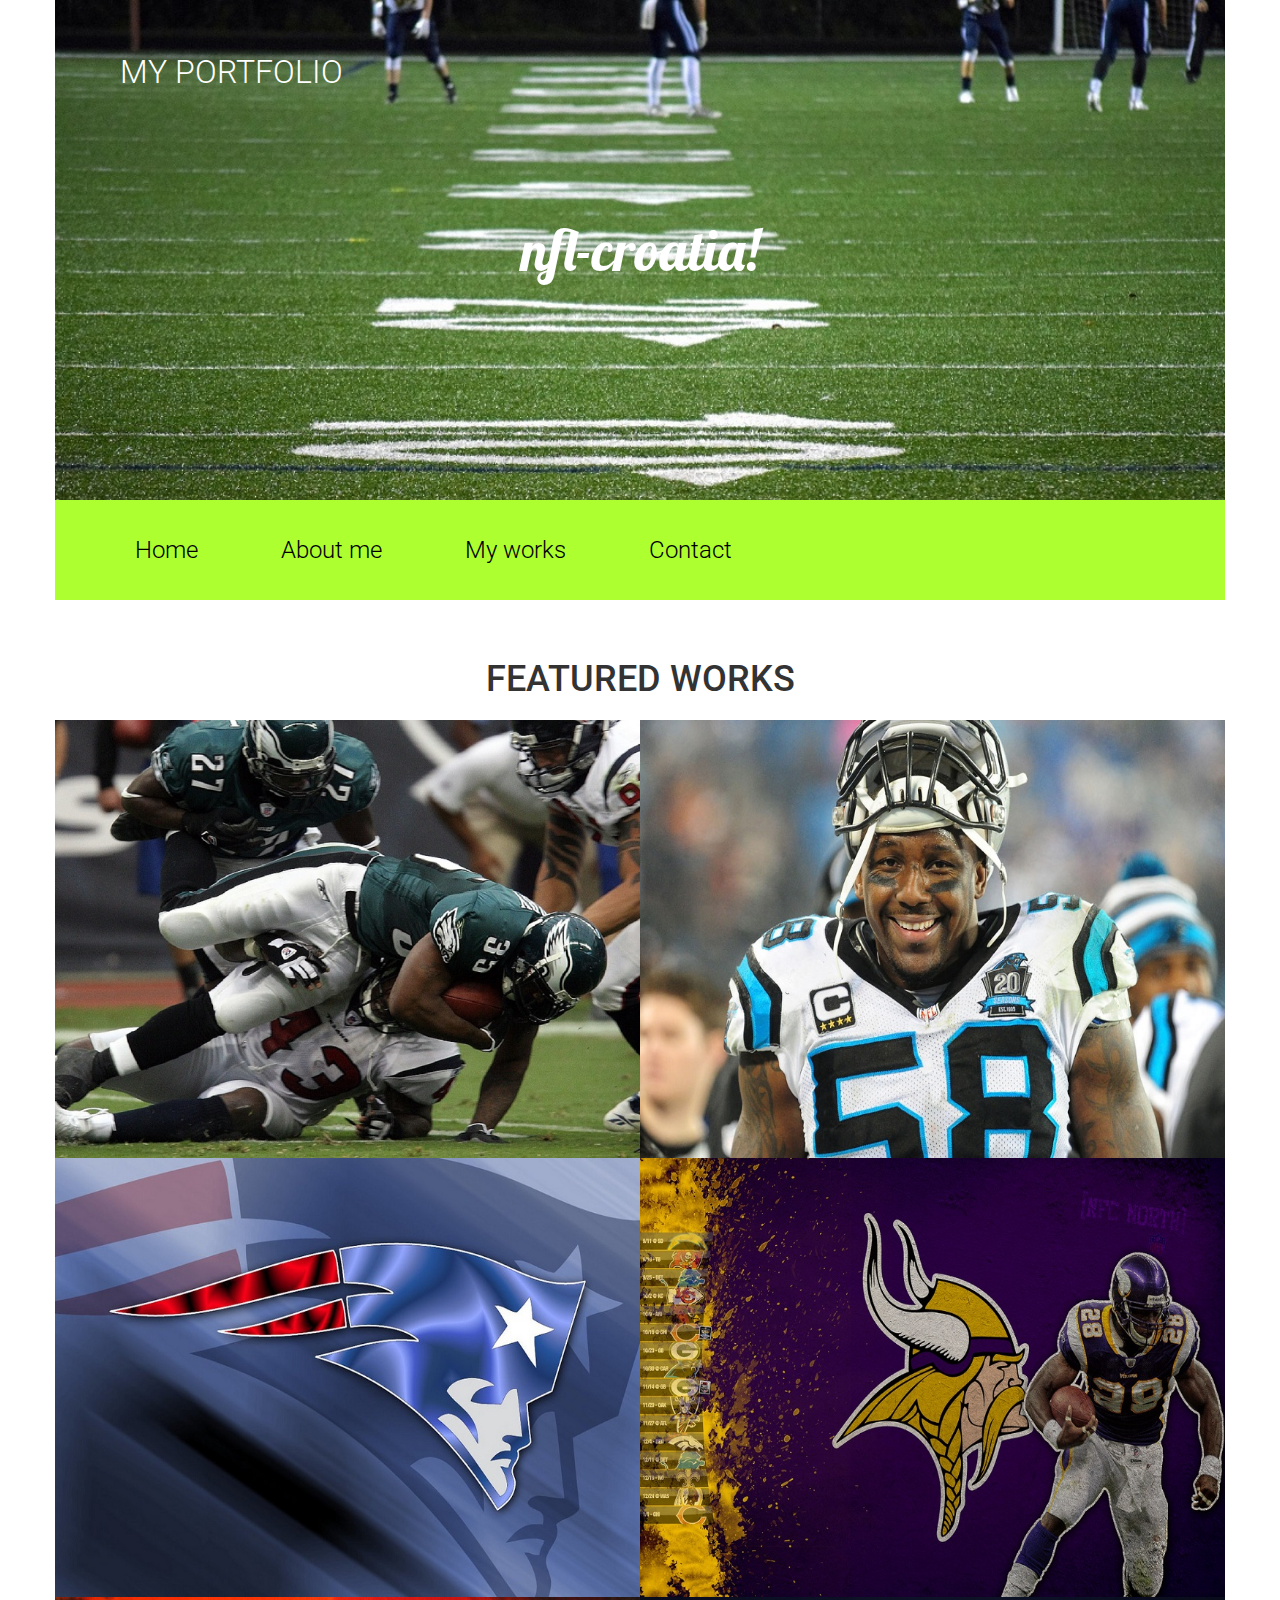
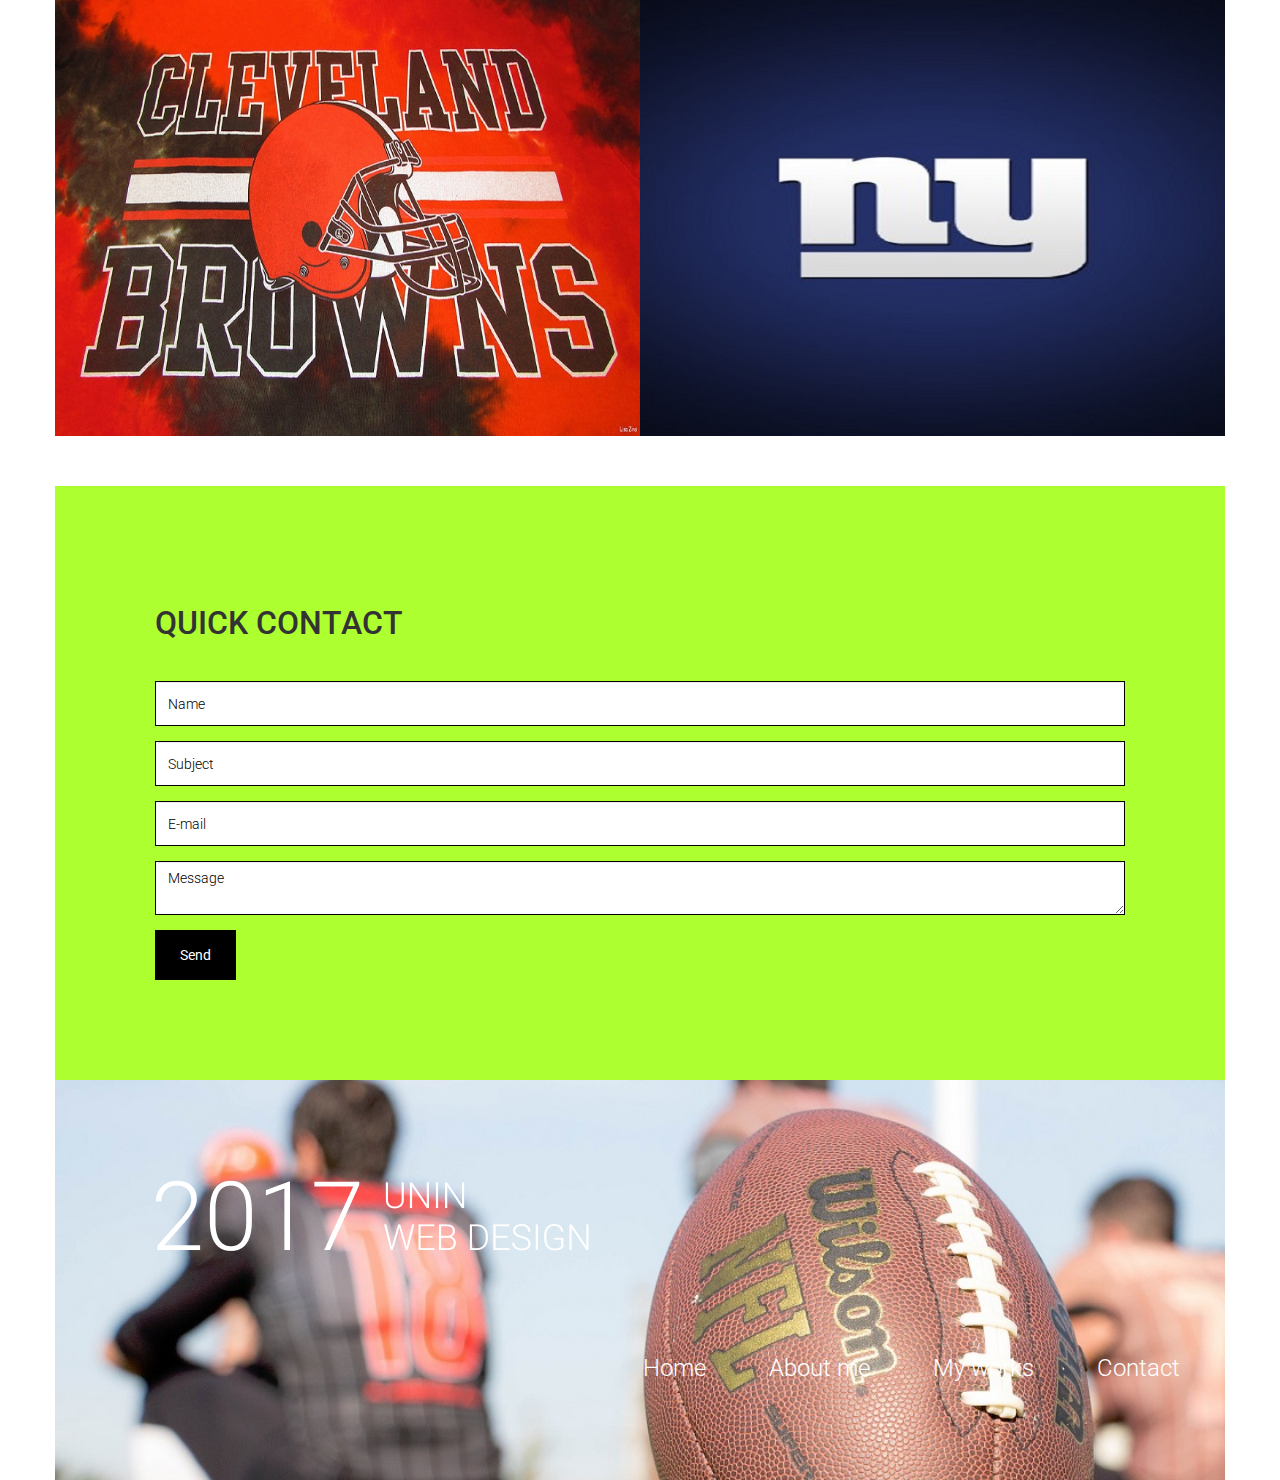
<file: index.html>
<!DOCTYPE html>
<html lang="en">
	<head>
		<meta charset="utf-8">
		<meta http-equiv="X-UA-Compatible" content="IE=edge">
		<meta name="viewport" content="width=device-width, initial-scale=1">
		<title>Ime Prezime - My Portfolio</title>
		<link href="bootstrap/css/bootstrap.min.css" rel="stylesheet">
		<link href="lightbox/css/lightbox.css" rel="stylesheet">		
		<link href="socicon/style.css" rel="stylesheet">
		<link href="https://fonts.googleapis.com/css?family=Lobster|Roboto:300,400" rel="stylesheet">
		<link href="style.css" rel="stylesheet">		
		<!--[if lt IE 9]>
			<script src="https://oss.maxcdn.com/html5shiv/3.7.3/html5shiv.min.js"></script>
			<script src="https://oss.maxcdn.com/respond/1.4.2/respond.min.js"></script>
		<![endif]-->
	</head>
	<body>		
		<div class="container">
			<div class="row">
				<div class="col-xs-12 header">
					<a href="index.html">My Portfolio</a>
					<p>NFL-Croatia!</p>
				</div>
			</div>
			<div class="row">
				<ul class="main-menu">
					<li><a href="index.html">Home</a></li>
					<li><a href="about_me.html">About me</a></li>
					<li><a href="my_works.html">My works</a></li>
					<li><a href="contact.html">Contact</a></li>
				</ul>
			</div>			
			<div class="section">
				<h1>Featured works</h1>
				<div class="row gallery">
					<div class="col-xs-12 col-sm-6 image-container">
						<img src="img/img01-thumb.jpg">
						<div class="overlay">
							<p><a href="img/img01.jpg" data-lightbox="g1">Philadelphia Eagles</a></p>
						</div>
					</div>
					<div class="col-xs-12 col-sm-6 image-container">
						<img src="img/img02-thumb.jpg">
						<div class="overlay">
							<p><a href="img/img02.jpg" data-lightbox="g1">Thomas Davis</a></p>
						</div>
					</div>
					<div class="col-xs-12 col-sm-6 image-container">
						<img src="img/img03-thumb.jpg">
						<div class="overlay">
							<p><a href="img/img03.jpg" data-lightbox="g1">New England Patriots</a></p>
						</div>	
					</div>
					<div class="col-xs-12 col-sm-6 image-container">
						<img src="img/img04-thumb.jpg">
						<div class="overlay">
							<p><a href="img/img04.jpg" data-lightbox="g1">Minnesota Vikings</a></p>
						</div>	
					</div>
					<div class="col-xs-12 col-sm-6 image-container">
						<img src="img/img05-thumb.jpg">
						<div class="overlay">
							<p><a href="img/img05.jpg" data-lightbox="g1">Cleveland Browns</a></p>
						</div>	
					</div>
					<div class="col-xs-12 col-sm-6 image-container">
						<img src="img/img06-thumb.jpg">
						<div class="overlay">
							<p><a href="img/img06.jpg" data-lightbox="g1">New York Giants</a></p>
						</div>	
					</div>
				</div>
			</div>									
			<div class="row contact-form">
				<h1>Quick contact</h1>
				<form action="">					
					<div class="form-group">
						<input type="text" class="form-control" placeholder="Name">
					</div>
					<div class="form-group">
						<input type="text" class="form-control" placeholder="Subject">
					</div>
					<div class="form-group">
						<input type="text" class="form-control" placeholder="E-mail">
					</div>
					<div class="form-group">
						<textarea class="form-control" placeholder="Message"></textarea>
					</div>				
					<button type="submit" class="btn btn-default">Send</button>
				</form>
			</div>
			<div class="row footer">
				<img src="img/footer_title.png">
				<div class="col-xs-12">
					<ul>
						<li><a href="index.html">Home</a></li>
						<li><a href="about_me.html">About me</a></li>
						<li><a href="my_works.html">My works</a></li>
						<li><a href="contact.html">Contact</a></li>
					</ul>
				</div>
			</div>			
		</div>			
		<script src="https://ajax.googleapis.com/ajax/libs/jquery/1.12.4/jquery.min.js"></script>		
		<script src="bootstrap/js/bootstrap.min.js"></script>
		<script src="lightbox/js/lightbox.js"></script>
	</body>
</html>
</file>
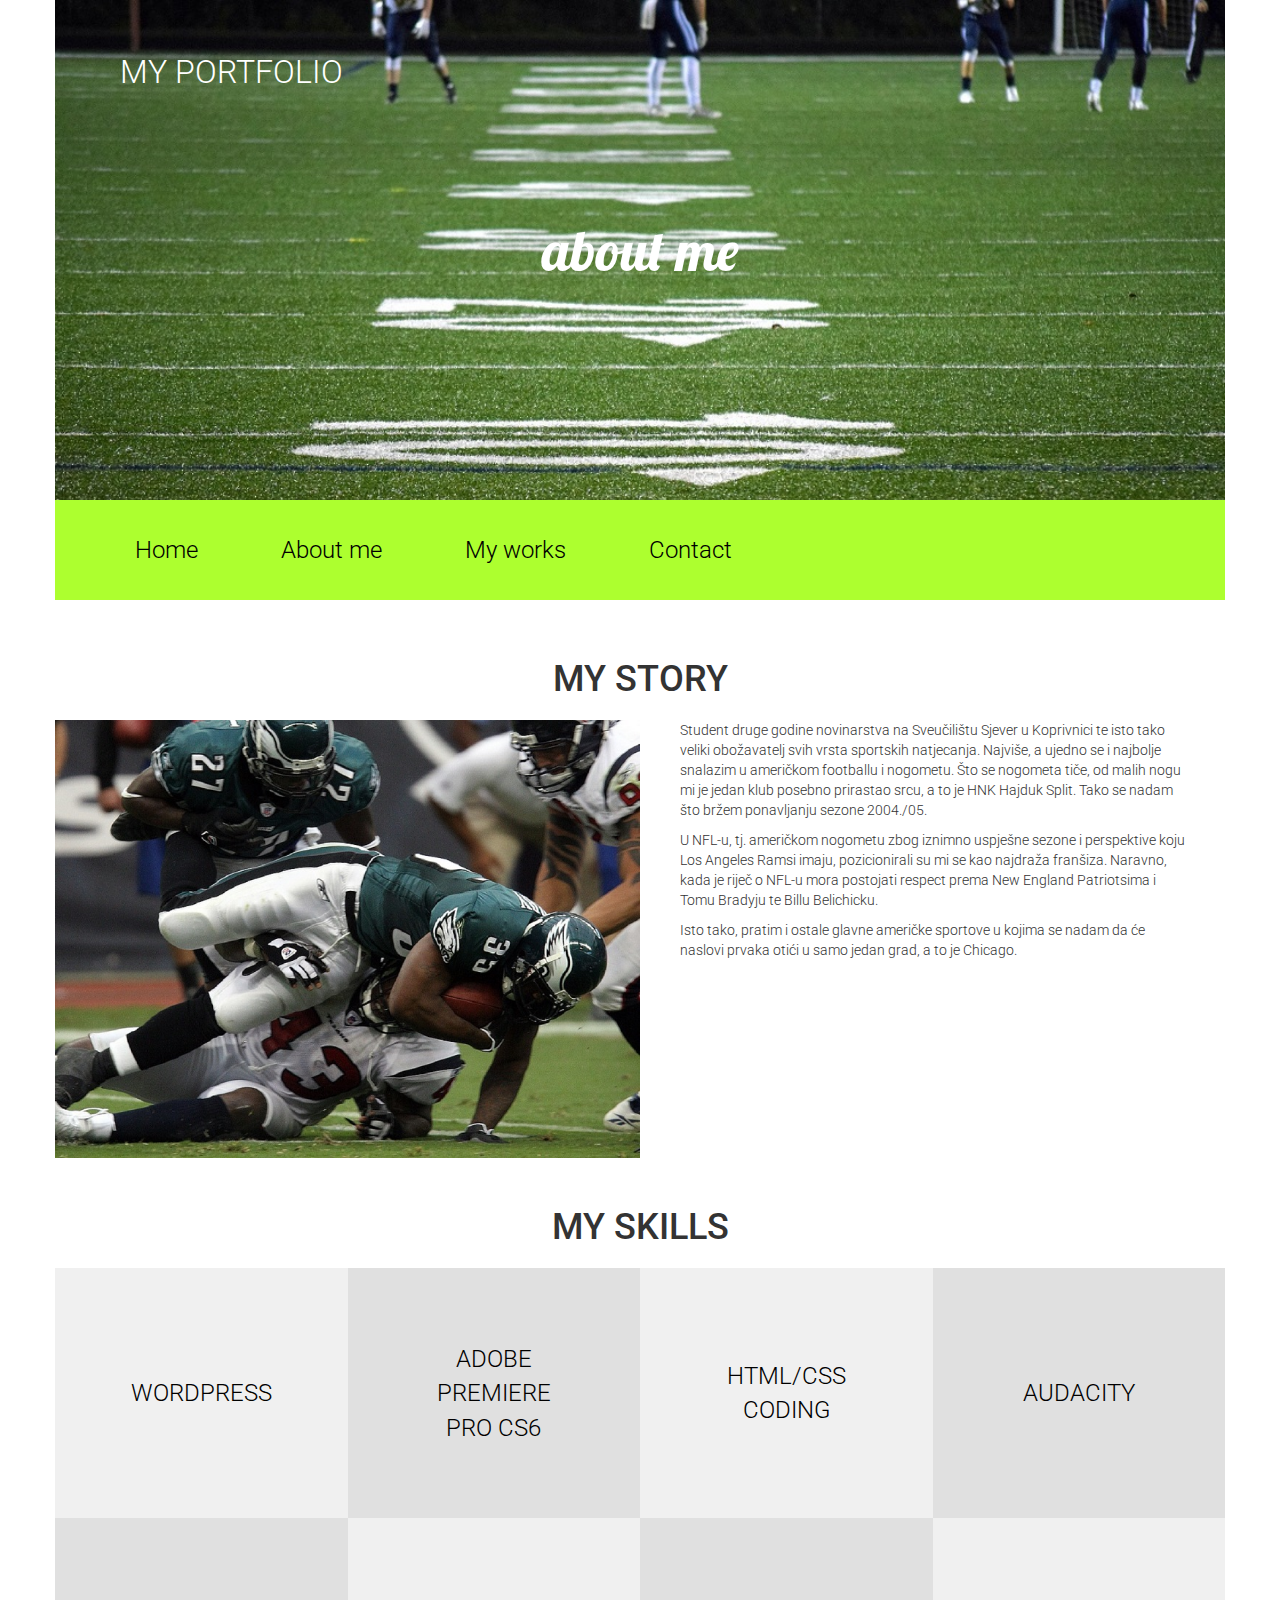
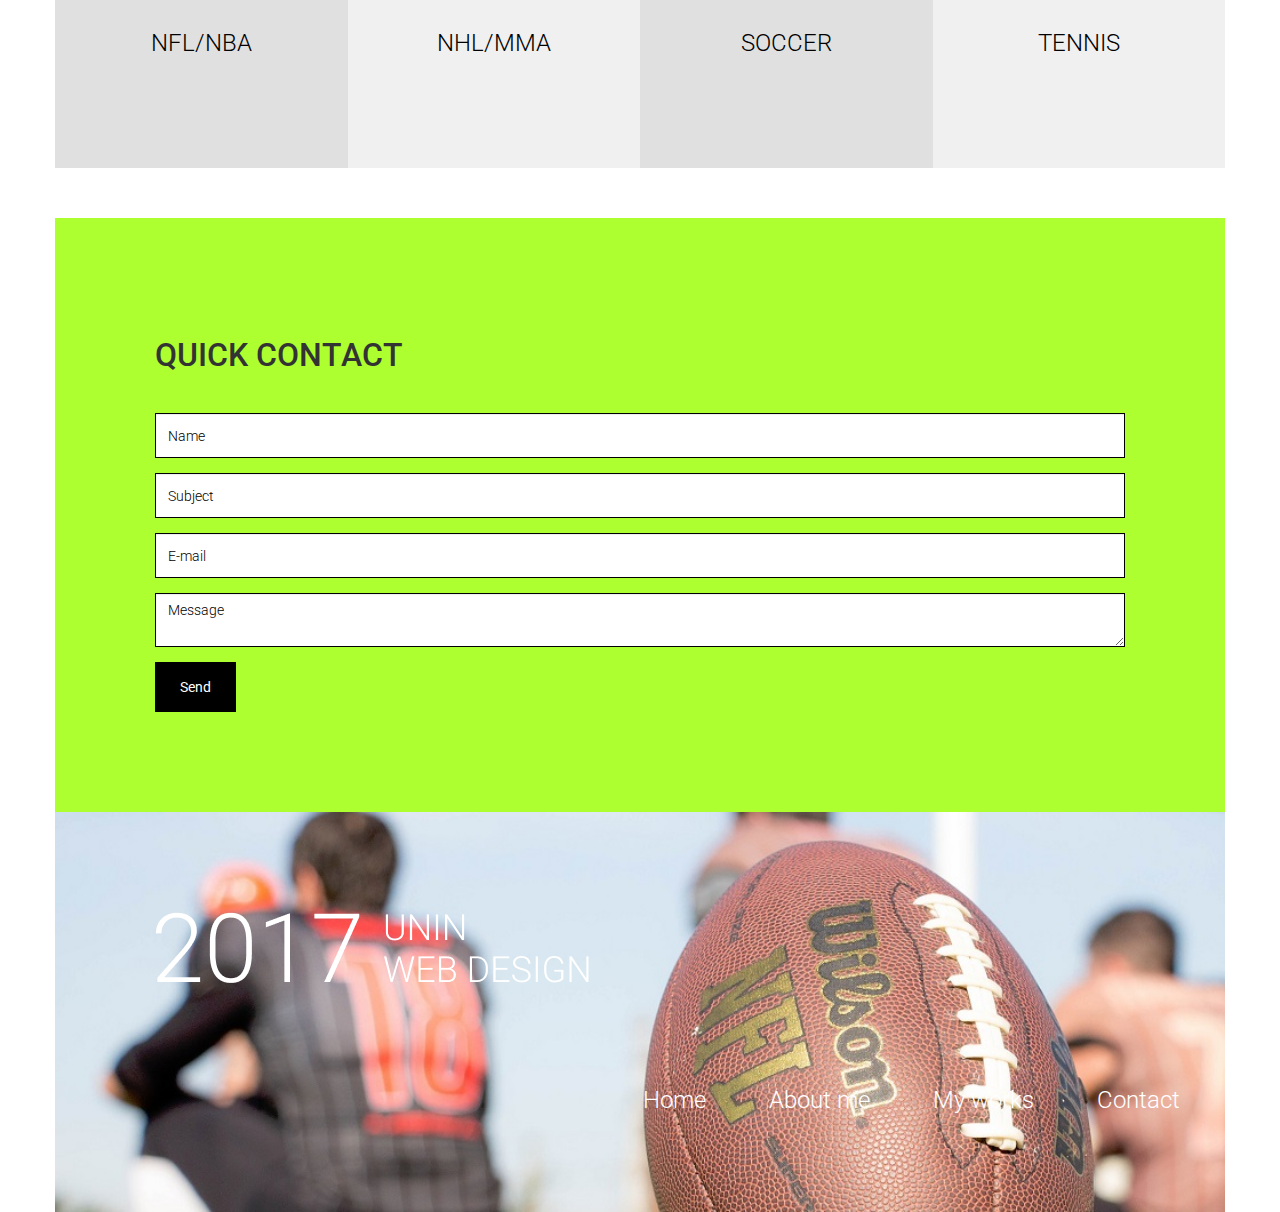
<file: about_me.html>
<!DOCTYPE html>
<html lang="en">
	<head>
		<meta charset="utf-8">
		<meta http-equiv="X-UA-Compatible" content="IE=edge">
		<meta name="viewport" content="width=device-width, initial-scale=1">
		<title>Ime Prezime - My Portfolio</title>
		<link href="bootstrap/css/bootstrap.min.css" rel="stylesheet">
		<link href="lightbox/css/lightbox.css" rel="stylesheet">		
		<link href="socicon/style.css" rel="stylesheet">
		<link href="https://fonts.googleapis.com/css?family=Lobster|Roboto:300,400" rel="stylesheet">
		<link href="style.css" rel="stylesheet">		
		<!--[if lt IE 9]>
			<script src="https://oss.maxcdn.com/html5shiv/3.7.3/html5shiv.min.js"></script>
			<script src="https://oss.maxcdn.com/respond/1.4.2/respond.min.js"></script>
		<![endif]-->
	</head>
	<body>		
		<div class="container">
			<div class="row">
				<div class="col-xs-12 header">
					<a href="index.html">My Portfolio</a>
					<p>About me</p>
				</div>
			</div>
			<div class="row">
				<ul class="main-menu">
					<li><a href="index.html">Home</a></li>
					<li><a href="about_me.html">About me</a></li>
					<li><a href="my_works.html">My works</a></li>
					<li><a href="contact.html">Contact</a></li>
				</ul>
			</div>									
			<div class="section">
				<h1>My story</h1>
				<div class="row about-me">
					<div class="col-xs-12 col-sm-6">
						<img src="img/img01-thumb.jpg">
					</div>
					<div class="col-xs-12 col-sm-6 about-me-text">						
						<p>Student druge godine novinarstva na Sveučilištu Sjever u Koprivnici te isto tako veliki obožavatelj svih vrsta sportskih natjecanja. Najviše, a ujedno se i najbolje snalazim u američkom footballu i nogometu. Što se nogometa tiče, od malih nogu mi je jedan klub posebno prirastao srcu, a to je HNK Hajduk Split. Tako se nadam što bržem ponavljanju sezone 2004./05.</p>
						<p>U NFL-u, tj. američkom nogometu zbog iznimno uspješne sezone i perspektive koju Los Angeles Ramsi imaju, pozicionirali su mi se kao najdraža franšiza. Naravno, kada je riječ o NFL-u mora postojati respect prema New England Patriotsima i Tomu Bradyju te Billu Belichicku.</p>
						<p>Isto tako, pratim i ostale glavne američke sportove u kojima se nadam da će naslovi prvaka otići u samo jedan grad, a to je Chicago.</p>
					</div>
				</div>
			</div>			
			<div class="section">
				<h1>My skills</h1>
				<div class="row square-blocks">					
					<div class="col-xs-3 light-gray-bg">
						<p>
							<a href="my_works.html#category1">Wordpress</a>
						</p>
					</div>
					<div class="col-xs-3 dark-gray-bg">
						<p>
							<a href="my_works.html#category1">Adobe Premiere Pro CS6</a>
						</p>
					</div>			
					<div class="col-xs-3 light-gray-bg">
						<p>
							<a href="my_works.html#category1"><p>HTML/CSS Coding</p></a>
						</p>
					</div>
					<div class="col-xs-3 dark-gray-bg">
						<p>
							<a href="my_works.html#category3"><p>Audacity</p></a>
						</p>
					</div>
					<div class="col-xs-3 dark-gray-bg">
						<p>
							<a href="my_works.html#category3"><p>NFL/NBA</p></a>
						</p>
					</div>
					<div class="col-xs-3 light-gray-bg">
						<p>
							<a href="my_works.html#category4"><p>NHL/MMA</p></a>
						</p>
					</div>
					<div class="col-xs-3 dark-gray-bg">
						<p>
							<a href="my_works.html#category2"><p>Soccer</p></a>
						</p>
					</div>
					<div class="col-xs-3 light-gray-bg">
						<p>
							<a href="my_works.html#category3">Tennis</a>
						</p>
					</div>
				</div>
			</div>								
			<div class="row contact-form">
				<h1>Quick contact</h1>
				<form action="">					
					<div class="form-group">
						<input type="text" class="form-control" placeholder="Name">
					</div>
					<div class="form-group">
						<input type="text" class="form-control" placeholder="Subject">
					</div>
					<div class="form-group">
						<input type="text" class="form-control" placeholder="E-mail">
					</div>
					<div class="form-group">
						<textarea class="form-control" placeholder="Message"></textarea>
					</div>				
					<button type="submit" class="btn btn-default">Send</button>
				</form>
			</div>			
			<div class="row footer">
				<img src="img/footer_title.png">
				<div class="col-xs-12">
					<ul>
						<li><a href="index.html">Home</a></li>
						<li><a href="about_me.html">About me</a></li>
						<li><a href="my_works.html">My works</a></li>
						<li><a href="contact.html">Contact</a></li>
					</ul>
				</div>
			</div>			
		</div>			
		<script src="https://ajax.googleapis.com/ajax/libs/jquery/1.12.4/jquery.min.js"></script>		
		<script src="bootstrap/js/bootstrap.min.js"></script>
		<script src="lightbox/js/lightbox.js"></script>
	</body>
</html>
</file>
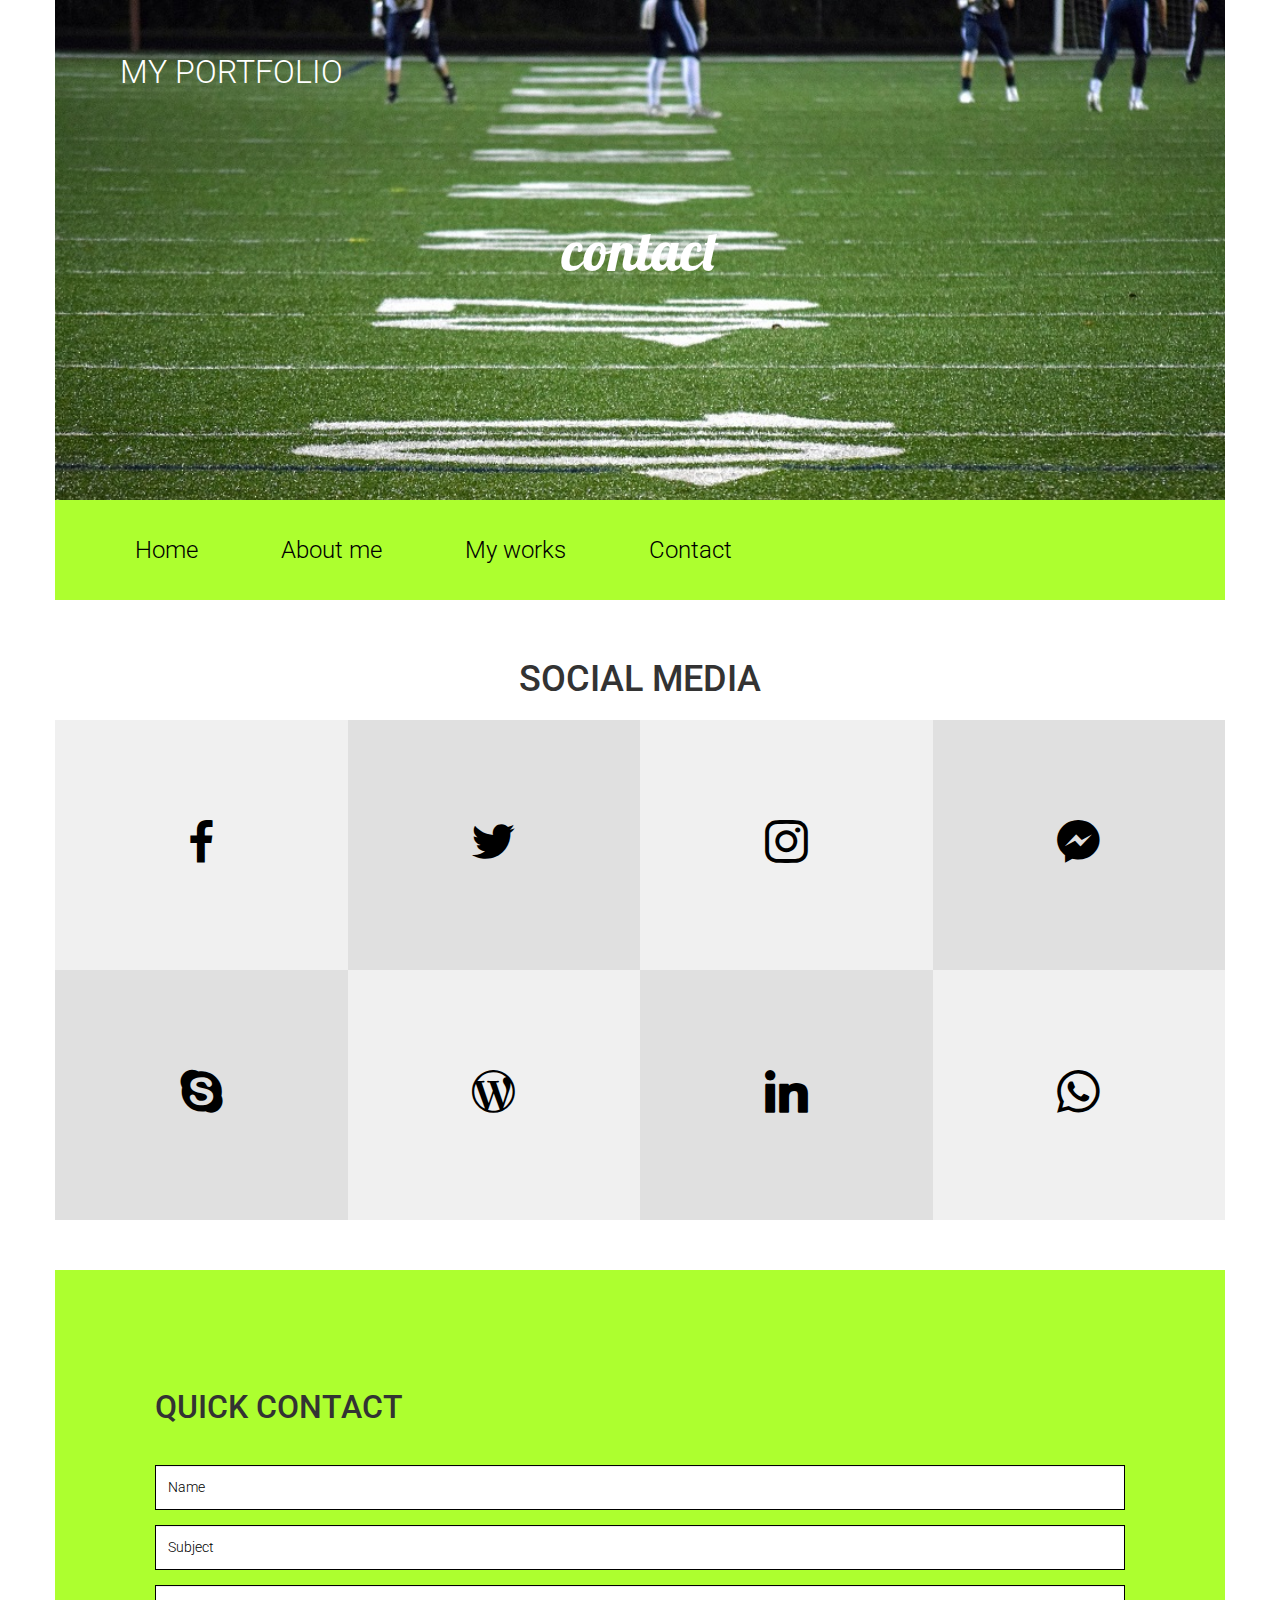
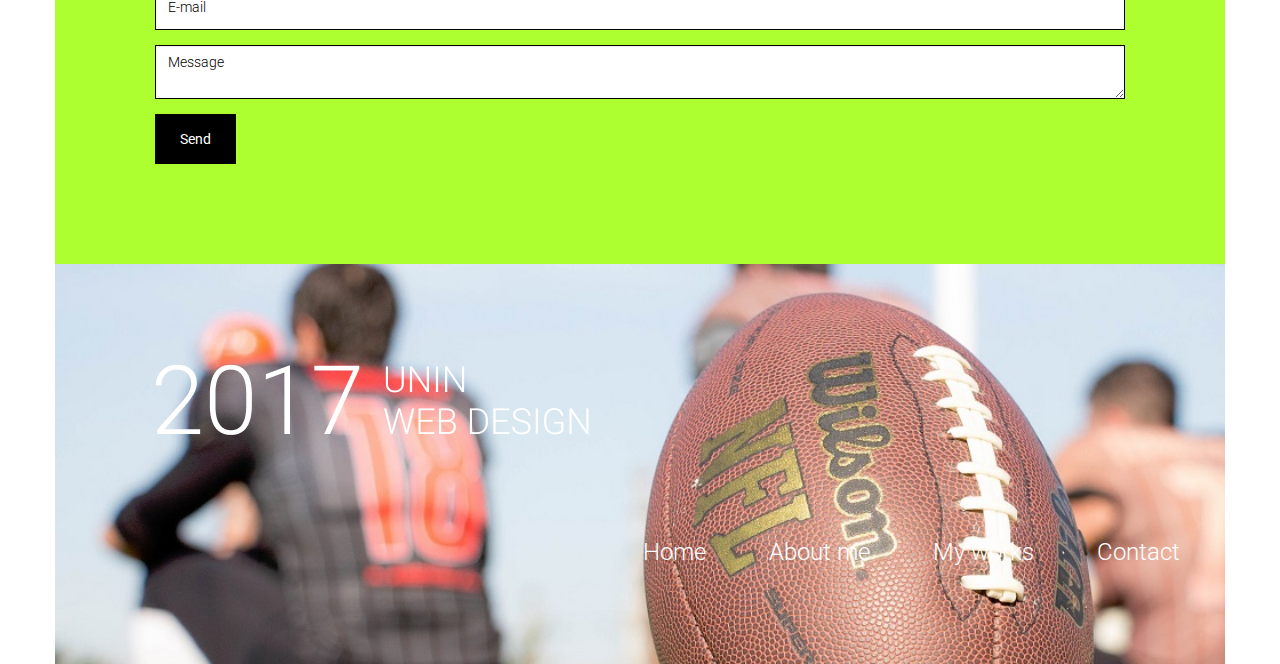
<file: contact.html>
<!DOCTYPE html>
<html lang="en">
	<head>
		<meta charset="utf-8">
		<meta http-equiv="X-UA-Compatible" content="IE=edge">
		<meta name="viewport" content="width=device-width, initial-scale=1">
		<title>Ime Prezime - My Portfolio</title>
		<link href="bootstrap/css/bootstrap.min.css" rel="stylesheet">
		<link href="lightbox/css/lightbox.css" rel="stylesheet">		
		<link href="socicon/style.css" rel="stylesheet">
		<link href="https://fonts.googleapis.com/css?family=Lobster|Roboto:300,400" rel="stylesheet">
		<link href="style.css" rel="stylesheet">		
		<!--[if lt IE 9]>
			<script src="https://oss.maxcdn.com/html5shiv/3.7.3/html5shiv.min.js"></script>
			<script src="https://oss.maxcdn.com/respond/1.4.2/respond.min.js"></script>
		<![endif]-->
	</head>
	<body>		
		<div class="container">
			<div class="row">
				<div class="col-xs-12 header">
					<a href="index.html">My Portfolio</a>
					<p>Contact</p>
				</div>
			</div>
			<div class="row">
				<ul class="main-menu">
					<li><a href="index.html">Home</a></li>
					<li><a href="about_me.html">About me</a></li>
					<li><a href="my_works.html">My works</a></li>
					<li><a href="contact.html">Contact</a></li>
				</ul>
			</div>
						
			<div class="section">
				<h1>Social media</h1>
				<div class="row square-blocks">
					<div class="col-sm-6 col-md-3 light-gray-bg">
						<p>
							<a href="http://www.facebook.com" target="_blank">
								<span class="socicon-facebook"></span>
							</a>
						</p>
					</div>
					<div class="col-sm-6 col-md-3 dark-gray-bg">
						<p>
							<a href="http://www.twitter.com" target="_blank">
								<span class="socicon-twitter"></span>
							</a>
						</p>
					</div>
					<div class="col-sm-6 col-md-3 light-gray-bg">
						<p>
							<a href="http://www.instagram.com" target="_blank">
								<span class="socicon-instagram"></span>
							</a>
						</p>
					</div>
					<div class="col-sm-6 col-md-3 dark-gray-bg">
						<p>
							<a href="https://www.messenger.com/" target="_blank">
								<span class="socicon-messenger"></span>
							</a>
						</p>
					</div>
					<div class="col-sm-6 col-md-3 dark-gray-bg">
						<p>
							<a href="https://www.skype.com/en/" target="_blank">
								<span class="socicon-skype"></span>
							</a>
						</p>
					</div>
					<div class="col-sm-6 col-md-3 light-gray-bg">
						<p>
							<a href="https://wordpress.com/com-vs-org/?sgmt=gb&utm_source=adwords&utm_campaign=G_Search_Brand_Desktop_RoW_en_x_x&utm_medium=cpc&keyword=wordpress&creative=197890960267&campaignid=655562327&adgroupid=34105232395&matchtype=e&device=c&network=g&targetid=kwd-313411415&locationid=1028862&gclid=EAIaIQobChMI96CwxpDn2AIVRbgbCh0MewbpEAAYASAAEgIQ1_D_BwE" target="_blank">
								<span class="socicon-wordpress"></span>
							</a>
						</p>
					</div>
					<div class="col-sm-6 col-md-3 dark-gray-bg">
						<p>
							<a href="http://www.linkedin.com" target="_blank">
								<span class="socicon-linkedin"></span>
							</a>
						</p>
					</div>
					<div class="col-sm-6 col-md-3 light-gray-bg">
						<p>
							<a href="https://web.whatsapp.com/" target="_blank">
								<span class="socicon-whatsapp"></span>
							</a>
						</p>
					</div>
				</div>
			</div>						
			<div class="row contact-form">
				<h1>Quick contact</h1>
				<form action="">					
					<div class="form-group">
						<input type="text" class="form-control" placeholder="Name">
					</div>
					<div class="form-group">
						<input type="text" class="form-control" placeholder="Subject">
					</div>
					<div class="form-group">
						<input type="text" class="form-control" placeholder="E-mail">
					</div>
					<div class="form-group">
						<textarea class="form-control" placeholder="Message"></textarea>
					</div>				
					<button type="submit" class="btn btn-default">Send</button>
				</form>
			</div>			
			<div class="row footer">
				<img src="img/footer_title.png">
				<div class="col-xs-12">
					<ul>
						<li><a href="index.html">Home</a></li>
						<li><a href="about_me.html">About me</a></li>
						<li><a href="my_works.html">My works</a></li>
						<li><a href="contact.html">Contact</a></li>
					</ul>
				</div>
			</div>			
		</div>			
		<script src="https://ajax.googleapis.com/ajax/libs/jquery/1.12.4/jquery.min.js"></script>		
		<script src="bootstrap/js/bootstrap.min.js"></script>
		<script src="lightbox/js/lightbox.js"></script>
	</body>
</html>
</file>
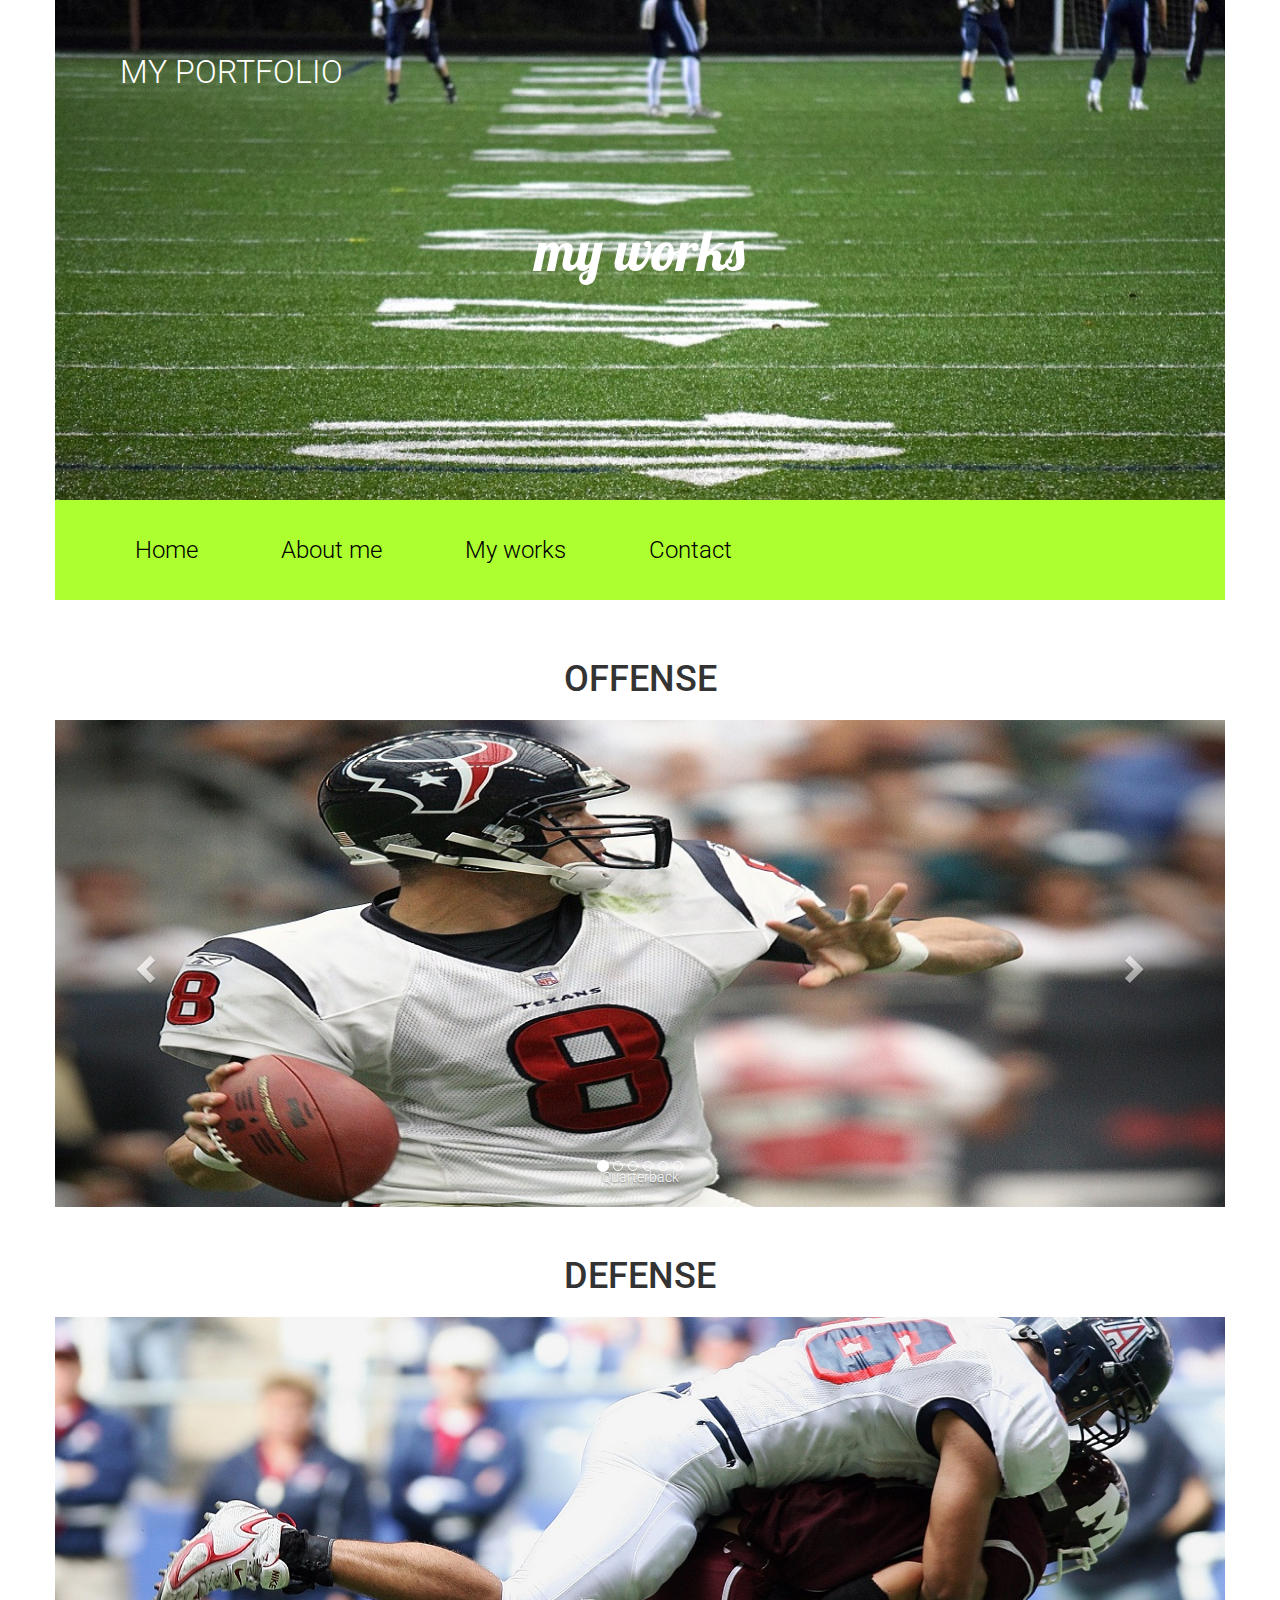
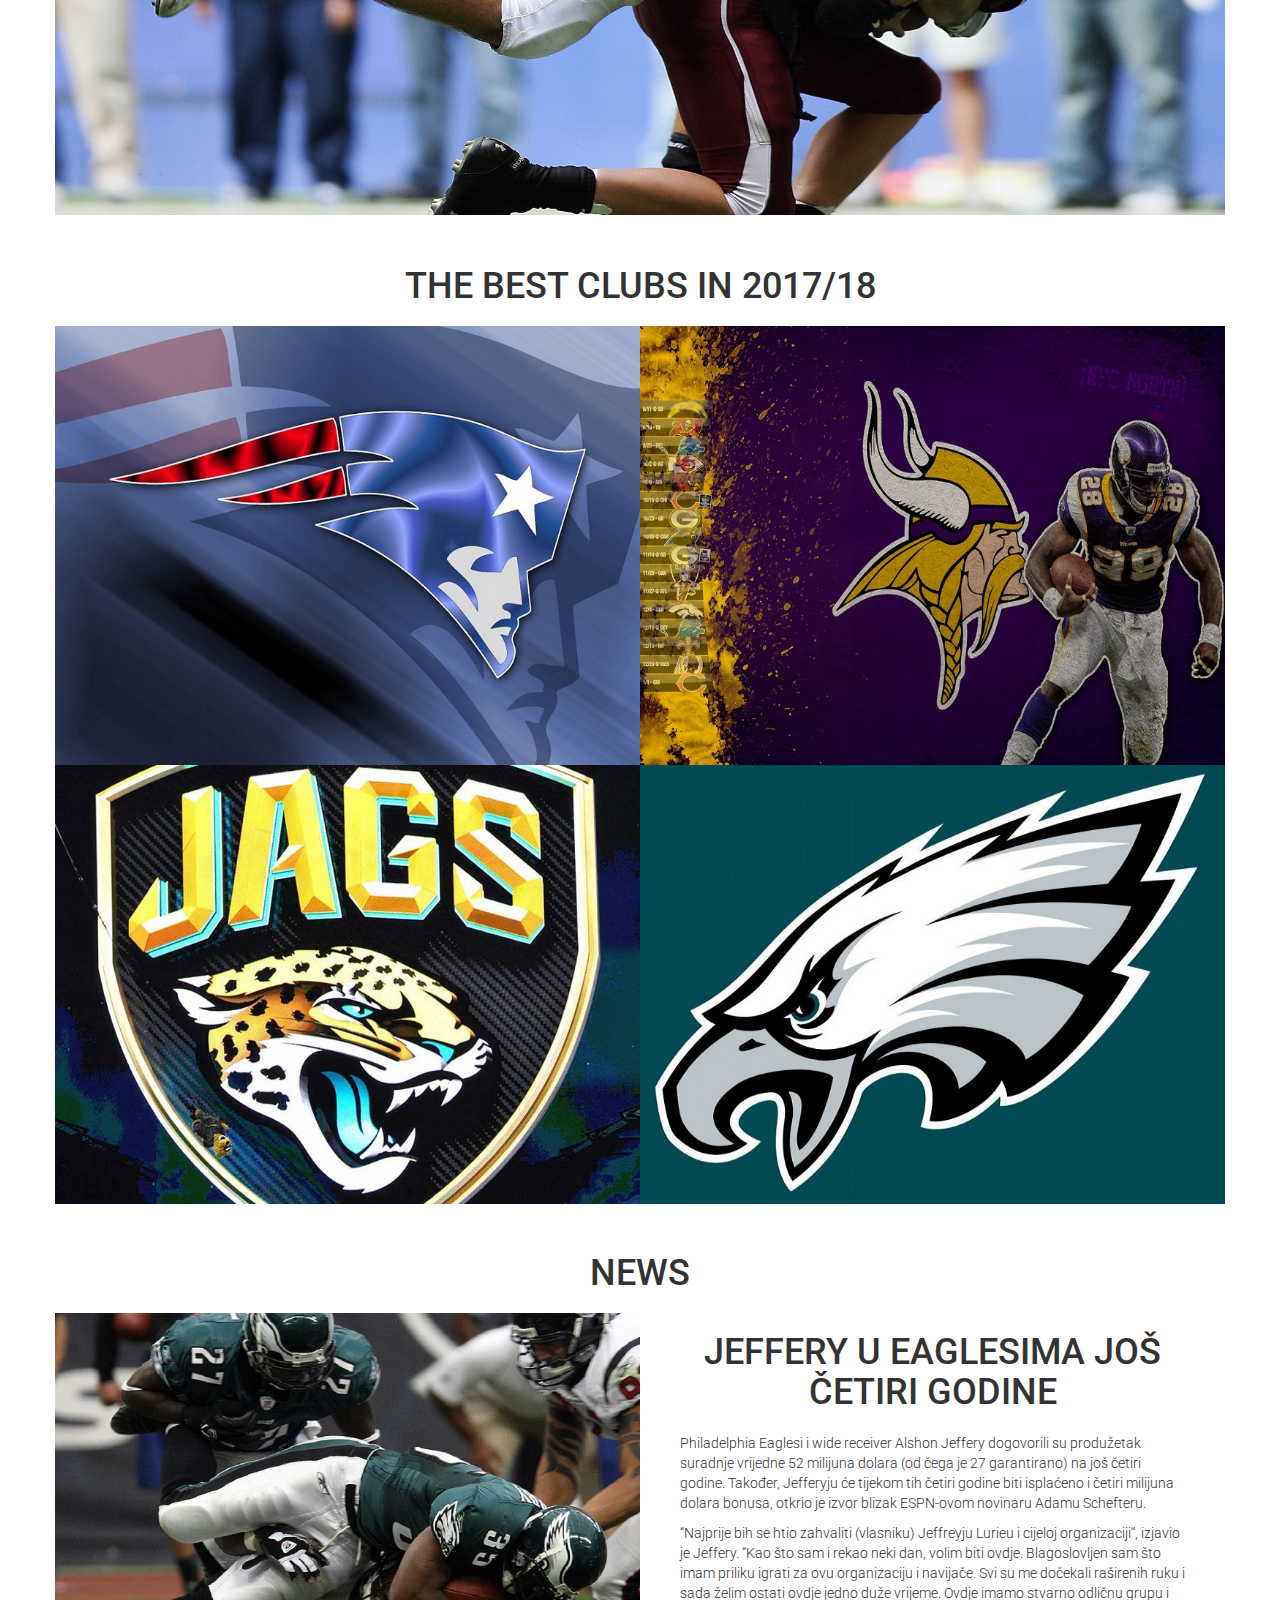
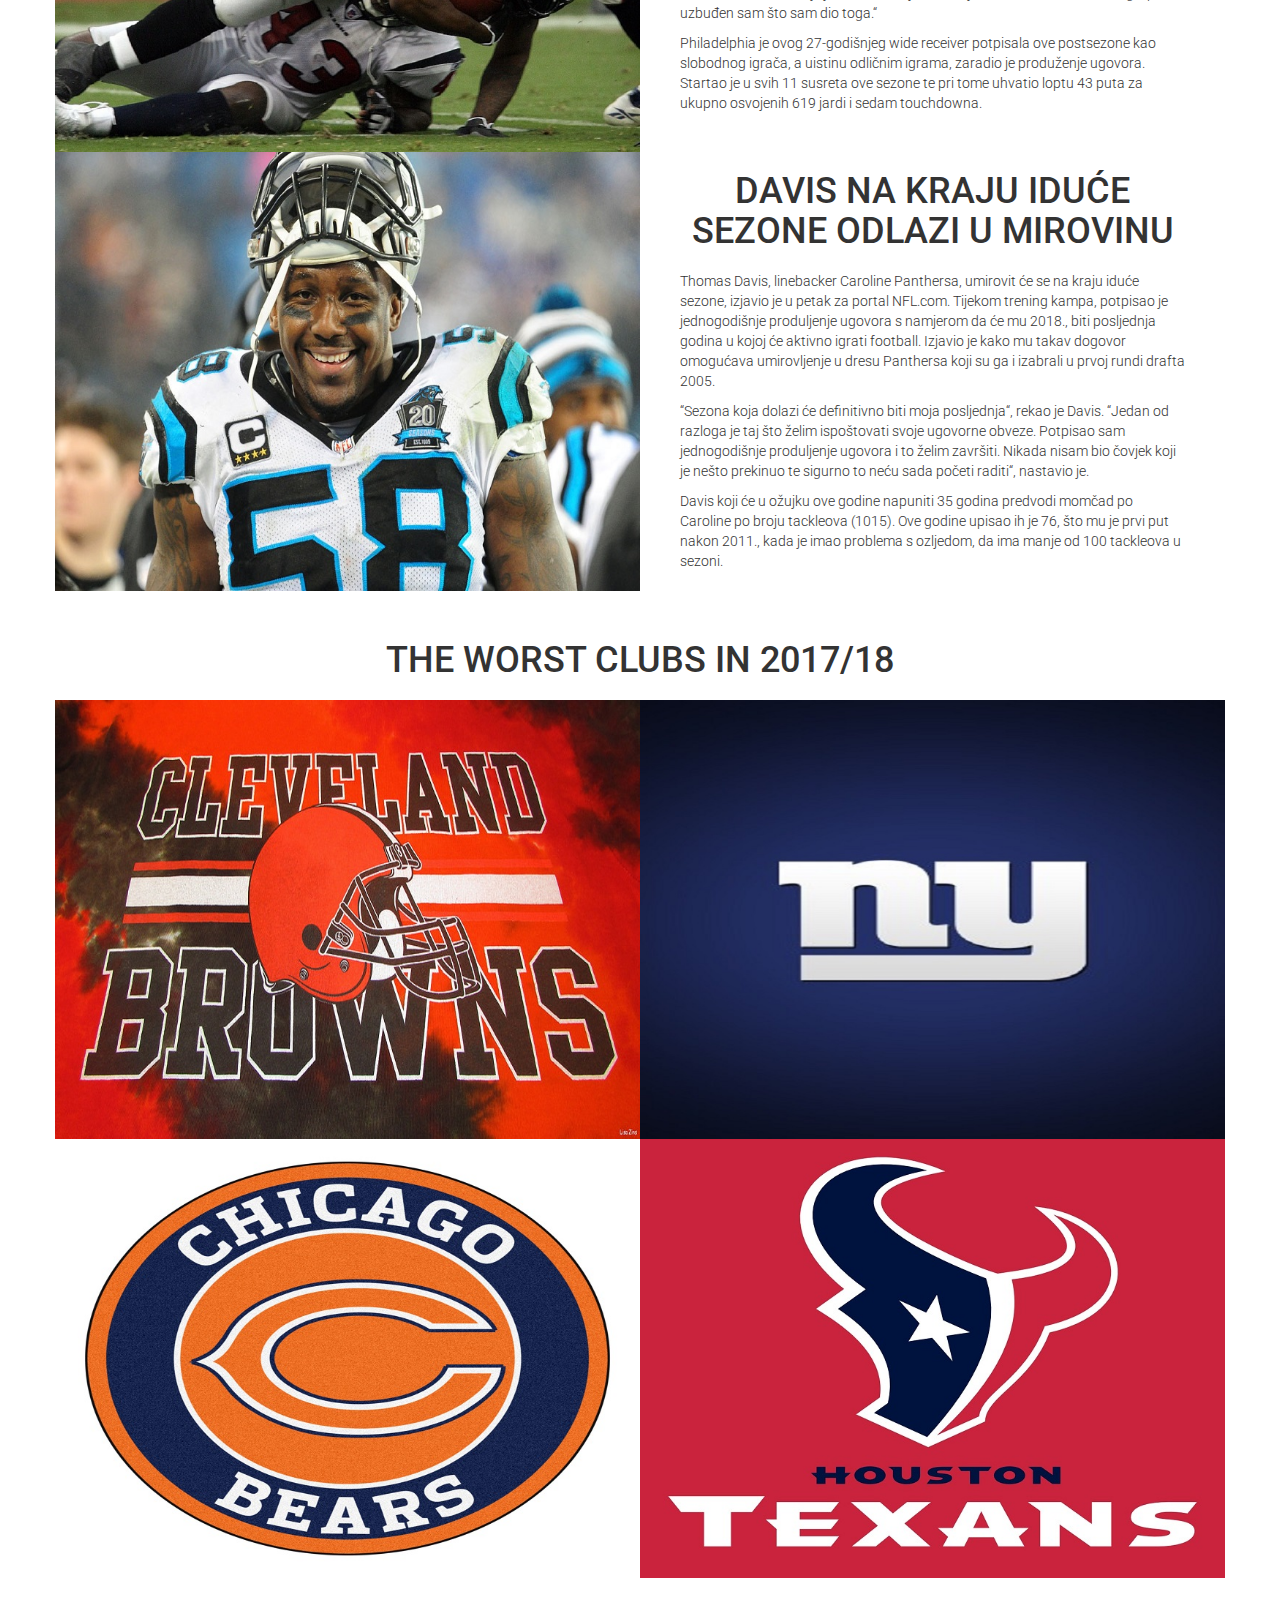
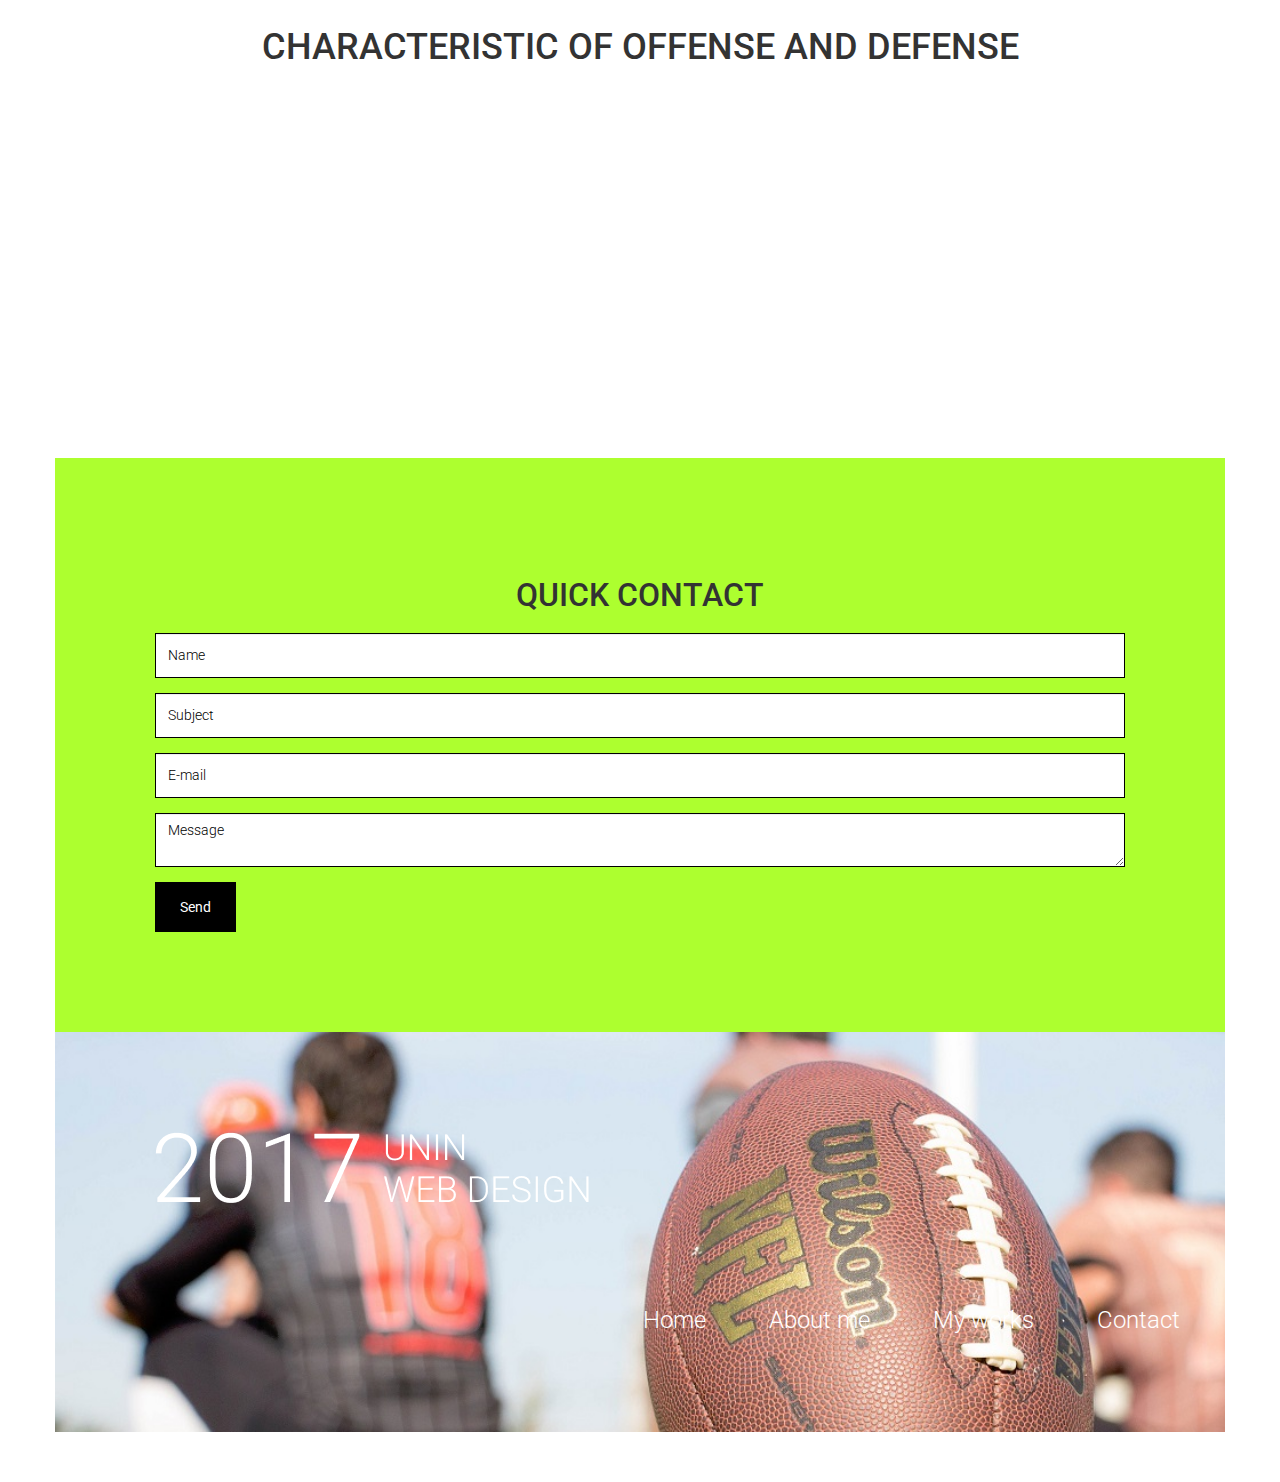
<file: my_works.html>
<!DOCTYPE html>
<html lang="en">
	<head>
		<meta charset="utf-8">
		<meta http-equiv="X-UA-Compatible" content="IE=edge">
		<meta name="viewport" content="width=device-width, initial-scale=1">
		<title>Ime Prezime - My Portfolio</title>
		<link href="bootstrap/css/bootstrap.min.css" rel="stylesheet">
		<link href="lightbox/css/lightbox.css" rel="stylesheet">		
		<link href="socicon/style.css" rel="stylesheet">
		<link href="vegas/vegas.min.css" rel="stylesheet">
		<link href="https://fonts.googleapis.com/css?family=Lobster|Roboto:300,400" rel="stylesheet">
		<link href="style.css" rel="stylesheet">		
		<!--[if lt IE 9]>
			<script src="https://oss.maxcdn.com/html5shiv/3.7.3/html5shiv.min.js"></script>
			<script src="https://oss.maxcdn.com/respond/1.4.2/respond.min.js"></script>
		<![endif]-->
	</head>
	<body>		
		<div class="container">
			<div class="row">
				<div class="col-xs-12 header">
					<a href="index.html">My Portfolio</a>
					<p>My works</p>
				</div>
			</div>
			<div class="row">
				<ul class="main-menu">
					<li><a href="index.html">Home</a></li>
					<li><a href="about_me.html">About me</a></li>
					<li><a href="my_works.html">My works</a></li>
					<li><a href="contact.html">Contact</a></li>
				</ul>
			</div>
			<div class="section">
				<h1>Offense</h1>
				<div class="row gallery">
					<div class="col-xs-12">
						<div id="carousel-example-generic" class="carousel slide" data-ride="carousel">
							<!-- Indicators -->
							<ol class="carousel-indicators">
								<li data-target="#carousel-example-generic" data-slide-to="0" class="active"></li>
								<li data-target="#carousel-example-generic" data-slide-to="1"></li>
								<li data-target="#carousel-example-generic" data-slide-to="2"></li>
								<li data-target="#carousel-example-generic" data-slide-to="3"></li>
								<li data-target="#carousel-example-generic" data-slide-to="4"></li> 
								<li data-target="#carousel-example-generic" data-slide-to="5"></li>
							</ol>

							<!-- Wrapper for slides -->
							<div class="carousel-inner" role="listbox">
								<div class="item active">
									<img src="img/carousel1.jpg" alt="Prva slika">
									<div class="carousel-caption">
										Quarterback
									</div>
								</div>
								<div class="item">
									<img src="img/carousel2.jpg" alt="Druga slika">
									<div class="carousel-caption">
										Running back
									</div>
								</div>
								<div class="item">
									<img src="img/carousel3.jpg" alt="Treća slika">
									<div class="carousel-caption">
										Wide receiver
									</div>
								</div>
								<div class="item">
									<img src="img/carousel4.jpg" alt="Četvrta slika">
									<div class="carousel-caption">
										Tight end
									</div>
								</div>
								<div class="item">
								    <img src="img/carousel5.jpg" alt="Peta slika">
									<div class="carousel-caption">
									    Line of scrimmage
									</div>
								</div>
								<div class="item">
								    <img src="img/carousel6.jpg" alt="Šesta slika">
                                    <div class="carousel-caption">
                                        Tackle
                                    </div>										
							</div>

							<!-- Controls -->
							<a class="left carousel-control" href="#carousel-example-generic" role="button" data-slide="prev">
								<span class="glyphicon glyphicon-chevron-left" aria-hidden="true"></span>
								<span class="sr-only">Previous</span>
							</a>
							<a class="right carousel-control" href="#carousel-example-generic" role="button" data-slide="next">
								<span class="glyphicon glyphicon-chevron-right" aria-hidden="true"></span>
								<span class="sr-only">Next</span>
							</a>
						</div>
					</div>
				</div>
			</div>
			<div class="section">
				<h1>Defense</h1>
				<div class="row gallery">
					<div class="col-xs-12" id="vegas"></div>
				</div>
			</div>
			<a id="category1"></a>
			<div class="section">
				<h1>The best clubs in 2017/18 </h1>
				<div class="row gallery">
					<div class="col-xs-12 col-sm-6 image-container">
						<img src="img/img03-thumb.jpg">
						<div class="overlay">
							<p><a href="img/img03.jpg" data-lightbox="g1">New England Patriots</a></p>
						</div>
					</div>
					<div class="col-xs-12 col-sm-6 image-container">
						<img src="img/img04-thumb.jpg">
						<div class="overlay">
							<p><a href="img/img04.jpg" data-lightbox="g1">Minnesota Vikings</a></p>
						</div>
					</div>
					<div class="col-xs-12 col-sm-6 image-container">
						<img src="img/img07-thumb.jpg">
						<div class="overlay">
							<p><a href="img/img07.jpg" data-lightbox="g1">Jacksonville Jaguars</a></p>
						</div>	
					</div>
					<div class="col-xs-12 col-sm-6 image-container">
						<img src="img/img08-thumb.jpg">
						<div class="overlay">
							<p><a href="img/img08.jpg" data-lightbox="g1">Philadelphia Eagles</a></p>
						</div>	
					</div>
				</div>
			</div>
			<a id="category2"></a>
			<div class="section">
				<h1>News</h1>
				<div class="row article">
					<div class="col-xs-12 col-sm-6">
						<img src="img/img01-thumb.jpg">
					</div>
					<div class="col-xs-12 col-sm-6 article-text">
						<h1>Jeffery u Eaglesima još četiri godine </h1>
						<p>Philadelphia Eaglesi i wide receiver Alshon Jeffery dogovorili su produžetak suradnje vrijedne 52 milijuna dolara (od čega je 27 garantirano) na još četiri godine. Također, Jefferyju će tijekom tih četiri godine biti isplaćeno i četiri milijuna dolara bonusa, otkrio je izvor blizak ESPN-ovom novinaru Adamu Schefteru.</p>
						<p>“Najprije bih se htio zahvaliti (vlasniku) Jeffreyju Lurieu i cijeloj organizaciji“, izjavio je Jeffery. “Kao što sam i rekao neki dan, volim biti ovdje. Blagoslovljen sam što imam priliku igrati za ovu organizaciju i navijače. Svi su me dočekali raširenih ruku i sada želim ostati ovdje jedno duže vrijeme. Ovdje imamo stvarno odličnu grupu i uzbuđen sam što sam dio toga.“</p>
						<p>Philadelphia je ovog 27-godišnjeg wide receiver potpisala ove postsezone kao slobodnog igrača, a uistinu odličnim igrama, zaradio je produženje ugovora. Startao je u svih 11 susreta ove sezone te pri tome uhvatio loptu 43 puta za ukupno osvojenih 619 jardi i sedam touchdowna.</p> 
					</div>
				</div>
				<div class="row article">
					<div class="col-xs-12 col-sm-6">
						<img src="img/img02-thumb.jpg">
					</div>
					<div class="col-xs-12 col-sm-6 article-text">
						<h1>Davis na kraju iduće sezone odlazi u mirovinu </h1>
						<p>Thomas Davis, linebacker Caroline Panthersa, umirovit će se na kraju iduće sezone, izjavio je u petak za portal NFL.com. Tijekom trening kampa, potpisao je jednogodišnje produljenje ugovora s namjerom da će mu 2018., biti posljednja godina u kojoj će aktivno igrati football. Izjavio je kako mu takav dogovor omogućava umirovljenje u dresu Panthersa koji su ga i izabrali u prvoj rundi drafta 2005.</p>
						<p>“Sezona koja dolazi će definitivno biti moja posljednja“, rekao je Davis. “Jedan od razloga je taj što želim ispoštovati svoje ugovorne obveze. Potpisao sam jednogodišnje produljenje ugovora i to želim završiti. Nikada nisam bio čovjek koji je nešto prekinuo te sigurno to neću sada početi raditi“, nastavio je.</p>
						<p>Davis koji će u ožujku ove godine napuniti 35 godina predvodi momčad po Caroline po broju tackleova (1015). Ove godine upisao ih je 76, što mu je prvi put nakon 2011., kada je imao problema s ozljedom, da ima manje od 100 tackleova u sezoni.</p>
					</div>
				</div>
			</div>			
			<a id="category3"></a>
			<div class="section">
				<h1>The worst clubs in 2017/18</h1>
				<div class="row gallery">
					<div class="col-xs-12 col-sm-6 image-container">
						<img src="img/img05-thumb.jpg">
						<div class="overlay">
							<p><a href="img/img05.jpg" data-lightbox="g1">Cleveland Browns</a></p>
						</div>
					</div>
					<div class="col-xs-12 col-sm-6 image-container">
						<img src="img/img06-thumb.jpg">
						<div class="overlay">
							<p><a href="img/img06.jpg" data-lightbox="g1">New York Giants</a></p>
						</div>
					</div>
					<div class="col-xs-12 col-sm-6 image-container">
						<img src="img/img09-thumb.jpg">
						<div class="overlay">
							<p><a href="img/img09.jpg" data-lightbox="g1">Chicago Bears</a></p>
						</div>	
					</div>
					<div class="col-xs-12 col-sm-6 image-container">
						<img src="img/img10-thumb.jpg">
						<div class="overlay">
							<p><a href="img/img10.jpg" data-lightbox="g1">Houston Texans</a></p>
						</div>	
					</div>
				</div>
			</div>
			<a id="category4"></a>
			<div class="section">
				<h1>Characteristic of offense and defense</h1>
				<div class="row gallery">
					<div class="col-xs-12 col-sm-6">
						<iframe width="100%" height="315" src="https://www.youtube.com/embed/ny0gehTuxwo?rel=0" frameborder="0" allow="autoplay; encrypted-media" allowfullscreen></iframe>
					</div>
					<div class="col-xs-12 col-sm-6">
						<iframe width="100%" height="315" src="https://www.youtube.com/embed/n6qQBaGF0UI?rel=0" frameborder="0" allow="autoplay; encrypted-media" allowfullscreen></iframe>
					</div>
				</div>
			</div>			
			<div class="row contact-form">
				<h1>Quick contact</h1>
				<form action="">					
					<div class="form-group">
						<input type="text" class="form-control" placeholder="Name">
					</div>
					<div class="form-group">
						<input type="text" class="form-control" placeholder="Subject">
					</div>
					<div class="form-group">
						<input type="text" class="form-control" placeholder="E-mail">
					</div>
					<div class="form-group">
						<textarea class="form-control" placeholder="Message"></textarea>
					</div>				
					<button type="submit" class="btn btn-default">Send</button>
				</form>
			</div>			
			<div class="row footer">
				<img src="img/footer_title.png">
				<div class="col-xs-12">
					<ul>
						<li><a href="index.html">Home</a></li>
						<li><a href="about_me.html">About me</a></li>
						<li><a href="my_works.html">My works</a></li>
						<li><a href="contact.html">Contact</a></li>
					</ul>
				</div>
			</div>			
		</div>			
		<script src="https://ajax.googleapis.com/ajax/libs/jquery/1.12.4/jquery.min.js"></script>		
		<script src="bootstrap/js/bootstrap.min.js"></script>
		<script src="lightbox/js/lightbox.js"></script>
		<script src="vegas/vegas.min.js"></script>
		<script>
			$("#vegas").vegas({
				slides: [
					{ src: "img/vegas1.jpg" },
					{ src: "img/vegas2.jpg" },
					{ src: "img/vegas3.jpg" },
					{ src: "img/vegas4.jpg" }
				]
			});			
		</script>
	</body>
</html>
</file>
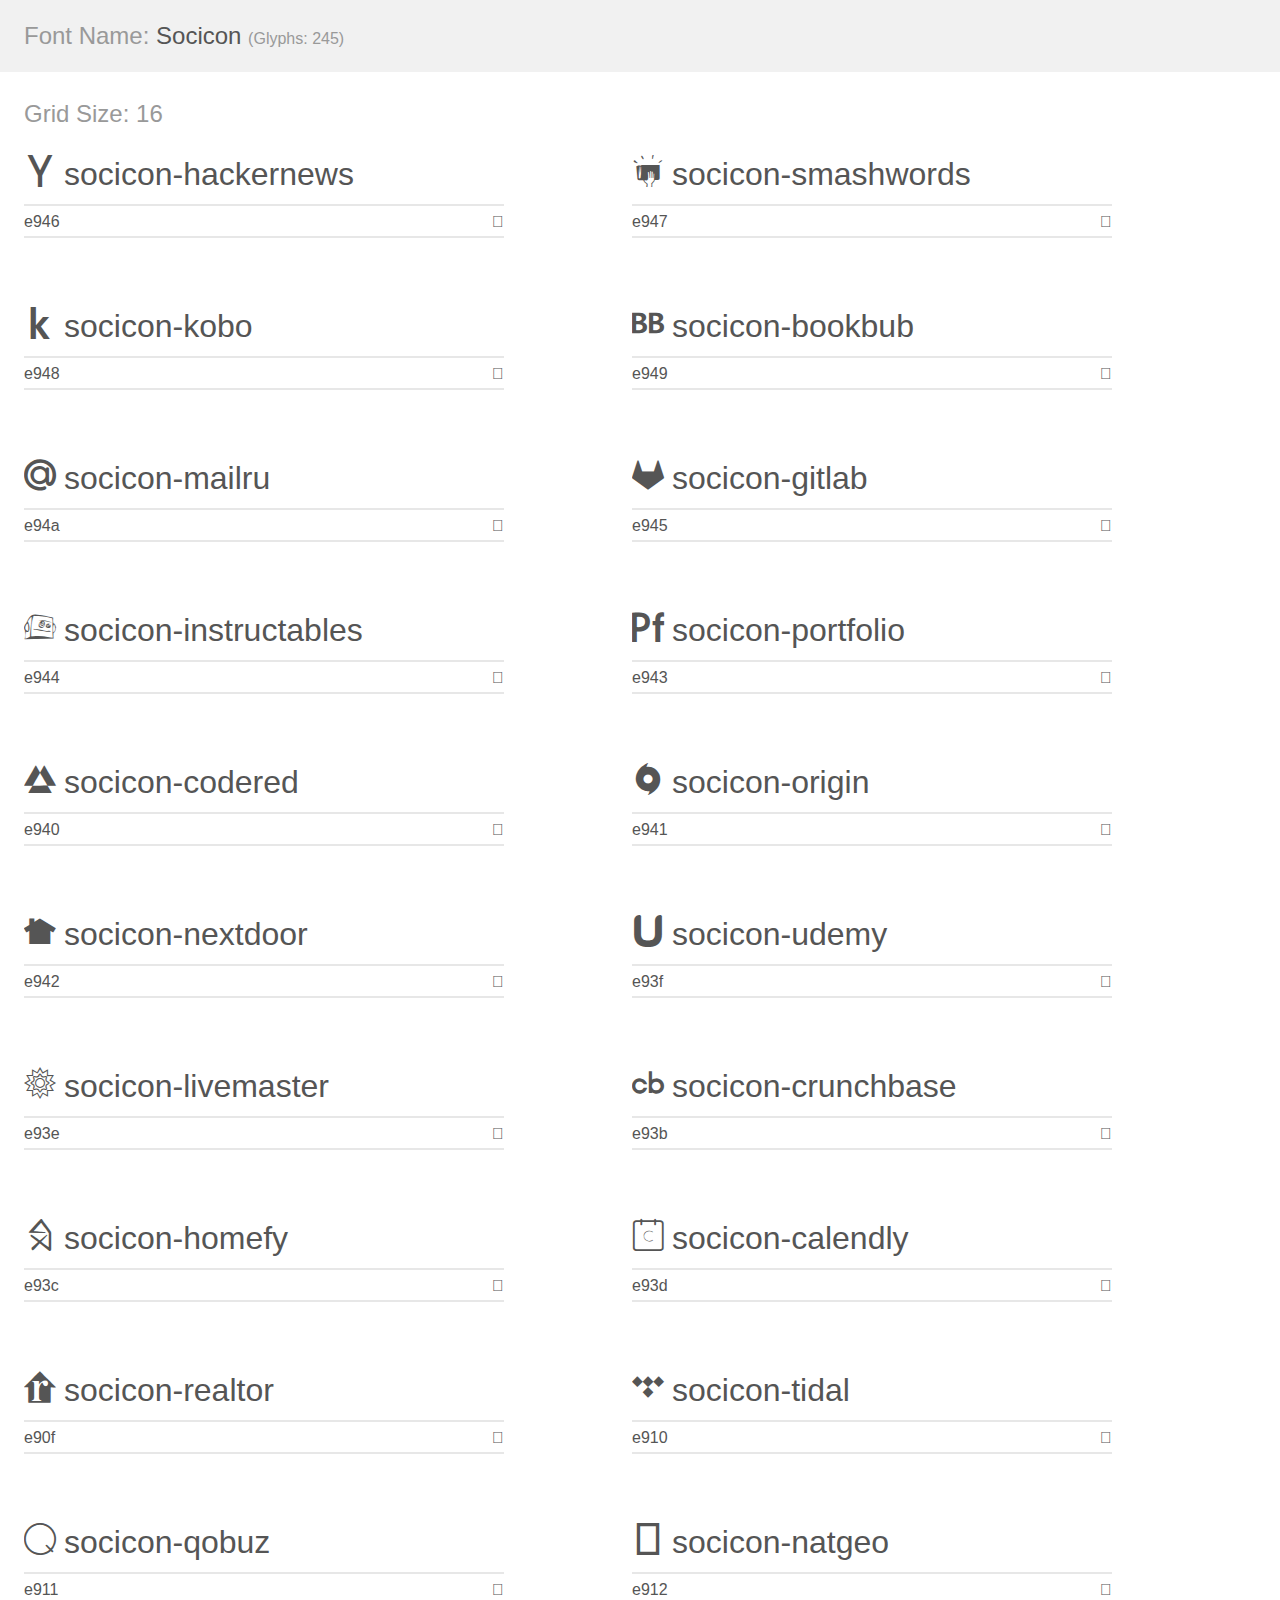
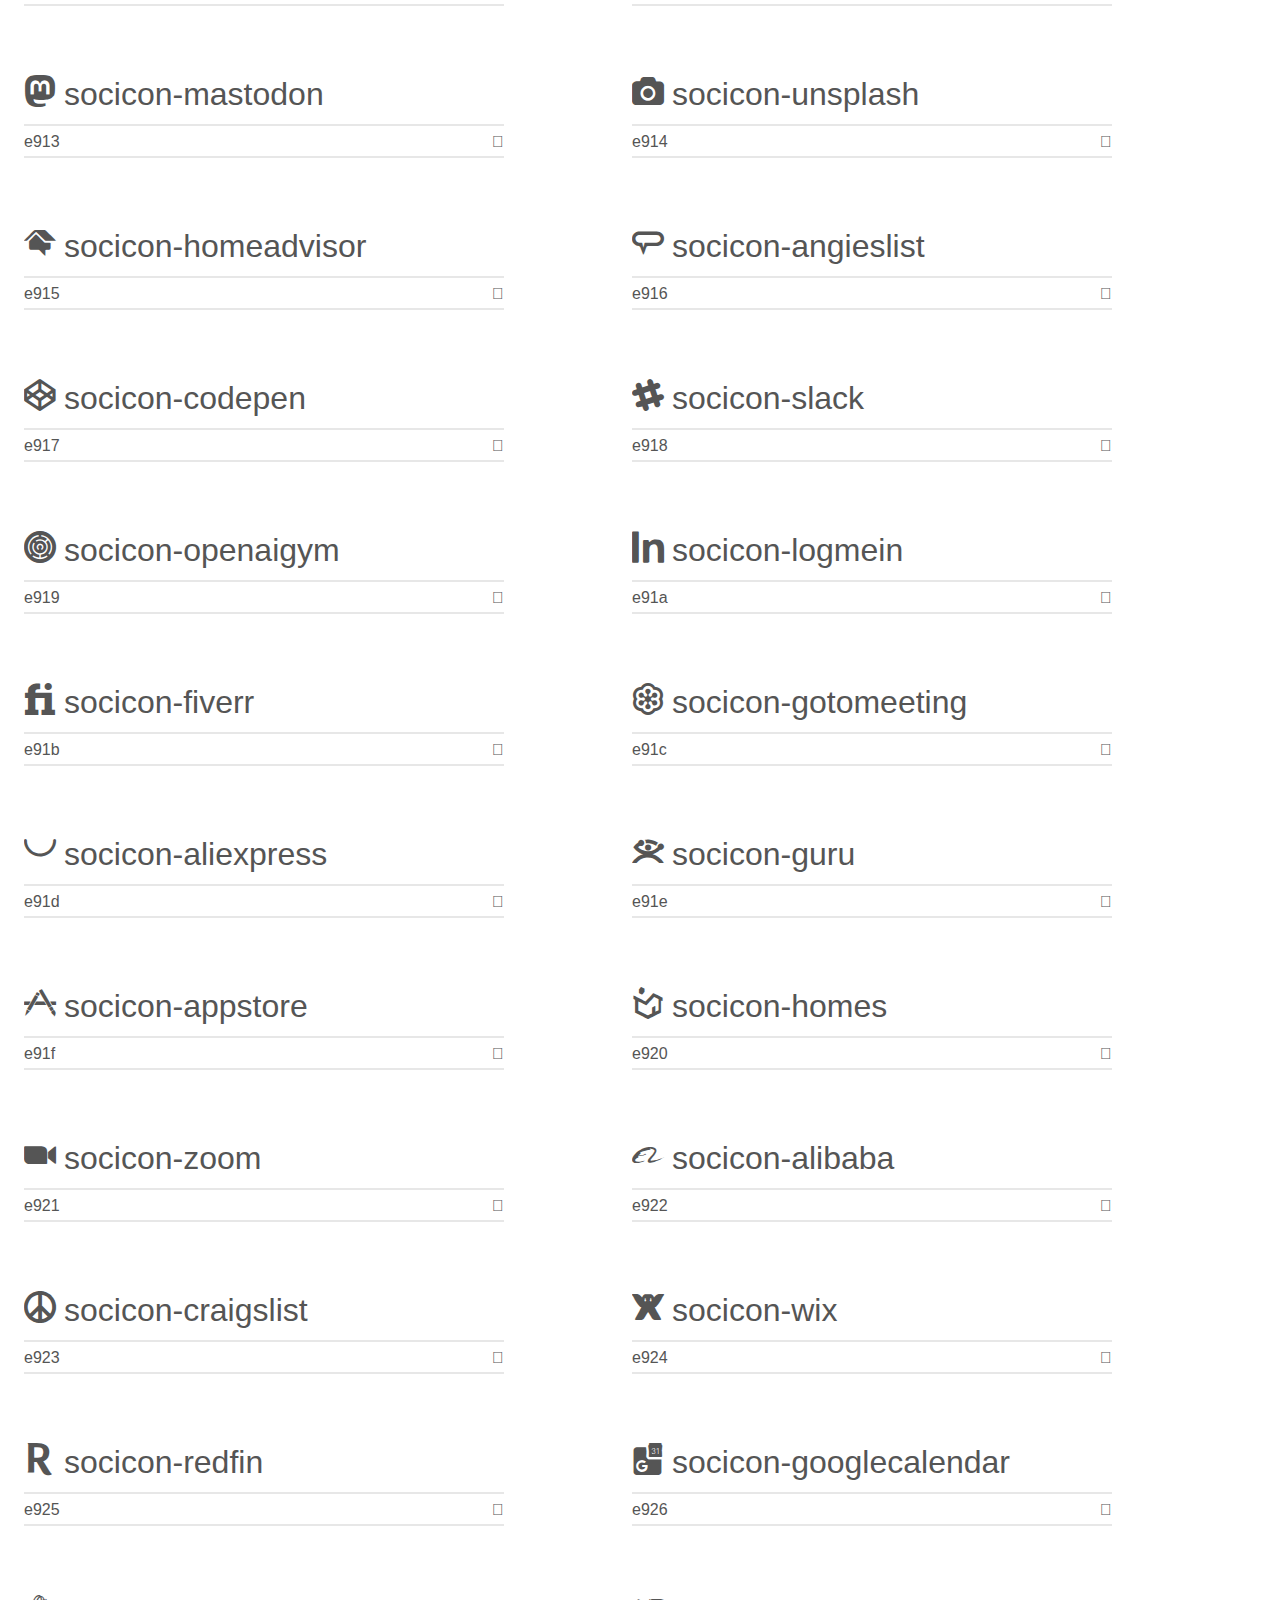
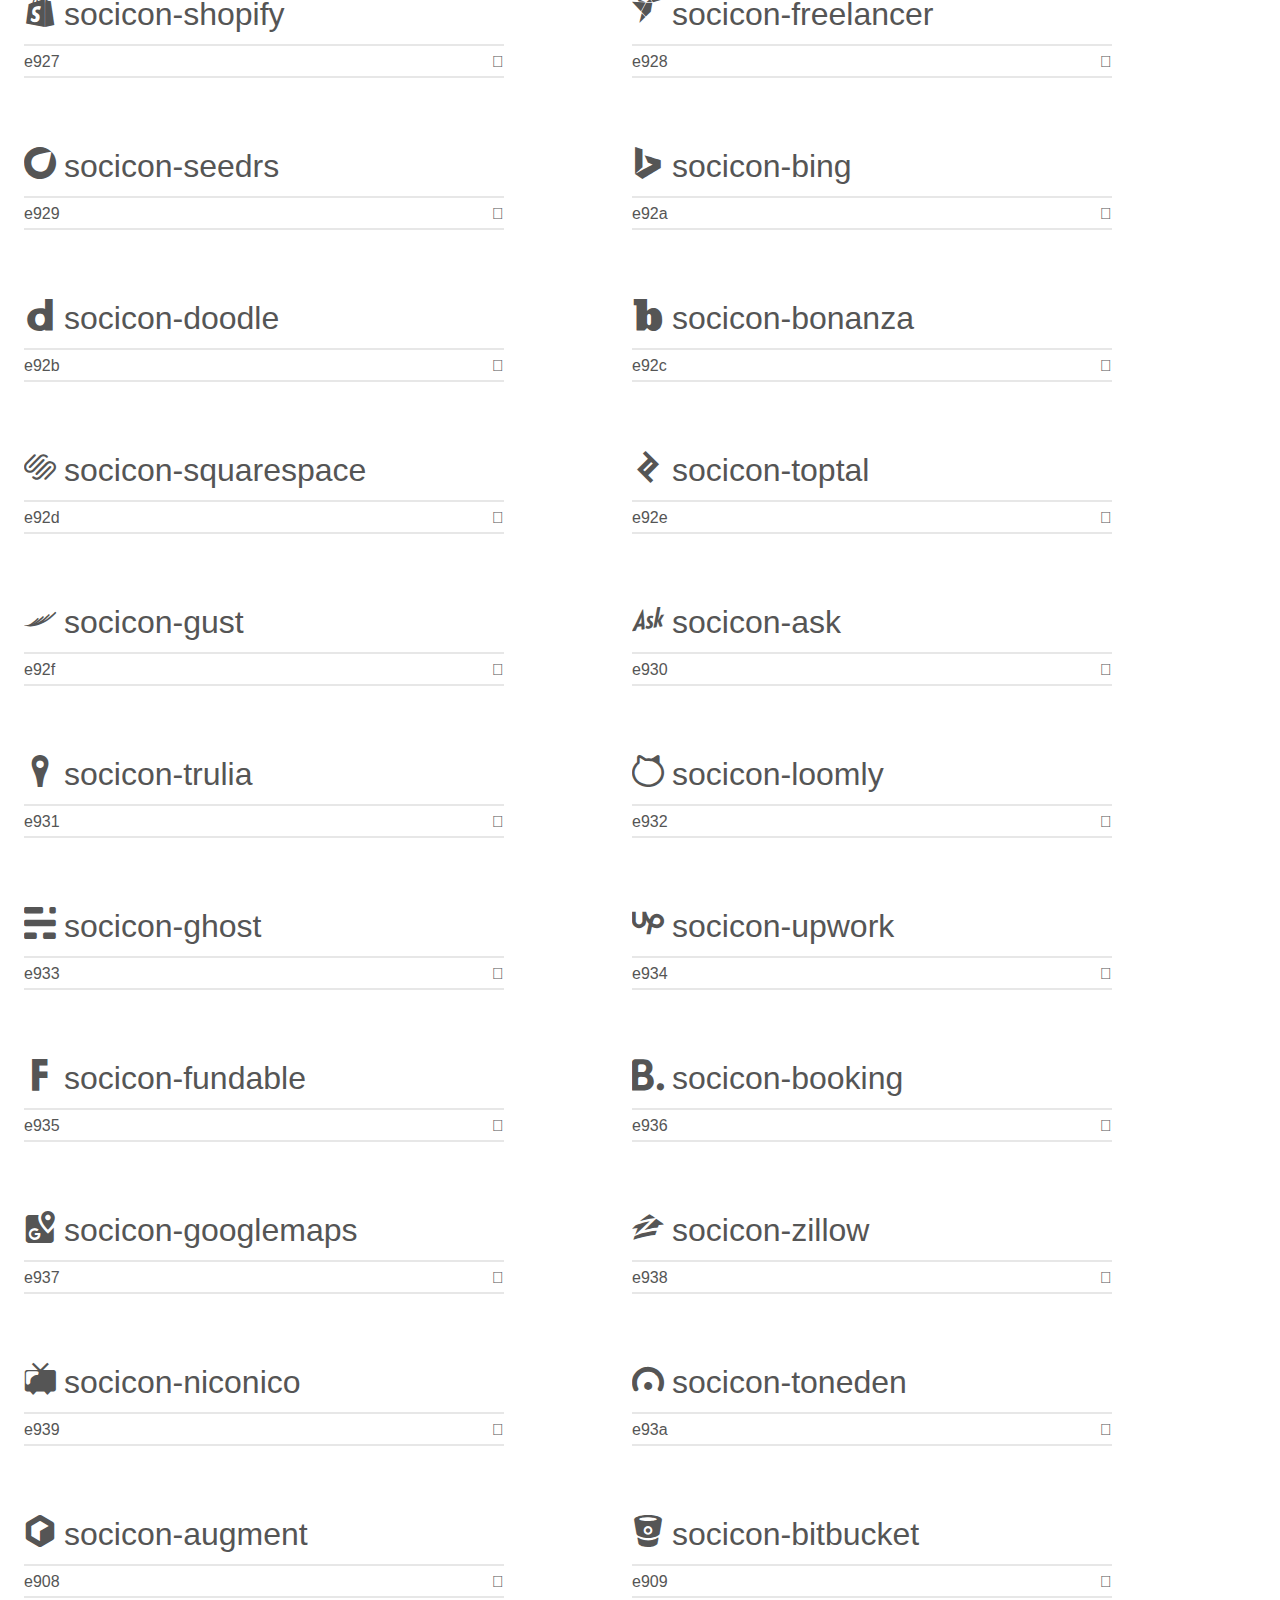
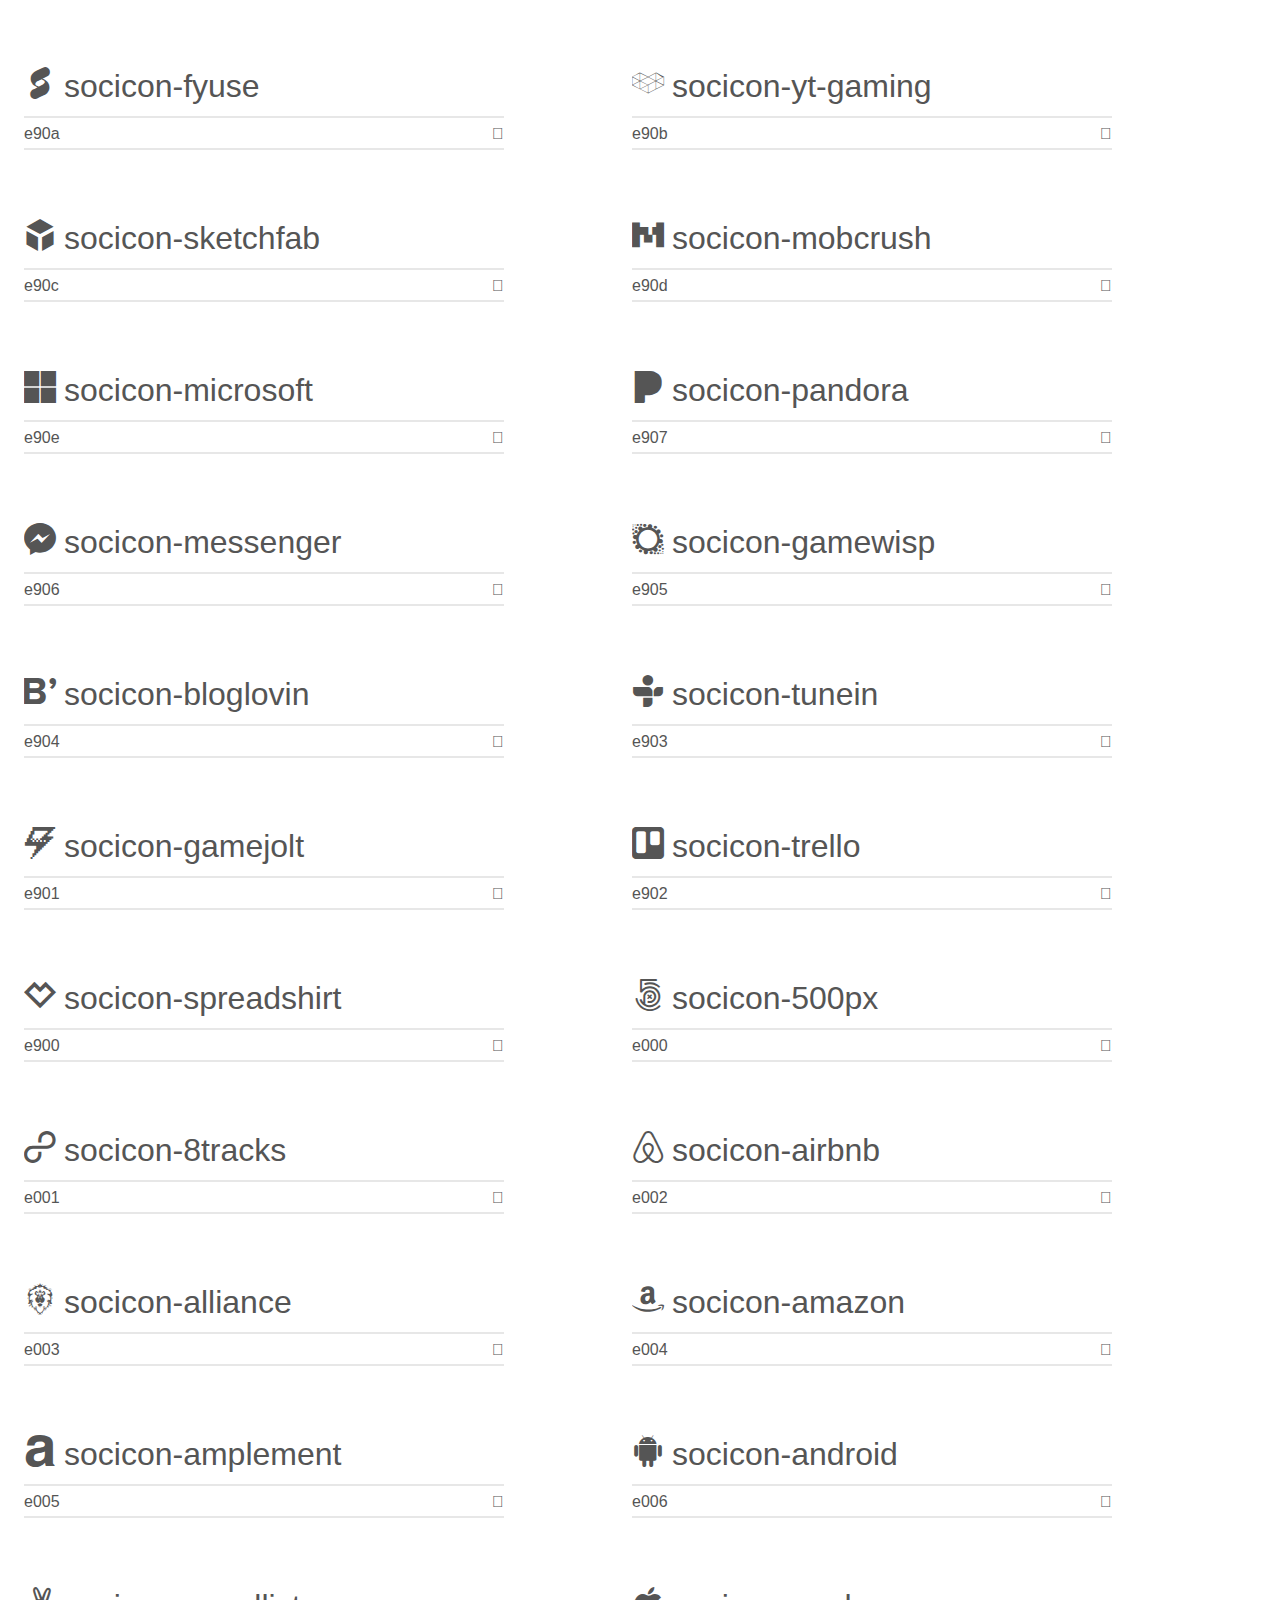
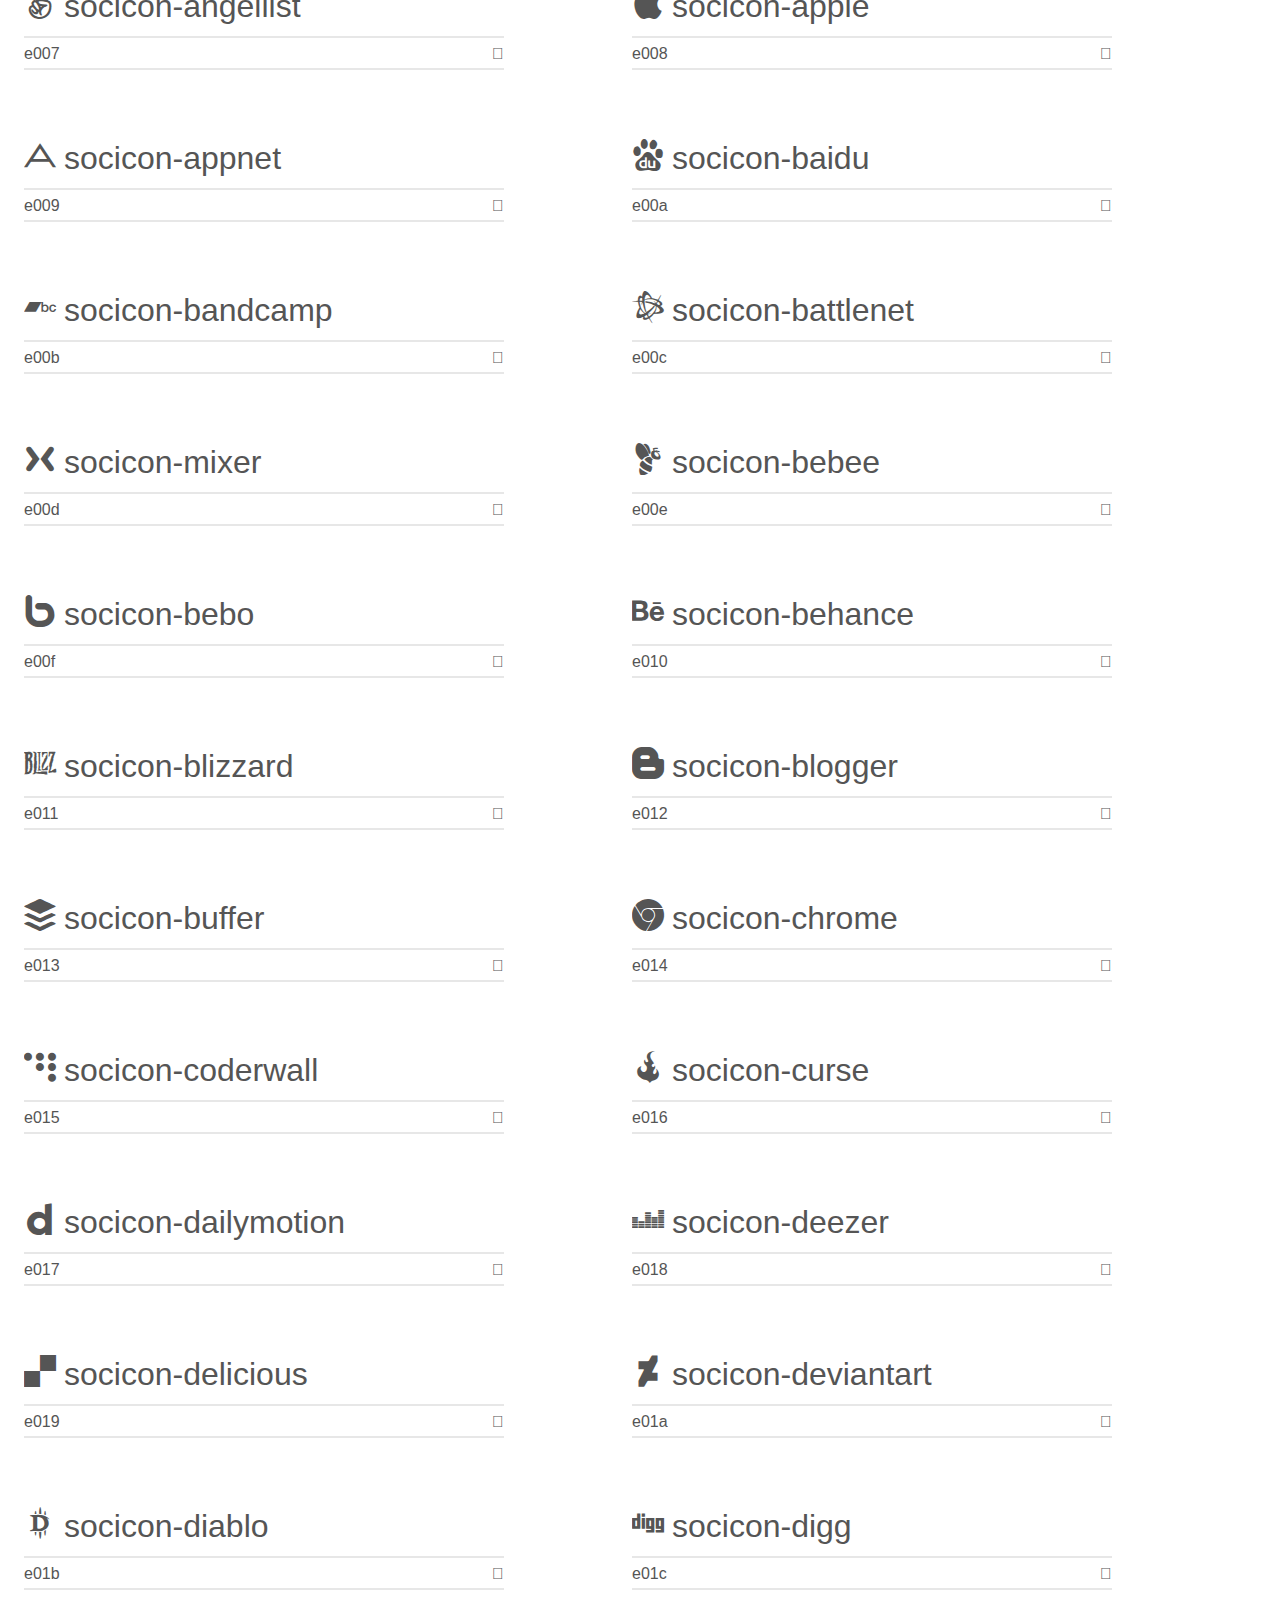
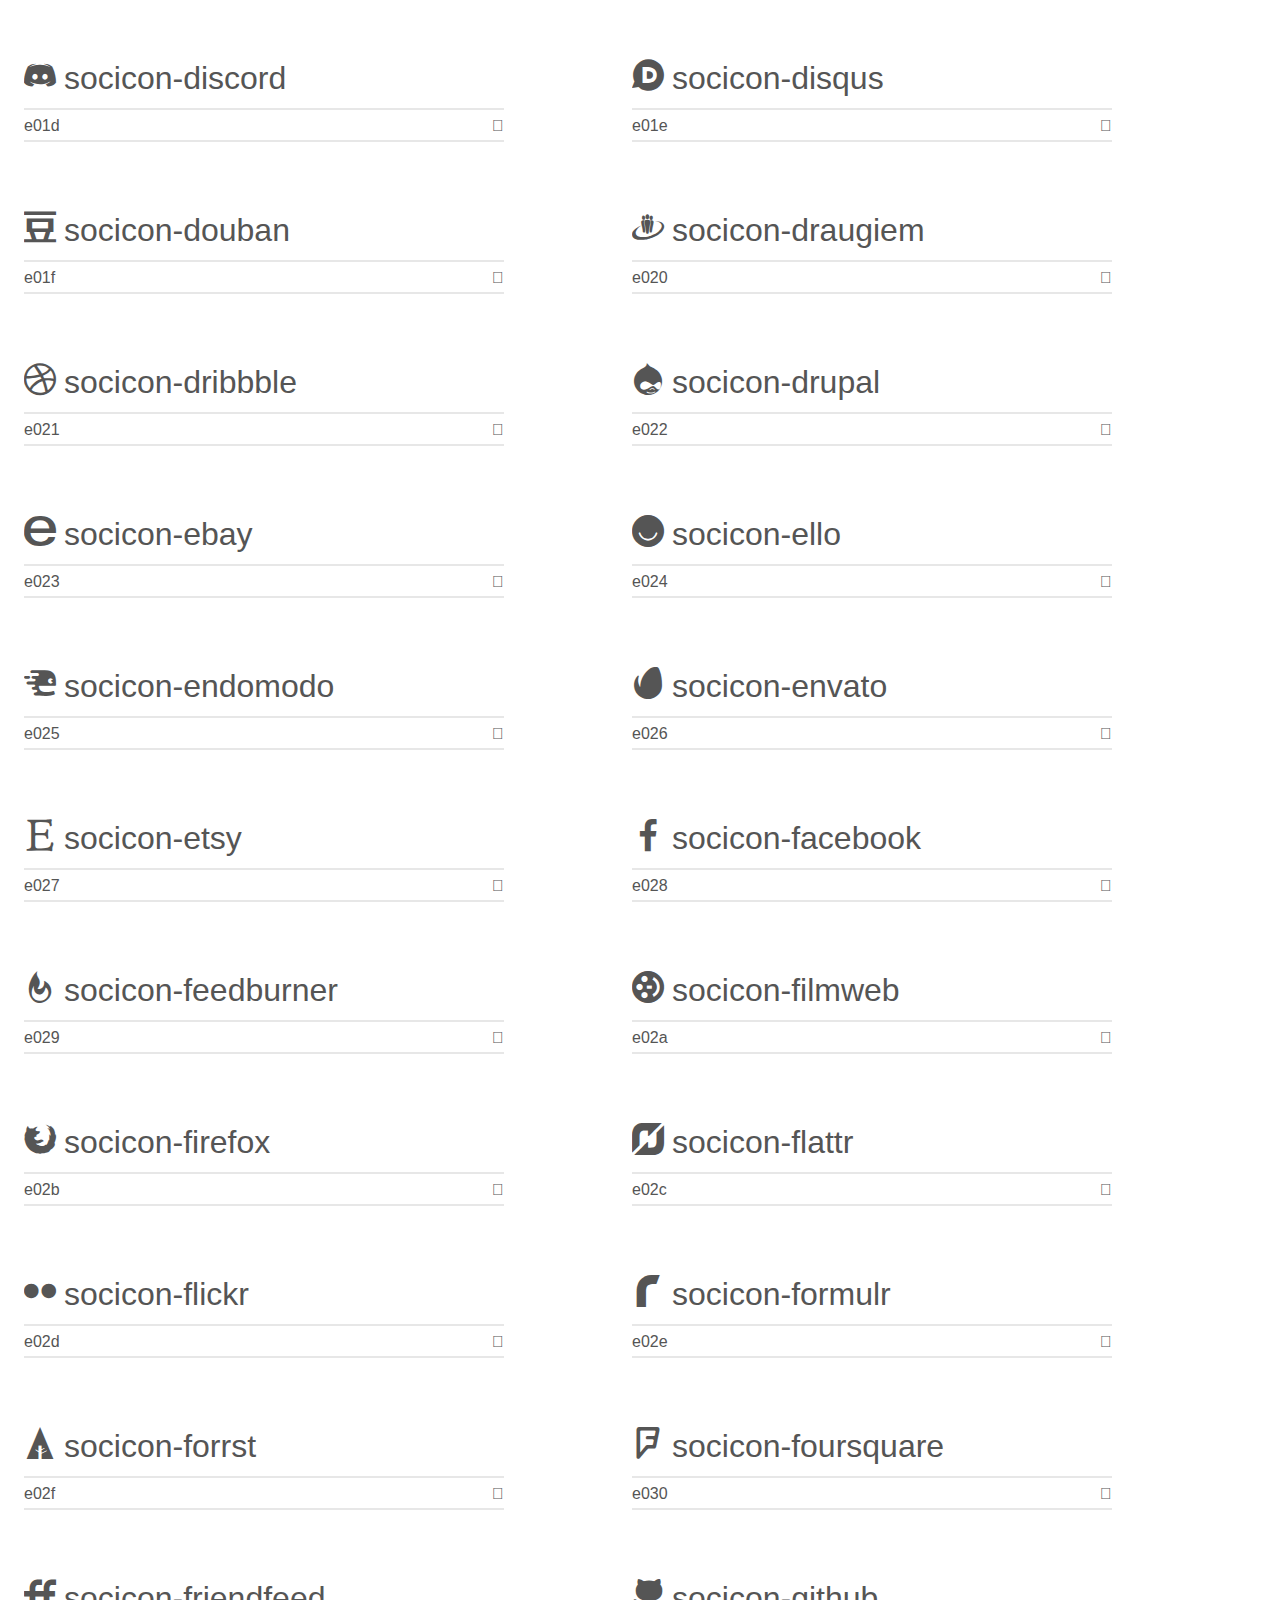
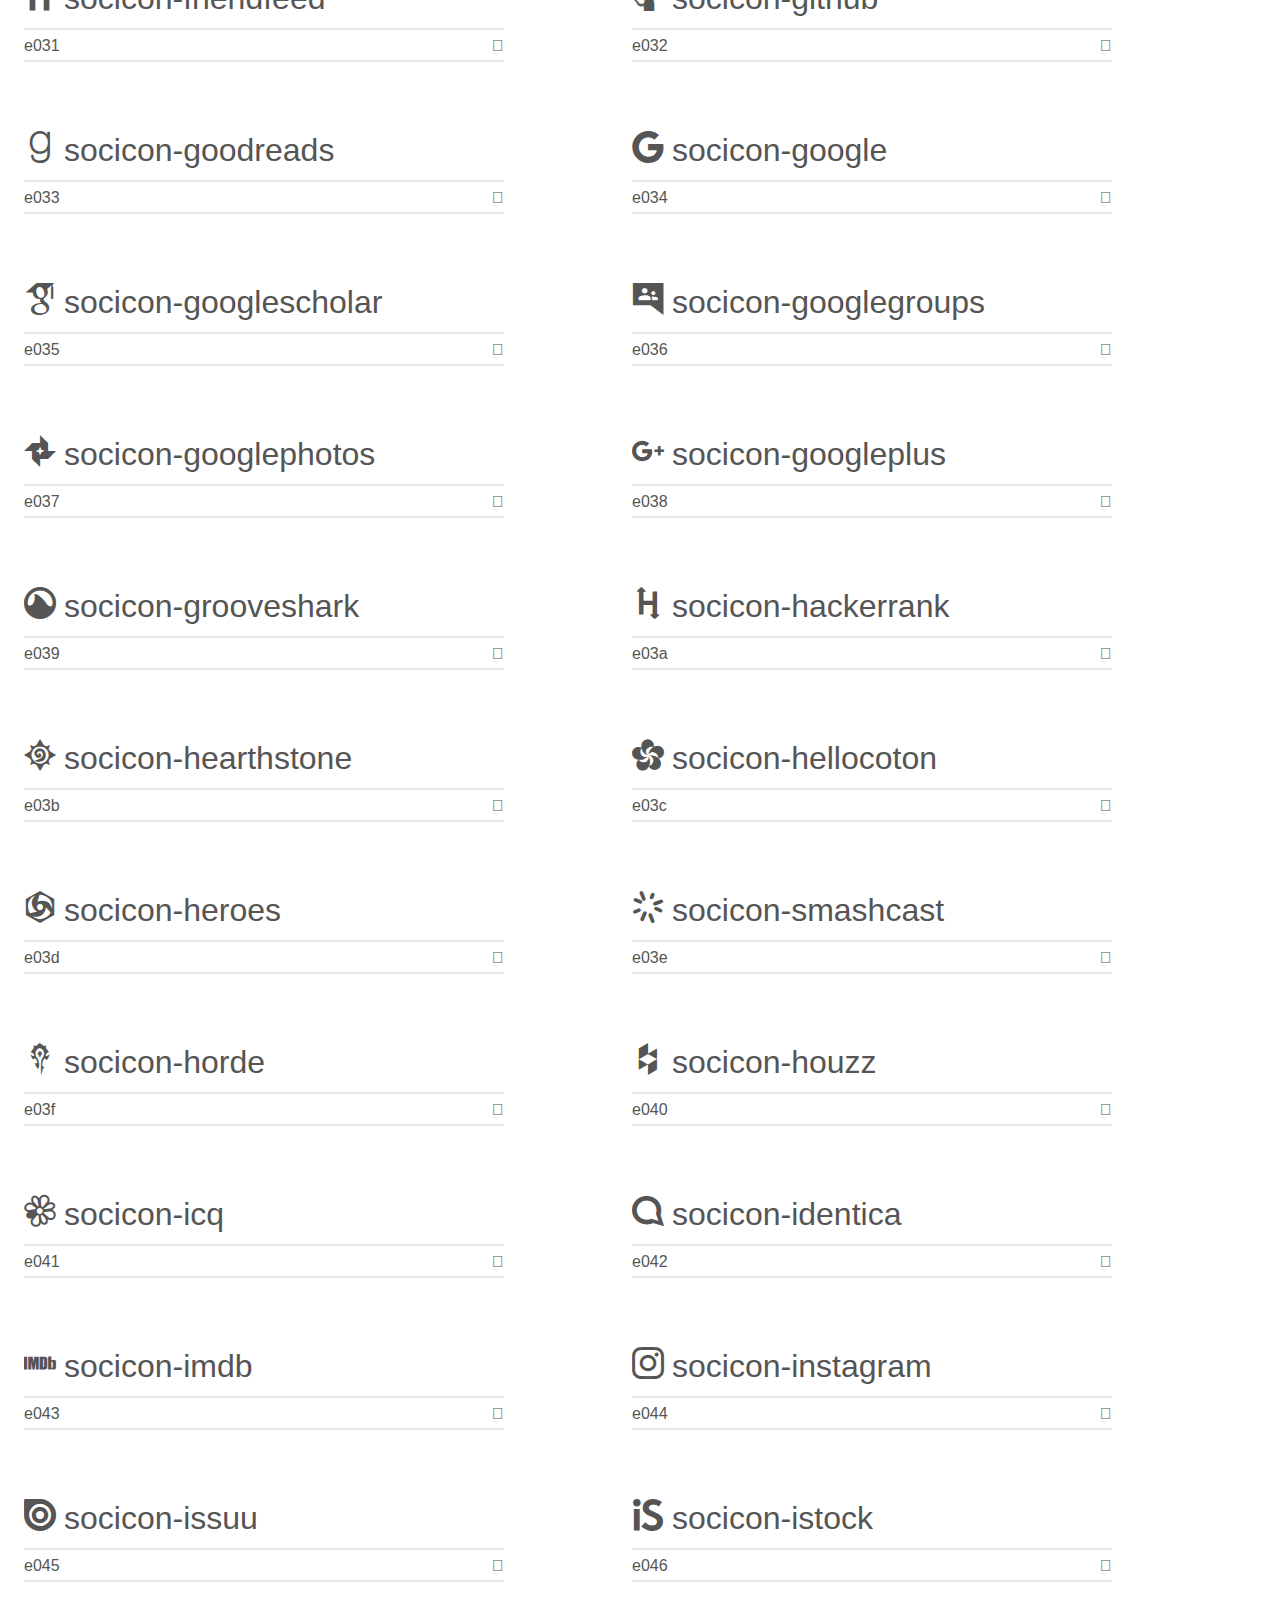
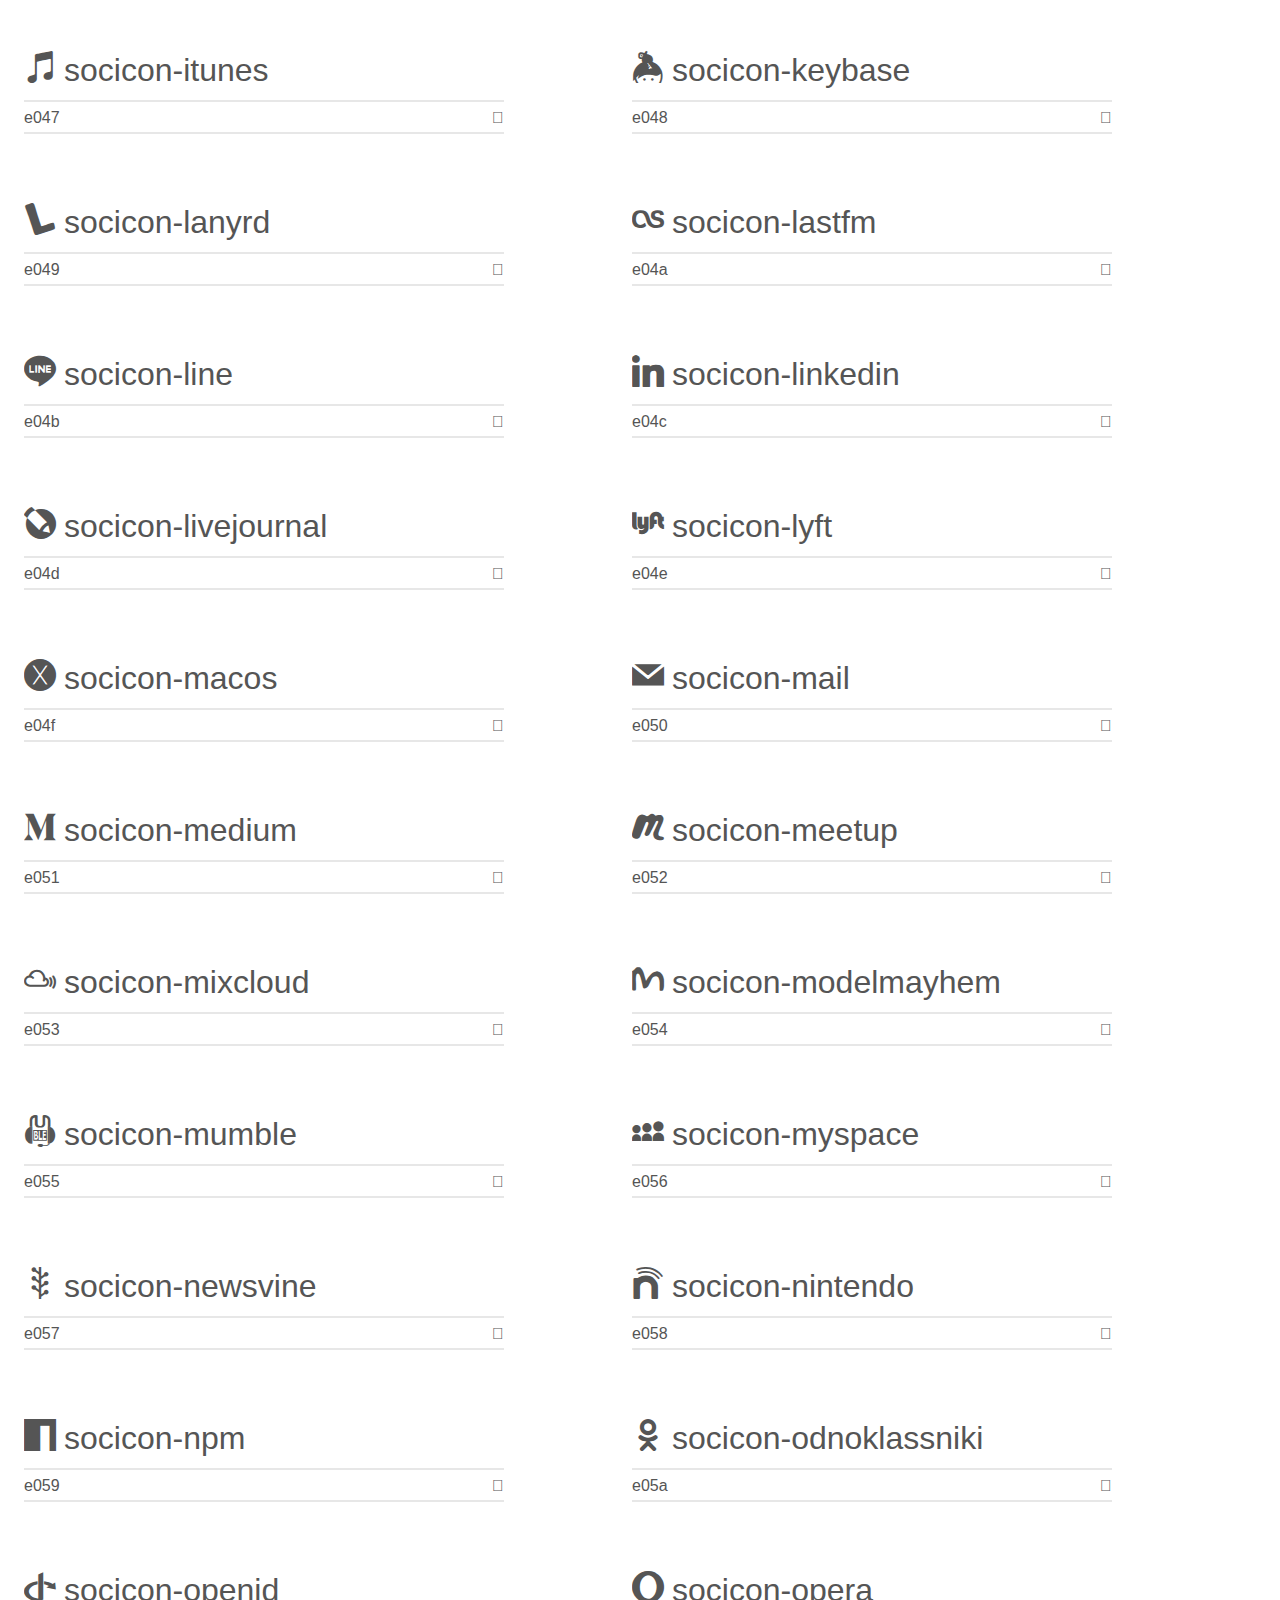
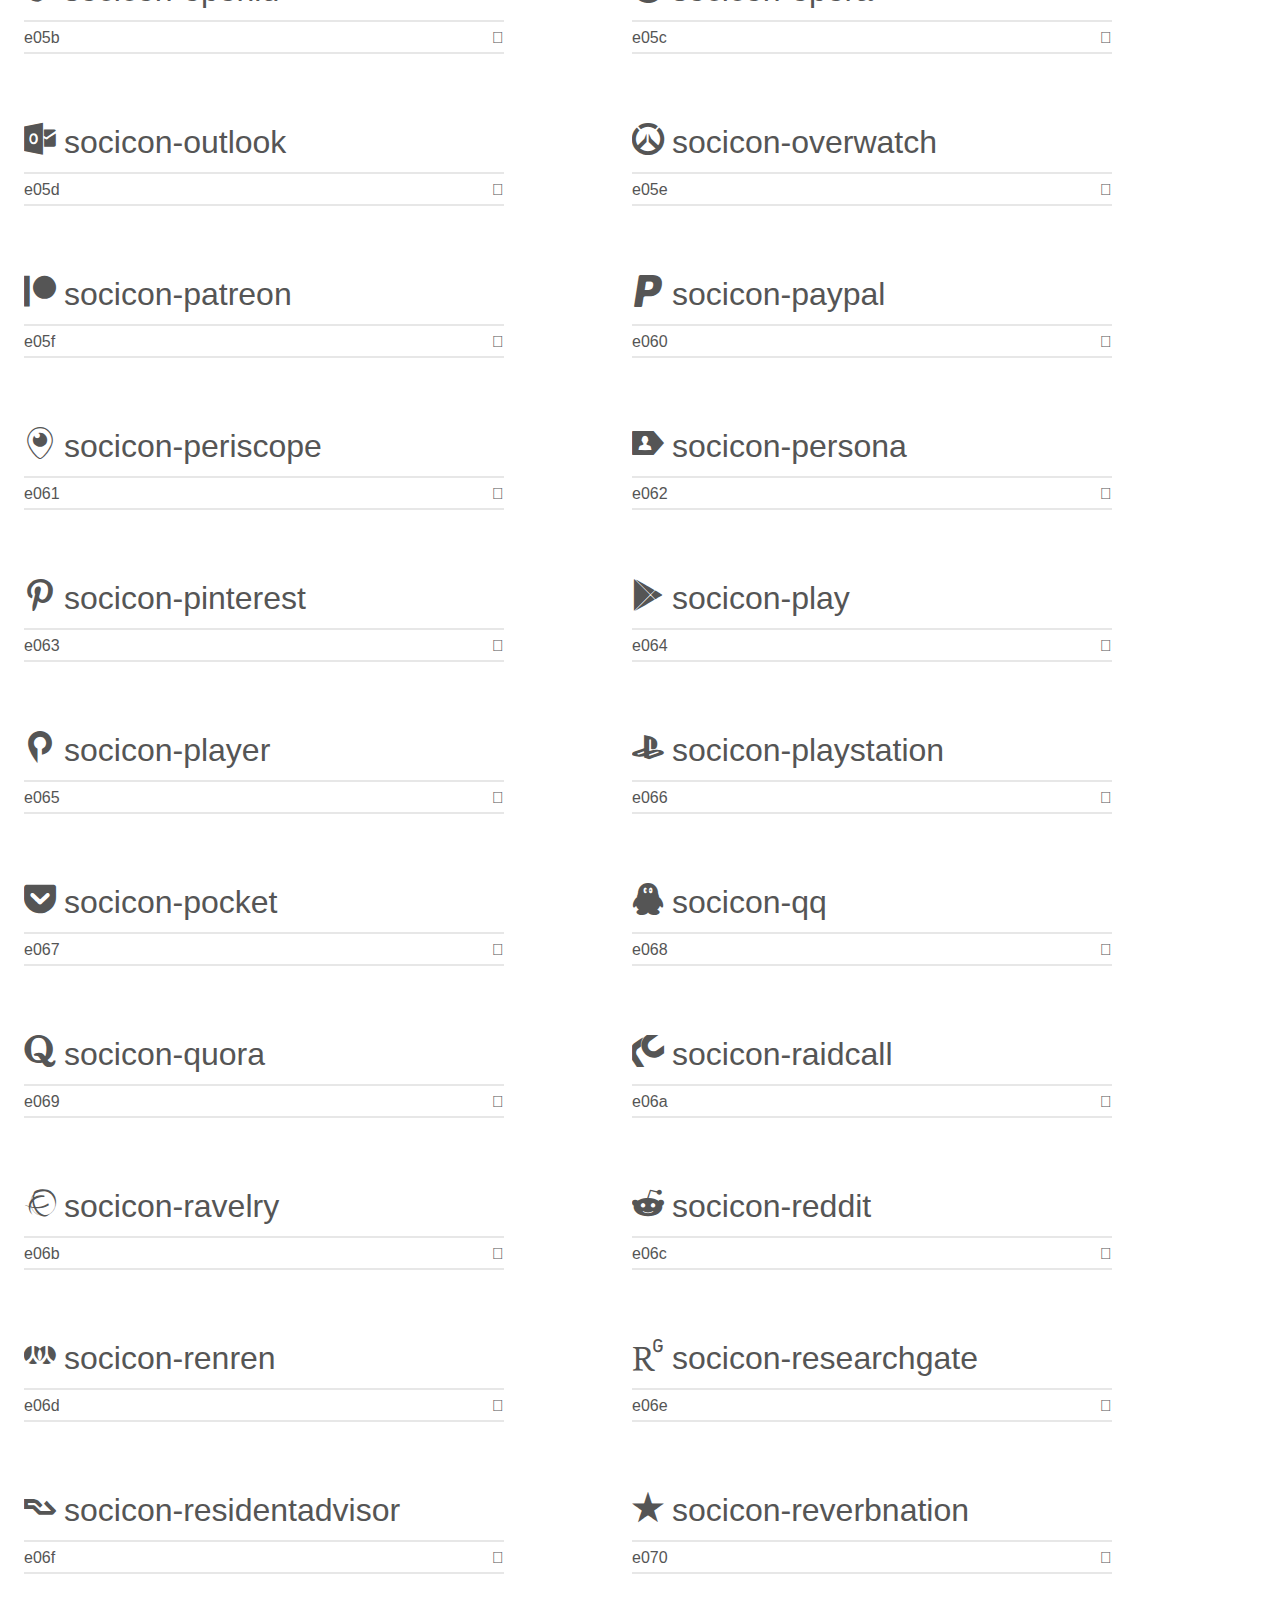
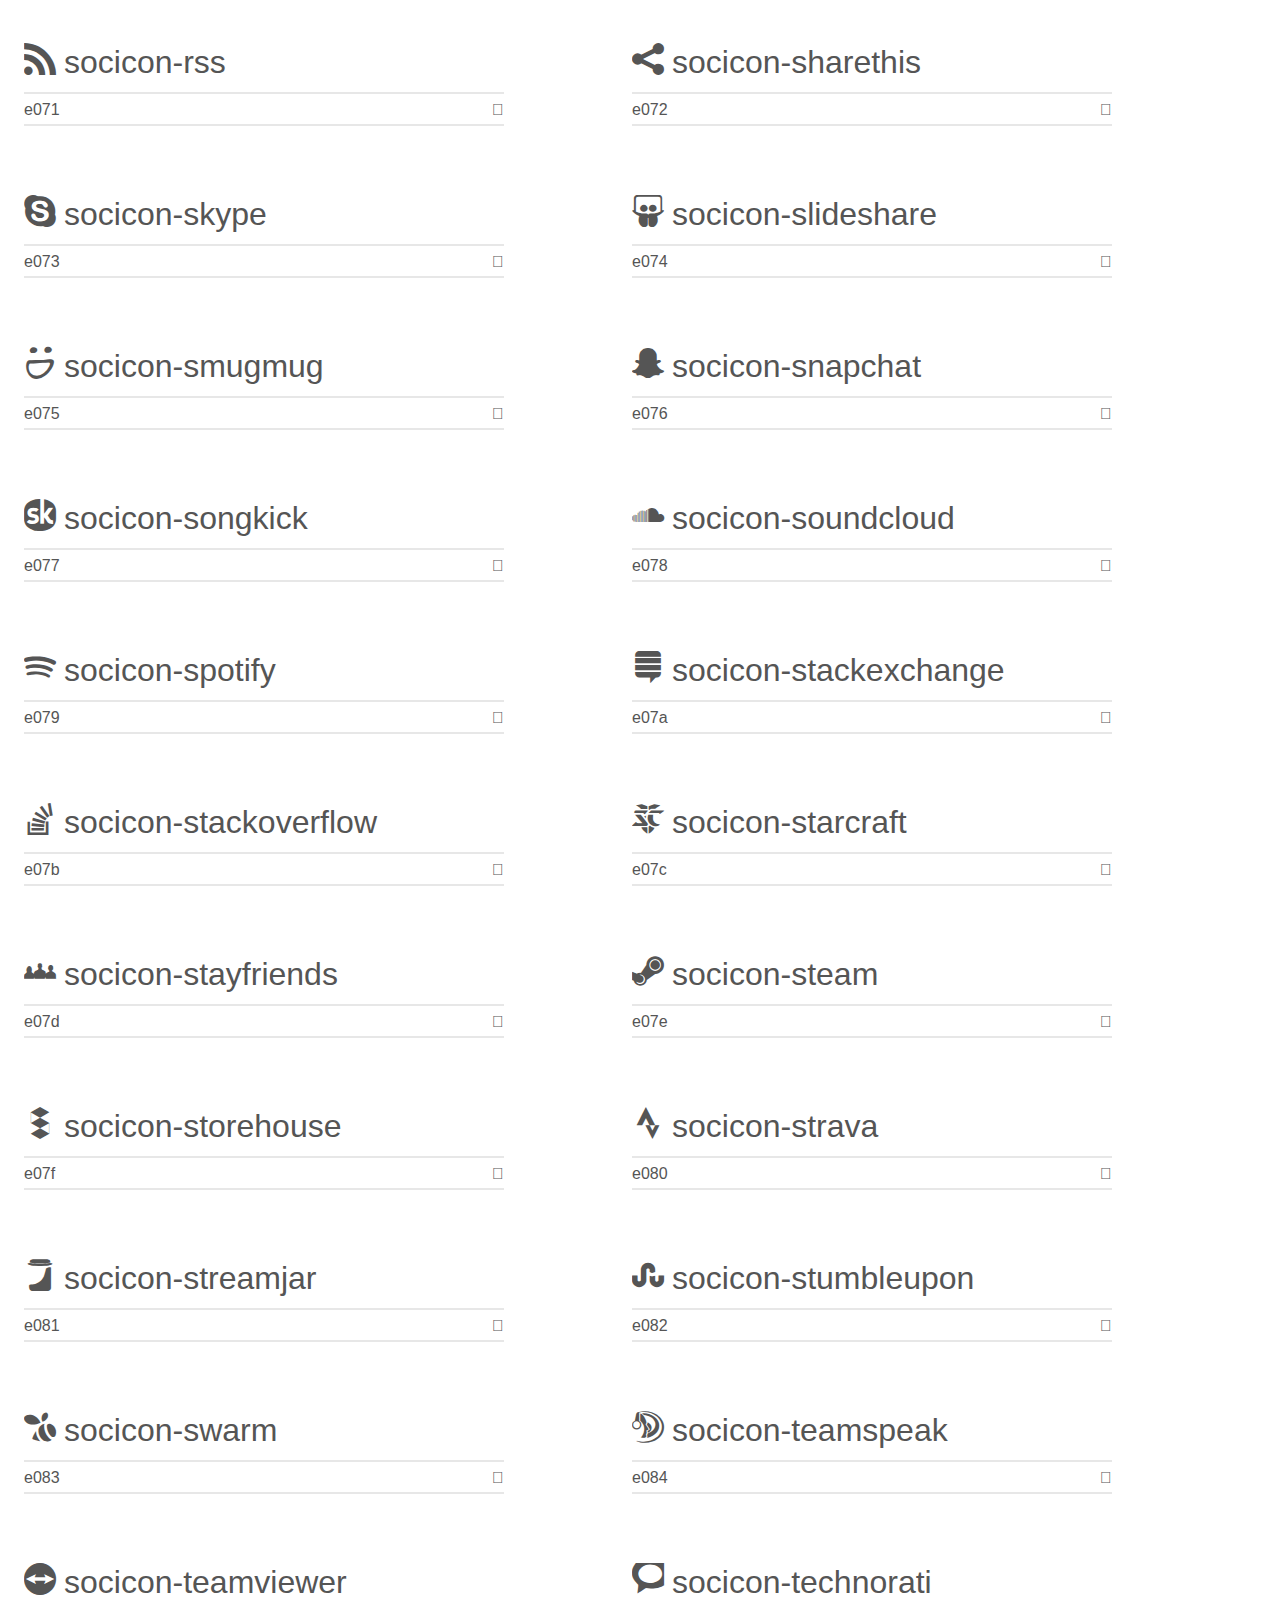
<file: socicon/demo.html>
<!doctype html>
<html>
<head>
    <meta charset="utf-8">
    <title>IcoMoon Demo</title>
    <meta name="description" content="An Icon Font Generated By IcoMoon.io">
    <meta name="viewport" content="width=device-width, initial-scale=1">
    <link rel="stylesheet" href="demo-files/demo.css">
    <link rel="stylesheet" href="style.css"></head>
<body>
    <div class="bgc1 clearfix">
        <h1 class="mhmm mvm"><span class="fgc1">Font Name:</span> Socicon <small class="fgc1">(Glyphs:&nbsp;245)</small></h1>
    </div>
    <div class="clearfix mhl ptl">
        <h1 class="mvm mtn fgc1">Grid Size: 16</h1>
        <div class="glyph fs1">
            <div class="clearfix bshadow0 pbs">
                <span class="socicon-hackernews">
                
                </span>
                <span class="mls"> socicon-hackernews</span>
            </div>
            <fieldset class="fs0 size1of1 clearfix hidden-false">
                <input type="text" readonly value="e946" class="unit size1of2" />
                <input type="text" maxlength="1" readonly value="&#xe946;" class="unitRight size1of2 talign-right" />
            </fieldset>
            <div class="fs0 bshadow0 clearfix hidden-true">
                <span class="unit pvs fgc1">liga: </span>
                <input type="text" readonly value="" class="liga unitRight" />
            </div>
        </div>
        <div class="glyph fs1">
            <div class="clearfix bshadow0 pbs">
                <span class="socicon-smashwords">
                
                </span>
                <span class="mls"> socicon-smashwords</span>
            </div>
            <fieldset class="fs0 size1of1 clearfix hidden-false">
                <input type="text" readonly value="e947" class="unit size1of2" />
                <input type="text" maxlength="1" readonly value="&#xe947;" class="unitRight size1of2 talign-right" />
            </fieldset>
            <div class="fs0 bshadow0 clearfix hidden-true">
                <span class="unit pvs fgc1">liga: </span>
                <input type="text" readonly value="" class="liga unitRight" />
            </div>
        </div>
        <div class="glyph fs1">
            <div class="clearfix bshadow0 pbs">
                <span class="socicon-kobo">
                
                </span>
                <span class="mls"> socicon-kobo</span>
            </div>
            <fieldset class="fs0 size1of1 clearfix hidden-false">
                <input type="text" readonly value="e948" class="unit size1of2" />
                <input type="text" maxlength="1" readonly value="&#xe948;" class="unitRight size1of2 talign-right" />
            </fieldset>
            <div class="fs0 bshadow0 clearfix hidden-true">
                <span class="unit pvs fgc1">liga: </span>
                <input type="text" readonly value="" class="liga unitRight" />
            </div>
        </div>
        <div class="glyph fs1">
            <div class="clearfix bshadow0 pbs">
                <span class="socicon-bookbub">
                
                </span>
                <span class="mls"> socicon-bookbub</span>
            </div>
            <fieldset class="fs0 size1of1 clearfix hidden-false">
                <input type="text" readonly value="e949" class="unit size1of2" />
                <input type="text" maxlength="1" readonly value="&#xe949;" class="unitRight size1of2 talign-right" />
            </fieldset>
            <div class="fs0 bshadow0 clearfix hidden-true">
                <span class="unit pvs fgc1">liga: </span>
                <input type="text" readonly value="" class="liga unitRight" />
            </div>
        </div>
        <div class="glyph fs1">
            <div class="clearfix bshadow0 pbs">
                <span class="socicon-mailru">
                
                </span>
                <span class="mls"> socicon-mailru</span>
            </div>
            <fieldset class="fs0 size1of1 clearfix hidden-false">
                <input type="text" readonly value="e94a" class="unit size1of2" />
                <input type="text" maxlength="1" readonly value="&#xe94a;" class="unitRight size1of2 talign-right" />
            </fieldset>
            <div class="fs0 bshadow0 clearfix hidden-true">
                <span class="unit pvs fgc1">liga: </span>
                <input type="text" readonly value="" class="liga unitRight" />
            </div>
        </div>
        <div class="glyph fs1">
            <div class="clearfix bshadow0 pbs">
                <span class="socicon-gitlab">
                
                </span>
                <span class="mls"> socicon-gitlab</span>
            </div>
            <fieldset class="fs0 size1of1 clearfix hidden-false">
                <input type="text" readonly value="e945" class="unit size1of2" />
                <input type="text" maxlength="1" readonly value="&#xe945;" class="unitRight size1of2 talign-right" />
            </fieldset>
            <div class="fs0 bshadow0 clearfix hidden-true">
                <span class="unit pvs fgc1">liga: </span>
                <input type="text" readonly value="" class="liga unitRight" />
            </div>
        </div>
        <div class="glyph fs1">
            <div class="clearfix bshadow0 pbs">
                <span class="socicon-instructables">
                
                </span>
                <span class="mls"> socicon-instructables</span>
            </div>
            <fieldset class="fs0 size1of1 clearfix hidden-false">
                <input type="text" readonly value="e944" class="unit size1of2" />
                <input type="text" maxlength="1" readonly value="&#xe944;" class="unitRight size1of2 talign-right" />
            </fieldset>
            <div class="fs0 bshadow0 clearfix hidden-true">
                <span class="unit pvs fgc1">liga: </span>
                <input type="text" readonly value="" class="liga unitRight" />
            </div>
        </div>
        <div class="glyph fs1">
            <div class="clearfix bshadow0 pbs">
                <span class="socicon-portfolio">
                
                </span>
                <span class="mls"> socicon-portfolio</span>
            </div>
            <fieldset class="fs0 size1of1 clearfix hidden-false">
                <input type="text" readonly value="e943" class="unit size1of2" />
                <input type="text" maxlength="1" readonly value="&#xe943;" class="unitRight size1of2 talign-right" />
            </fieldset>
            <div class="fs0 bshadow0 clearfix hidden-true">
                <span class="unit pvs fgc1">liga: </span>
                <input type="text" readonly value="" class="liga unitRight" />
            </div>
        </div>
        <div class="glyph fs1">
            <div class="clearfix bshadow0 pbs">
                <span class="socicon-codered">
                
                </span>
                <span class="mls"> socicon-codered</span>
            </div>
            <fieldset class="fs0 size1of1 clearfix hidden-false">
                <input type="text" readonly value="e940" class="unit size1of2" />
                <input type="text" maxlength="1" readonly value="&#xe940;" class="unitRight size1of2 talign-right" />
            </fieldset>
            <div class="fs0 bshadow0 clearfix hidden-true">
                <span class="unit pvs fgc1">liga: </span>
                <input type="text" readonly value="" class="liga unitRight" />
            </div>
        </div>
        <div class="glyph fs1">
            <div class="clearfix bshadow0 pbs">
                <span class="socicon-origin">
                
                </span>
                <span class="mls"> socicon-origin</span>
            </div>
            <fieldset class="fs0 size1of1 clearfix hidden-false">
                <input type="text" readonly value="e941" class="unit size1of2" />
                <input type="text" maxlength="1" readonly value="&#xe941;" class="unitRight size1of2 talign-right" />
            </fieldset>
            <div class="fs0 bshadow0 clearfix hidden-true">
                <span class="unit pvs fgc1">liga: </span>
                <input type="text" readonly value="" class="liga unitRight" />
            </div>
        </div>
        <div class="glyph fs1">
            <div class="clearfix bshadow0 pbs">
                <span class="socicon-nextdoor">
                
                </span>
                <span class="mls"> socicon-nextdoor</span>
            </div>
            <fieldset class="fs0 size1of1 clearfix hidden-false">
                <input type="text" readonly value="e942" class="unit size1of2" />
                <input type="text" maxlength="1" readonly value="&#xe942;" class="unitRight size1of2 talign-right" />
            </fieldset>
            <div class="fs0 bshadow0 clearfix hidden-true">
                <span class="unit pvs fgc1">liga: </span>
                <input type="text" readonly value="" class="liga unitRight" />
            </div>
        </div>
        <div class="glyph fs1">
            <div class="clearfix bshadow0 pbs">
                <span class="socicon-udemy">
                
                </span>
                <span class="mls"> socicon-udemy</span>
            </div>
            <fieldset class="fs0 size1of1 clearfix hidden-false">
                <input type="text" readonly value="e93f" class="unit size1of2" />
                <input type="text" maxlength="1" readonly value="&#xe93f;" class="unitRight size1of2 talign-right" />
            </fieldset>
            <div class="fs0 bshadow0 clearfix hidden-true">
                <span class="unit pvs fgc1">liga: </span>
                <input type="text" readonly value="" class="liga unitRight" />
            </div>
        </div>
        <div class="glyph fs1">
            <div class="clearfix bshadow0 pbs">
                <span class="socicon-livemaster">
                
                </span>
                <span class="mls"> socicon-livemaster</span>
            </div>
            <fieldset class="fs0 size1of1 clearfix hidden-false">
                <input type="text" readonly value="e93e" class="unit size1of2" />
                <input type="text" maxlength="1" readonly value="&#xe93e;" class="unitRight size1of2 talign-right" />
            </fieldset>
            <div class="fs0 bshadow0 clearfix hidden-true">
                <span class="unit pvs fgc1">liga: </span>
                <input type="text" readonly value="" class="liga unitRight" />
            </div>
        </div>
        <div class="glyph fs1">
            <div class="clearfix bshadow0 pbs">
                <span class="socicon-crunchbase">
                
                </span>
                <span class="mls"> socicon-crunchbase</span>
            </div>
            <fieldset class="fs0 size1of1 clearfix hidden-false">
                <input type="text" readonly value="e93b" class="unit size1of2" />
                <input type="text" maxlength="1" readonly value="&#xe93b;" class="unitRight size1of2 talign-right" />
            </fieldset>
            <div class="fs0 bshadow0 clearfix hidden-true">
                <span class="unit pvs fgc1">liga: </span>
                <input type="text" readonly value="" class="liga unitRight" />
            </div>
        </div>
        <div class="glyph fs1">
            <div class="clearfix bshadow0 pbs">
                <span class="socicon-homefy">
                
                </span>
                <span class="mls"> socicon-homefy</span>
            </div>
            <fieldset class="fs0 size1of1 clearfix hidden-false">
                <input type="text" readonly value="e93c" class="unit size1of2" />
                <input type="text" maxlength="1" readonly value="&#xe93c;" class="unitRight size1of2 talign-right" />
            </fieldset>
            <div class="fs0 bshadow0 clearfix hidden-true">
                <span class="unit pvs fgc1">liga: </span>
                <input type="text" readonly value="" class="liga unitRight" />
            </div>
        </div>
        <div class="glyph fs1">
            <div class="clearfix bshadow0 pbs">
                <span class="socicon-calendly">
                
                </span>
                <span class="mls"> socicon-calendly</span>
            </div>
            <fieldset class="fs0 size1of1 clearfix hidden-false">
                <input type="text" readonly value="e93d" class="unit size1of2" />
                <input type="text" maxlength="1" readonly value="&#xe93d;" class="unitRight size1of2 talign-right" />
            </fieldset>
            <div class="fs0 bshadow0 clearfix hidden-true">
                <span class="unit pvs fgc1">liga: </span>
                <input type="text" readonly value="" class="liga unitRight" />
            </div>
        </div>
        <div class="glyph fs1">
            <div class="clearfix bshadow0 pbs">
                <span class="socicon-realtor">
                
                </span>
                <span class="mls"> socicon-realtor</span>
            </div>
            <fieldset class="fs0 size1of1 clearfix hidden-false">
                <input type="text" readonly value="e90f" class="unit size1of2" />
                <input type="text" maxlength="1" readonly value="&#xe90f;" class="unitRight size1of2 talign-right" />
            </fieldset>
            <div class="fs0 bshadow0 clearfix hidden-true">
                <span class="unit pvs fgc1">liga: </span>
                <input type="text" readonly value="" class="liga unitRight" />
            </div>
        </div>
        <div class="glyph fs1">
            <div class="clearfix bshadow0 pbs">
                <span class="socicon-tidal">
                
                </span>
                <span class="mls"> socicon-tidal</span>
            </div>
            <fieldset class="fs0 size1of1 clearfix hidden-false">
                <input type="text" readonly value="e910" class="unit size1of2" />
                <input type="text" maxlength="1" readonly value="&#xe910;" class="unitRight size1of2 talign-right" />
            </fieldset>
            <div class="fs0 bshadow0 clearfix hidden-true">
                <span class="unit pvs fgc1">liga: </span>
                <input type="text" readonly value="" class="liga unitRight" />
            </div>
        </div>
        <div class="glyph fs1">
            <div class="clearfix bshadow0 pbs">
                <span class="socicon-qobuz">
                
                </span>
                <span class="mls"> socicon-qobuz</span>
            </div>
            <fieldset class="fs0 size1of1 clearfix hidden-false">
                <input type="text" readonly value="e911" class="unit size1of2" />
                <input type="text" maxlength="1" readonly value="&#xe911;" class="unitRight size1of2 talign-right" />
            </fieldset>
            <div class="fs0 bshadow0 clearfix hidden-true">
                <span class="unit pvs fgc1">liga: </span>
                <input type="text" readonly value="" class="liga unitRight" />
            </div>
        </div>
        <div class="glyph fs1">
            <div class="clearfix bshadow0 pbs">
                <span class="socicon-natgeo">
                
                </span>
                <span class="mls"> socicon-natgeo</span>
            </div>
            <fieldset class="fs0 size1of1 clearfix hidden-false">
                <input type="text" readonly value="e912" class="unit size1of2" />
                <input type="text" maxlength="1" readonly value="&#xe912;" class="unitRight size1of2 talign-right" />
            </fieldset>
            <div class="fs0 bshadow0 clearfix hidden-true">
                <span class="unit pvs fgc1">liga: </span>
                <input type="text" readonly value="" class="liga unitRight" />
            </div>
        </div>
        <div class="glyph fs1">
            <div class="clearfix bshadow0 pbs">
                <span class="socicon-mastodon">
                
                </span>
                <span class="mls"> socicon-mastodon</span>
            </div>
            <fieldset class="fs0 size1of1 clearfix hidden-false">
                <input type="text" readonly value="e913" class="unit size1of2" />
                <input type="text" maxlength="1" readonly value="&#xe913;" class="unitRight size1of2 talign-right" />
            </fieldset>
            <div class="fs0 bshadow0 clearfix hidden-true">
                <span class="unit pvs fgc1">liga: </span>
                <input type="text" readonly value="" class="liga unitRight" />
            </div>
        </div>
        <div class="glyph fs1">
            <div class="clearfix bshadow0 pbs">
                <span class="socicon-unsplash">
                
                </span>
                <span class="mls"> socicon-unsplash</span>
            </div>
            <fieldset class="fs0 size1of1 clearfix hidden-false">
                <input type="text" readonly value="e914" class="unit size1of2" />
                <input type="text" maxlength="1" readonly value="&#xe914;" class="unitRight size1of2 talign-right" />
            </fieldset>
            <div class="fs0 bshadow0 clearfix hidden-true">
                <span class="unit pvs fgc1">liga: </span>
                <input type="text" readonly value="" class="liga unitRight" />
            </div>
        </div>
        <div class="glyph fs1">
            <div class="clearfix bshadow0 pbs">
                <span class="socicon-homeadvisor">
                
                </span>
                <span class="mls"> socicon-homeadvisor</span>
            </div>
            <fieldset class="fs0 size1of1 clearfix hidden-false">
                <input type="text" readonly value="e915" class="unit size1of2" />
                <input type="text" maxlength="1" readonly value="&#xe915;" class="unitRight size1of2 talign-right" />
            </fieldset>
            <div class="fs0 bshadow0 clearfix hidden-true">
                <span class="unit pvs fgc1">liga: </span>
                <input type="text" readonly value="" class="liga unitRight" />
            </div>
        </div>
        <div class="glyph fs1">
            <div class="clearfix bshadow0 pbs">
                <span class="socicon-angieslist">
                
                </span>
                <span class="mls"> socicon-angieslist</span>
            </div>
            <fieldset class="fs0 size1of1 clearfix hidden-false">
                <input type="text" readonly value="e916" class="unit size1of2" />
                <input type="text" maxlength="1" readonly value="&#xe916;" class="unitRight size1of2 talign-right" />
            </fieldset>
            <div class="fs0 bshadow0 clearfix hidden-true">
                <span class="unit pvs fgc1">liga: </span>
                <input type="text" readonly value="" class="liga unitRight" />
            </div>
        </div>
        <div class="glyph fs1">
            <div class="clearfix bshadow0 pbs">
                <span class="socicon-codepen">
                
                </span>
                <span class="mls"> socicon-codepen</span>
            </div>
            <fieldset class="fs0 size1of1 clearfix hidden-false">
                <input type="text" readonly value="e917" class="unit size1of2" />
                <input type="text" maxlength="1" readonly value="&#xe917;" class="unitRight size1of2 talign-right" />
            </fieldset>
            <div class="fs0 bshadow0 clearfix hidden-true">
                <span class="unit pvs fgc1">liga: </span>
                <input type="text" readonly value="" class="liga unitRight" />
            </div>
        </div>
        <div class="glyph fs1">
            <div class="clearfix bshadow0 pbs">
                <span class="socicon-slack">
                
                </span>
                <span class="mls"> socicon-slack</span>
            </div>
            <fieldset class="fs0 size1of1 clearfix hidden-false">
                <input type="text" readonly value="e918" class="unit size1of2" />
                <input type="text" maxlength="1" readonly value="&#xe918;" class="unitRight size1of2 talign-right" />
            </fieldset>
            <div class="fs0 bshadow0 clearfix hidden-true">
                <span class="unit pvs fgc1">liga: </span>
                <input type="text" readonly value="" class="liga unitRight" />
            </div>
        </div>
        <div class="glyph fs1">
            <div class="clearfix bshadow0 pbs">
                <span class="socicon-openaigym">
                
                </span>
                <span class="mls"> socicon-openaigym</span>
            </div>
            <fieldset class="fs0 size1of1 clearfix hidden-false">
                <input type="text" readonly value="e919" class="unit size1of2" />
                <input type="text" maxlength="1" readonly value="&#xe919;" class="unitRight size1of2 talign-right" />
            </fieldset>
            <div class="fs0 bshadow0 clearfix hidden-true">
                <span class="unit pvs fgc1">liga: </span>
                <input type="text" readonly value="" class="liga unitRight" />
            </div>
        </div>
        <div class="glyph fs1">
            <div class="clearfix bshadow0 pbs">
                <span class="socicon-logmein">
                
                </span>
                <span class="mls"> socicon-logmein</span>
            </div>
            <fieldset class="fs0 size1of1 clearfix hidden-false">
                <input type="text" readonly value="e91a" class="unit size1of2" />
                <input type="text" maxlength="1" readonly value="&#xe91a;" class="unitRight size1of2 talign-right" />
            </fieldset>
            <div class="fs0 bshadow0 clearfix hidden-true">
                <span class="unit pvs fgc1">liga: </span>
                <input type="text" readonly value="" class="liga unitRight" />
            </div>
        </div>
        <div class="glyph fs1">
            <div class="clearfix bshadow0 pbs">
                <span class="socicon-fiverr">
                
                </span>
                <span class="mls"> socicon-fiverr</span>
            </div>
            <fieldset class="fs0 size1of1 clearfix hidden-false">
                <input type="text" readonly value="e91b" class="unit size1of2" />
                <input type="text" maxlength="1" readonly value="&#xe91b;" class="unitRight size1of2 talign-right" />
            </fieldset>
            <div class="fs0 bshadow0 clearfix hidden-true">
                <span class="unit pvs fgc1">liga: </span>
                <input type="text" readonly value="" class="liga unitRight" />
            </div>
        </div>
        <div class="glyph fs1">
            <div class="clearfix bshadow0 pbs">
                <span class="socicon-gotomeeting">
                
                </span>
                <span class="mls"> socicon-gotomeeting</span>
            </div>
            <fieldset class="fs0 size1of1 clearfix hidden-false">
                <input type="text" readonly value="e91c" class="unit size1of2" />
                <input type="text" maxlength="1" readonly value="&#xe91c;" class="unitRight size1of2 talign-right" />
            </fieldset>
            <div class="fs0 bshadow0 clearfix hidden-true">
                <span class="unit pvs fgc1">liga: </span>
                <input type="text" readonly value="" class="liga unitRight" />
            </div>
        </div>
        <div class="glyph fs1">
            <div class="clearfix bshadow0 pbs">
                <span class="socicon-aliexpress">
                
                </span>
                <span class="mls"> socicon-aliexpress</span>
            </div>
            <fieldset class="fs0 size1of1 clearfix hidden-false">
                <input type="text" readonly value="e91d" class="unit size1of2" />
                <input type="text" maxlength="1" readonly value="&#xe91d;" class="unitRight size1of2 talign-right" />
            </fieldset>
            <div class="fs0 bshadow0 clearfix hidden-true">
                <span class="unit pvs fgc1">liga: </span>
                <input type="text" readonly value="" class="liga unitRight" />
            </div>
        </div>
        <div class="glyph fs1">
            <div class="clearfix bshadow0 pbs">
                <span class="socicon-guru">
                
                </span>
                <span class="mls"> socicon-guru</span>
            </div>
            <fieldset class="fs0 size1of1 clearfix hidden-false">
                <input type="text" readonly value="e91e" class="unit size1of2" />
                <input type="text" maxlength="1" readonly value="&#xe91e;" class="unitRight size1of2 talign-right" />
            </fieldset>
            <div class="fs0 bshadow0 clearfix hidden-true">
                <span class="unit pvs fgc1">liga: </span>
                <input type="text" readonly value="" class="liga unitRight" />
            </div>
        </div>
        <div class="glyph fs1">
            <div class="clearfix bshadow0 pbs">
                <span class="socicon-appstore">
                
                </span>
                <span class="mls"> socicon-appstore</span>
            </div>
            <fieldset class="fs0 size1of1 clearfix hidden-false">
                <input type="text" readonly value="e91f" class="unit size1of2" />
                <input type="text" maxlength="1" readonly value="&#xe91f;" class="unitRight size1of2 talign-right" />
            </fieldset>
            <div class="fs0 bshadow0 clearfix hidden-true">
                <span class="unit pvs fgc1">liga: </span>
                <input type="text" readonly value="" class="liga unitRight" />
            </div>
        </div>
        <div class="glyph fs1">
            <div class="clearfix bshadow0 pbs">
                <span class="socicon-homes">
                
                </span>
                <span class="mls"> socicon-homes</span>
            </div>
            <fieldset class="fs0 size1of1 clearfix hidden-false">
                <input type="text" readonly value="e920" class="unit size1of2" />
                <input type="text" maxlength="1" readonly value="&#xe920;" class="unitRight size1of2 talign-right" />
            </fieldset>
            <div class="fs0 bshadow0 clearfix hidden-true">
                <span class="unit pvs fgc1">liga: </span>
                <input type="text" readonly value="" class="liga unitRight" />
            </div>
        </div>
        <div class="glyph fs1">
            <div class="clearfix bshadow0 pbs">
                <span class="socicon-zoom">
                
                </span>
                <span class="mls"> socicon-zoom</span>
            </div>
            <fieldset class="fs0 size1of1 clearfix hidden-false">
                <input type="text" readonly value="e921" class="unit size1of2" />
                <input type="text" maxlength="1" readonly value="&#xe921;" class="unitRight size1of2 talign-right" />
            </fieldset>
            <div class="fs0 bshadow0 clearfix hidden-true">
                <span class="unit pvs fgc1">liga: </span>
                <input type="text" readonly value="" class="liga unitRight" />
            </div>
        </div>
        <div class="glyph fs1">
            <div class="clearfix bshadow0 pbs">
                <span class="socicon-alibaba">
                
                </span>
                <span class="mls"> socicon-alibaba</span>
            </div>
            <fieldset class="fs0 size1of1 clearfix hidden-false">
                <input type="text" readonly value="e922" class="unit size1of2" />
                <input type="text" maxlength="1" readonly value="&#xe922;" class="unitRight size1of2 talign-right" />
            </fieldset>
            <div class="fs0 bshadow0 clearfix hidden-true">
                <span class="unit pvs fgc1">liga: </span>
                <input type="text" readonly value="" class="liga unitRight" />
            </div>
        </div>
        <div class="glyph fs1">
            <div class="clearfix bshadow0 pbs">
                <span class="socicon-craigslist">
                
                </span>
                <span class="mls"> socicon-craigslist</span>
            </div>
            <fieldset class="fs0 size1of1 clearfix hidden-false">
                <input type="text" readonly value="e923" class="unit size1of2" />
                <input type="text" maxlength="1" readonly value="&#xe923;" class="unitRight size1of2 talign-right" />
            </fieldset>
            <div class="fs0 bshadow0 clearfix hidden-true">
                <span class="unit pvs fgc1">liga: </span>
                <input type="text" readonly value="" class="liga unitRight" />
            </div>
        </div>
        <div class="glyph fs1">
            <div class="clearfix bshadow0 pbs">
                <span class="socicon-wix">
                
                </span>
                <span class="mls"> socicon-wix</span>
            </div>
            <fieldset class="fs0 size1of1 clearfix hidden-false">
                <input type="text" readonly value="e924" class="unit size1of2" />
                <input type="text" maxlength="1" readonly value="&#xe924;" class="unitRight size1of2 talign-right" />
            </fieldset>
            <div class="fs0 bshadow0 clearfix hidden-true">
                <span class="unit pvs fgc1">liga: </span>
                <input type="text" readonly value="" class="liga unitRight" />
            </div>
        </div>
        <div class="glyph fs1">
            <div class="clearfix bshadow0 pbs">
                <span class="socicon-redfin">
                
                </span>
                <span class="mls"> socicon-redfin</span>
            </div>
            <fieldset class="fs0 size1of1 clearfix hidden-false">
                <input type="text" readonly value="e925" class="unit size1of2" />
                <input type="text" maxlength="1" readonly value="&#xe925;" class="unitRight size1of2 talign-right" />
            </fieldset>
            <div class="fs0 bshadow0 clearfix hidden-true">
                <span class="unit pvs fgc1">liga: </span>
                <input type="text" readonly value="" class="liga unitRight" />
            </div>
        </div>
        <div class="glyph fs1">
            <div class="clearfix bshadow0 pbs">
                <span class="socicon-googlecalendar">
                
                </span>
                <span class="mls"> socicon-googlecalendar</span>
            </div>
            <fieldset class="fs0 size1of1 clearfix hidden-false">
                <input type="text" readonly value="e926" class="unit size1of2" />
                <input type="text" maxlength="1" readonly value="&#xe926;" class="unitRight size1of2 talign-right" />
            </fieldset>
            <div class="fs0 bshadow0 clearfix hidden-true">
                <span class="unit pvs fgc1">liga: </span>
                <input type="text" readonly value="" class="liga unitRight" />
            </div>
        </div>
        <div class="glyph fs1">
            <div class="clearfix bshadow0 pbs">
                <span class="socicon-shopify">
                
                </span>
                <span class="mls"> socicon-shopify</span>
            </div>
            <fieldset class="fs0 size1of1 clearfix hidden-false">
                <input type="text" readonly value="e927" class="unit size1of2" />
                <input type="text" maxlength="1" readonly value="&#xe927;" class="unitRight size1of2 talign-right" />
            </fieldset>
            <div class="fs0 bshadow0 clearfix hidden-true">
                <span class="unit pvs fgc1">liga: </span>
                <input type="text" readonly value="" class="liga unitRight" />
            </div>
        </div>
        <div class="glyph fs1">
            <div class="clearfix bshadow0 pbs">
                <span class="socicon-freelancer">
                
                </span>
                <span class="mls"> socicon-freelancer</span>
            </div>
            <fieldset class="fs0 size1of1 clearfix hidden-false">
                <input type="text" readonly value="e928" class="unit size1of2" />
                <input type="text" maxlength="1" readonly value="&#xe928;" class="unitRight size1of2 talign-right" />
            </fieldset>
            <div class="fs0 bshadow0 clearfix hidden-true">
                <span class="unit pvs fgc1">liga: </span>
                <input type="text" readonly value="" class="liga unitRight" />
            </div>
        </div>
        <div class="glyph fs1">
            <div class="clearfix bshadow0 pbs">
                <span class="socicon-seedrs">
                
                </span>
                <span class="mls"> socicon-seedrs</span>
            </div>
            <fieldset class="fs0 size1of1 clearfix hidden-false">
                <input type="text" readonly value="e929" class="unit size1of2" />
                <input type="text" maxlength="1" readonly value="&#xe929;" class="unitRight size1of2 talign-right" />
            </fieldset>
            <div class="fs0 bshadow0 clearfix hidden-true">
                <span class="unit pvs fgc1">liga: </span>
                <input type="text" readonly value="" class="liga unitRight" />
            </div>
        </div>
        <div class="glyph fs1">
            <div class="clearfix bshadow0 pbs">
                <span class="socicon-bing">
                
                </span>
                <span class="mls"> socicon-bing</span>
            </div>
            <fieldset class="fs0 size1of1 clearfix hidden-false">
                <input type="text" readonly value="e92a" class="unit size1of2" />
                <input type="text" maxlength="1" readonly value="&#xe92a;" class="unitRight size1of2 talign-right" />
            </fieldset>
            <div class="fs0 bshadow0 clearfix hidden-true">
                <span class="unit pvs fgc1">liga: </span>
                <input type="text" readonly value="" class="liga unitRight" />
            </div>
        </div>
        <div class="glyph fs1">
            <div class="clearfix bshadow0 pbs">
                <span class="socicon-doodle">
                
                </span>
                <span class="mls"> socicon-doodle</span>
            </div>
            <fieldset class="fs0 size1of1 clearfix hidden-false">
                <input type="text" readonly value="e92b" class="unit size1of2" />
                <input type="text" maxlength="1" readonly value="&#xe92b;" class="unitRight size1of2 talign-right" />
            </fieldset>
            <div class="fs0 bshadow0 clearfix hidden-true">
                <span class="unit pvs fgc1">liga: </span>
                <input type="text" readonly value="" class="liga unitRight" />
            </div>
        </div>
        <div class="glyph fs1">
            <div class="clearfix bshadow0 pbs">
                <span class="socicon-bonanza">
                
                </span>
                <span class="mls"> socicon-bonanza</span>
            </div>
            <fieldset class="fs0 size1of1 clearfix hidden-false">
                <input type="text" readonly value="e92c" class="unit size1of2" />
                <input type="text" maxlength="1" readonly value="&#xe92c;" class="unitRight size1of2 talign-right" />
            </fieldset>
            <div class="fs0 bshadow0 clearfix hidden-true">
                <span class="unit pvs fgc1">liga: </span>
                <input type="text" readonly value="" class="liga unitRight" />
            </div>
        </div>
        <div class="glyph fs1">
            <div class="clearfix bshadow0 pbs">
                <span class="socicon-squarespace">
                
                </span>
                <span class="mls"> socicon-squarespace</span>
            </div>
            <fieldset class="fs0 size1of1 clearfix hidden-false">
                <input type="text" readonly value="e92d" class="unit size1of2" />
                <input type="text" maxlength="1" readonly value="&#xe92d;" class="unitRight size1of2 talign-right" />
            </fieldset>
            <div class="fs0 bshadow0 clearfix hidden-true">
                <span class="unit pvs fgc1">liga: </span>
                <input type="text" readonly value="" class="liga unitRight" />
            </div>
        </div>
        <div class="glyph fs1">
            <div class="clearfix bshadow0 pbs">
                <span class="socicon-toptal">
                
                </span>
                <span class="mls"> socicon-toptal</span>
            </div>
            <fieldset class="fs0 size1of1 clearfix hidden-false">
                <input type="text" readonly value="e92e" class="unit size1of2" />
                <input type="text" maxlength="1" readonly value="&#xe92e;" class="unitRight size1of2 talign-right" />
            </fieldset>
            <div class="fs0 bshadow0 clearfix hidden-true">
                <span class="unit pvs fgc1">liga: </span>
                <input type="text" readonly value="" class="liga unitRight" />
            </div>
        </div>
        <div class="glyph fs1">
            <div class="clearfix bshadow0 pbs">
                <span class="socicon-gust">
                
                </span>
                <span class="mls"> socicon-gust</span>
            </div>
            <fieldset class="fs0 size1of1 clearfix hidden-false">
                <input type="text" readonly value="e92f" class="unit size1of2" />
                <input type="text" maxlength="1" readonly value="&#xe92f;" class="unitRight size1of2 talign-right" />
            </fieldset>
            <div class="fs0 bshadow0 clearfix hidden-true">
                <span class="unit pvs fgc1">liga: </span>
                <input type="text" readonly value="" class="liga unitRight" />
            </div>
        </div>
        <div class="glyph fs1">
            <div class="clearfix bshadow0 pbs">
                <span class="socicon-ask">
                
                </span>
                <span class="mls"> socicon-ask</span>
            </div>
            <fieldset class="fs0 size1of1 clearfix hidden-false">
                <input type="text" readonly value="e930" class="unit size1of2" />
                <input type="text" maxlength="1" readonly value="&#xe930;" class="unitRight size1of2 talign-right" />
            </fieldset>
            <div class="fs0 bshadow0 clearfix hidden-true">
                <span class="unit pvs fgc1">liga: </span>
                <input type="text" readonly value="" class="liga unitRight" />
            </div>
        </div>
        <div class="glyph fs1">
            <div class="clearfix bshadow0 pbs">
                <span class="socicon-trulia">
                
                </span>
                <span class="mls"> socicon-trulia</span>
            </div>
            <fieldset class="fs0 size1of1 clearfix hidden-false">
                <input type="text" readonly value="e931" class="unit size1of2" />
                <input type="text" maxlength="1" readonly value="&#xe931;" class="unitRight size1of2 talign-right" />
            </fieldset>
            <div class="fs0 bshadow0 clearfix hidden-true">
                <span class="unit pvs fgc1">liga: </span>
                <input type="text" readonly value="" class="liga unitRight" />
            </div>
        </div>
        <div class="glyph fs1">
            <div class="clearfix bshadow0 pbs">
                <span class="socicon-loomly">
                
                </span>
                <span class="mls"> socicon-loomly</span>
            </div>
            <fieldset class="fs0 size1of1 clearfix hidden-false">
                <input type="text" readonly value="e932" class="unit size1of2" />
                <input type="text" maxlength="1" readonly value="&#xe932;" class="unitRight size1of2 talign-right" />
            </fieldset>
            <div class="fs0 bshadow0 clearfix hidden-true">
                <span class="unit pvs fgc1">liga: </span>
                <input type="text" readonly value="" class="liga unitRight" />
            </div>
        </div>
        <div class="glyph fs1">
            <div class="clearfix bshadow0 pbs">
                <span class="socicon-ghost">
                
                </span>
                <span class="mls"> socicon-ghost</span>
            </div>
            <fieldset class="fs0 size1of1 clearfix hidden-false">
                <input type="text" readonly value="e933" class="unit size1of2" />
                <input type="text" maxlength="1" readonly value="&#xe933;" class="unitRight size1of2 talign-right" />
            </fieldset>
            <div class="fs0 bshadow0 clearfix hidden-true">
                <span class="unit pvs fgc1">liga: </span>
                <input type="text" readonly value="" class="liga unitRight" />
            </div>
        </div>
        <div class="glyph fs1">
            <div class="clearfix bshadow0 pbs">
                <span class="socicon-upwork">
                
                </span>
                <span class="mls"> socicon-upwork</span>
            </div>
            <fieldset class="fs0 size1of1 clearfix hidden-false">
                <input type="text" readonly value="e934" class="unit size1of2" />
                <input type="text" maxlength="1" readonly value="&#xe934;" class="unitRight size1of2 talign-right" />
            </fieldset>
            <div class="fs0 bshadow0 clearfix hidden-true">
                <span class="unit pvs fgc1">liga: </span>
                <input type="text" readonly value="" class="liga unitRight" />
            </div>
        </div>
        <div class="glyph fs1">
            <div class="clearfix bshadow0 pbs">
                <span class="socicon-fundable">
                
                </span>
                <span class="mls"> socicon-fundable</span>
            </div>
            <fieldset class="fs0 size1of1 clearfix hidden-false">
                <input type="text" readonly value="e935" class="unit size1of2" />
                <input type="text" maxlength="1" readonly value="&#xe935;" class="unitRight size1of2 talign-right" />
            </fieldset>
            <div class="fs0 bshadow0 clearfix hidden-true">
                <span class="unit pvs fgc1">liga: </span>
                <input type="text" readonly value="" class="liga unitRight" />
            </div>
        </div>
        <div class="glyph fs1">
            <div class="clearfix bshadow0 pbs">
                <span class="socicon-booking">
                
                </span>
                <span class="mls"> socicon-booking</span>
            </div>
            <fieldset class="fs0 size1of1 clearfix hidden-false">
                <input type="text" readonly value="e936" class="unit size1of2" />
                <input type="text" maxlength="1" readonly value="&#xe936;" class="unitRight size1of2 talign-right" />
            </fieldset>
            <div class="fs0 bshadow0 clearfix hidden-true">
                <span class="unit pvs fgc1">liga: </span>
                <input type="text" readonly value="" class="liga unitRight" />
            </div>
        </div>
        <div class="glyph fs1">
            <div class="clearfix bshadow0 pbs">
                <span class="socicon-googlemaps">
                
                </span>
                <span class="mls"> socicon-googlemaps</span>
            </div>
            <fieldset class="fs0 size1of1 clearfix hidden-false">
                <input type="text" readonly value="e937" class="unit size1of2" />
                <input type="text" maxlength="1" readonly value="&#xe937;" class="unitRight size1of2 talign-right" />
            </fieldset>
            <div class="fs0 bshadow0 clearfix hidden-true">
                <span class="unit pvs fgc1">liga: </span>
                <input type="text" readonly value="" class="liga unitRight" />
            </div>
        </div>
        <div class="glyph fs1">
            <div class="clearfix bshadow0 pbs">
                <span class="socicon-zillow">
                
                </span>
                <span class="mls"> socicon-zillow</span>
            </div>
            <fieldset class="fs0 size1of1 clearfix hidden-false">
                <input type="text" readonly value="e938" class="unit size1of2" />
                <input type="text" maxlength="1" readonly value="&#xe938;" class="unitRight size1of2 talign-right" />
            </fieldset>
            <div class="fs0 bshadow0 clearfix hidden-true">
                <span class="unit pvs fgc1">liga: </span>
                <input type="text" readonly value="" class="liga unitRight" />
            </div>
        </div>
        <div class="glyph fs1">
            <div class="clearfix bshadow0 pbs">
                <span class="socicon-niconico">
                
                </span>
                <span class="mls"> socicon-niconico</span>
            </div>
            <fieldset class="fs0 size1of1 clearfix hidden-false">
                <input type="text" readonly value="e939" class="unit size1of2" />
                <input type="text" maxlength="1" readonly value="&#xe939;" class="unitRight size1of2 talign-right" />
            </fieldset>
            <div class="fs0 bshadow0 clearfix hidden-true">
                <span class="unit pvs fgc1">liga: </span>
                <input type="text" readonly value="" class="liga unitRight" />
            </div>
        </div>
        <div class="glyph fs1">
            <div class="clearfix bshadow0 pbs">
                <span class="socicon-toneden">
                
                </span>
                <span class="mls"> socicon-toneden</span>
            </div>
            <fieldset class="fs0 size1of1 clearfix hidden-false">
                <input type="text" readonly value="e93a" class="unit size1of2" />
                <input type="text" maxlength="1" readonly value="&#xe93a;" class="unitRight size1of2 talign-right" />
            </fieldset>
            <div class="fs0 bshadow0 clearfix hidden-true">
                <span class="unit pvs fgc1">liga: </span>
                <input type="text" readonly value="" class="liga unitRight" />
            </div>
        </div>
        <div class="glyph fs1">
            <div class="clearfix bshadow0 pbs">
                <span class="socicon-augment">
                
                </span>
                <span class="mls"> socicon-augment</span>
            </div>
            <fieldset class="fs0 size1of1 clearfix hidden-false">
                <input type="text" readonly value="e908" class="unit size1of2" />
                <input type="text" maxlength="1" readonly value="&#xe908;" class="unitRight size1of2 talign-right" />
            </fieldset>
            <div class="fs0 bshadow0 clearfix hidden-true">
                <span class="unit pvs fgc1">liga: </span>
                <input type="text" readonly value="" class="liga unitRight" />
            </div>
        </div>
        <div class="glyph fs1">
            <div class="clearfix bshadow0 pbs">
                <span class="socicon-bitbucket">
                
                </span>
                <span class="mls"> socicon-bitbucket</span>
            </div>
            <fieldset class="fs0 size1of1 clearfix hidden-false">
                <input type="text" readonly value="e909" class="unit size1of2" />
                <input type="text" maxlength="1" readonly value="&#xe909;" class="unitRight size1of2 talign-right" />
            </fieldset>
            <div class="fs0 bshadow0 clearfix hidden-true">
                <span class="unit pvs fgc1">liga: </span>
                <input type="text" readonly value="" class="liga unitRight" />
            </div>
        </div>
        <div class="glyph fs1">
            <div class="clearfix bshadow0 pbs">
                <span class="socicon-fyuse">
                
                </span>
                <span class="mls"> socicon-fyuse</span>
            </div>
            <fieldset class="fs0 size1of1 clearfix hidden-false">
                <input type="text" readonly value="e90a" class="unit size1of2" />
                <input type="text" maxlength="1" readonly value="&#xe90a;" class="unitRight size1of2 talign-right" />
            </fieldset>
            <div class="fs0 bshadow0 clearfix hidden-true">
                <span class="unit pvs fgc1">liga: </span>
                <input type="text" readonly value="" class="liga unitRight" />
            </div>
        </div>
        <div class="glyph fs1">
            <div class="clearfix bshadow0 pbs">
                <span class="socicon-yt-gaming">
                
                </span>
                <span class="mls"> socicon-yt-gaming</span>
            </div>
            <fieldset class="fs0 size1of1 clearfix hidden-false">
                <input type="text" readonly value="e90b" class="unit size1of2" />
                <input type="text" maxlength="1" readonly value="&#xe90b;" class="unitRight size1of2 talign-right" />
            </fieldset>
            <div class="fs0 bshadow0 clearfix hidden-true">
                <span class="unit pvs fgc1">liga: </span>
                <input type="text" readonly value="" class="liga unitRight" />
            </div>
        </div>
        <div class="glyph fs1">
            <div class="clearfix bshadow0 pbs">
                <span class="socicon-sketchfab">
                
                </span>
                <span class="mls"> socicon-sketchfab</span>
            </div>
            <fieldset class="fs0 size1of1 clearfix hidden-false">
                <input type="text" readonly value="e90c" class="unit size1of2" />
                <input type="text" maxlength="1" readonly value="&#xe90c;" class="unitRight size1of2 talign-right" />
            </fieldset>
            <div class="fs0 bshadow0 clearfix hidden-true">
                <span class="unit pvs fgc1">liga: </span>
                <input type="text" readonly value="" class="liga unitRight" />
            </div>
        </div>
        <div class="glyph fs1">
            <div class="clearfix bshadow0 pbs">
                <span class="socicon-mobcrush">
                
                </span>
                <span class="mls"> socicon-mobcrush</span>
            </div>
            <fieldset class="fs0 size1of1 clearfix hidden-false">
                <input type="text" readonly value="e90d" class="unit size1of2" />
                <input type="text" maxlength="1" readonly value="&#xe90d;" class="unitRight size1of2 talign-right" />
            </fieldset>
            <div class="fs0 bshadow0 clearfix hidden-true">
                <span class="unit pvs fgc1">liga: </span>
                <input type="text" readonly value="" class="liga unitRight" />
            </div>
        </div>
        <div class="glyph fs1">
            <div class="clearfix bshadow0 pbs">
                <span class="socicon-microsoft">
                
                </span>
                <span class="mls"> socicon-microsoft</span>
            </div>
            <fieldset class="fs0 size1of1 clearfix hidden-false">
                <input type="text" readonly value="e90e" class="unit size1of2" />
                <input type="text" maxlength="1" readonly value="&#xe90e;" class="unitRight size1of2 talign-right" />
            </fieldset>
            <div class="fs0 bshadow0 clearfix hidden-true">
                <span class="unit pvs fgc1">liga: </span>
                <input type="text" readonly value="" class="liga unitRight" />
            </div>
        </div>
        <div class="glyph fs1">
            <div class="clearfix bshadow0 pbs">
                <span class="socicon-pandora">
                
                </span>
                <span class="mls"> socicon-pandora</span>
            </div>
            <fieldset class="fs0 size1of1 clearfix hidden-false">
                <input type="text" readonly value="e907" class="unit size1of2" />
                <input type="text" maxlength="1" readonly value="&#xe907;" class="unitRight size1of2 talign-right" />
            </fieldset>
            <div class="fs0 bshadow0 clearfix hidden-true">
                <span class="unit pvs fgc1">liga: </span>
                <input type="text" readonly value="" class="liga unitRight" />
            </div>
        </div>
        <div class="glyph fs1">
            <div class="clearfix bshadow0 pbs">
                <span class="socicon-messenger">
                
                </span>
                <span class="mls"> socicon-messenger</span>
            </div>
            <fieldset class="fs0 size1of1 clearfix hidden-false">
                <input type="text" readonly value="e906" class="unit size1of2" />
                <input type="text" maxlength="1" readonly value="&#xe906;" class="unitRight size1of2 talign-right" />
            </fieldset>
            <div class="fs0 bshadow0 clearfix hidden-true">
                <span class="unit pvs fgc1">liga: </span>
                <input type="text" readonly value="" class="liga unitRight" />
            </div>
        </div>
        <div class="glyph fs1">
            <div class="clearfix bshadow0 pbs">
                <span class="socicon-gamewisp">
                
                </span>
                <span class="mls"> socicon-gamewisp</span>
            </div>
            <fieldset class="fs0 size1of1 clearfix hidden-false">
                <input type="text" readonly value="e905" class="unit size1of2" />
                <input type="text" maxlength="1" readonly value="&#xe905;" class="unitRight size1of2 talign-right" />
            </fieldset>
            <div class="fs0 bshadow0 clearfix hidden-true">
                <span class="unit pvs fgc1">liga: </span>
                <input type="text" readonly value="" class="liga unitRight" />
            </div>
        </div>
        <div class="glyph fs1">
            <div class="clearfix bshadow0 pbs">
                <span class="socicon-bloglovin">
                
                </span>
                <span class="mls"> socicon-bloglovin</span>
            </div>
            <fieldset class="fs0 size1of1 clearfix hidden-false">
                <input type="text" readonly value="e904" class="unit size1of2" />
                <input type="text" maxlength="1" readonly value="&#xe904;" class="unitRight size1of2 talign-right" />
            </fieldset>
            <div class="fs0 bshadow0 clearfix hidden-true">
                <span class="unit pvs fgc1">liga: </span>
                <input type="text" readonly value="" class="liga unitRight" />
            </div>
        </div>
        <div class="glyph fs1">
            <div class="clearfix bshadow0 pbs">
                <span class="socicon-tunein">
                
                </span>
                <span class="mls"> socicon-tunein</span>
            </div>
            <fieldset class="fs0 size1of1 clearfix hidden-false">
                <input type="text" readonly value="e903" class="unit size1of2" />
                <input type="text" maxlength="1" readonly value="&#xe903;" class="unitRight size1of2 talign-right" />
            </fieldset>
            <div class="fs0 bshadow0 clearfix hidden-true">
                <span class="unit pvs fgc1">liga: </span>
                <input type="text" readonly value="" class="liga unitRight" />
            </div>
        </div>
        <div class="glyph fs1">
            <div class="clearfix bshadow0 pbs">
                <span class="socicon-gamejolt">
                
                </span>
                <span class="mls"> socicon-gamejolt</span>
            </div>
            <fieldset class="fs0 size1of1 clearfix hidden-false">
                <input type="text" readonly value="e901" class="unit size1of2" />
                <input type="text" maxlength="1" readonly value="&#xe901;" class="unitRight size1of2 talign-right" />
            </fieldset>
            <div class="fs0 bshadow0 clearfix hidden-true">
                <span class="unit pvs fgc1">liga: </span>
                <input type="text" readonly value="" class="liga unitRight" />
            </div>
        </div>
        <div class="glyph fs1">
            <div class="clearfix bshadow0 pbs">
                <span class="socicon-trello">
                
                </span>
                <span class="mls"> socicon-trello</span>
            </div>
            <fieldset class="fs0 size1of1 clearfix hidden-false">
                <input type="text" readonly value="e902" class="unit size1of2" />
                <input type="text" maxlength="1" readonly value="&#xe902;" class="unitRight size1of2 talign-right" />
            </fieldset>
            <div class="fs0 bshadow0 clearfix hidden-true">
                <span class="unit pvs fgc1">liga: </span>
                <input type="text" readonly value="" class="liga unitRight" />
            </div>
        </div>
        <div class="glyph fs1">
            <div class="clearfix bshadow0 pbs">
                <span class="socicon-spreadshirt">
                
                </span>
                <span class="mls"> socicon-spreadshirt</span>
            </div>
            <fieldset class="fs0 size1of1 clearfix hidden-false">
                <input type="text" readonly value="e900" class="unit size1of2" />
                <input type="text" maxlength="1" readonly value="&#xe900;" class="unitRight size1of2 talign-right" />
            </fieldset>
            <div class="fs0 bshadow0 clearfix hidden-true">
                <span class="unit pvs fgc1">liga: </span>
                <input type="text" readonly value="" class="liga unitRight" />
            </div>
        </div>
        <div class="glyph fs1">
            <div class="clearfix bshadow0 pbs">
                <span class="socicon-500px">
                
                </span>
                <span class="mls"> socicon-500px</span>
            </div>
            <fieldset class="fs0 size1of1 clearfix hidden-false">
                <input type="text" readonly value="e000" class="unit size1of2" />
                <input type="text" maxlength="1" readonly value="&#xe000;" class="unitRight size1of2 talign-right" />
            </fieldset>
            <div class="fs0 bshadow0 clearfix hidden-true">
                <span class="unit pvs fgc1">liga: </span>
                <input type="text" readonly value="" class="liga unitRight" />
            </div>
        </div>
        <div class="glyph fs1">
            <div class="clearfix bshadow0 pbs">
                <span class="socicon-8tracks">
                
                </span>
                <span class="mls"> socicon-8tracks</span>
            </div>
            <fieldset class="fs0 size1of1 clearfix hidden-false">
                <input type="text" readonly value="e001" class="unit size1of2" />
                <input type="text" maxlength="1" readonly value="&#xe001;" class="unitRight size1of2 talign-right" />
            </fieldset>
            <div class="fs0 bshadow0 clearfix hidden-true">
                <span class="unit pvs fgc1">liga: </span>
                <input type="text" readonly value="" class="liga unitRight" />
            </div>
        </div>
        <div class="glyph fs1">
            <div class="clearfix bshadow0 pbs">
                <span class="socicon-airbnb">
                
                </span>
                <span class="mls"> socicon-airbnb</span>
            </div>
            <fieldset class="fs0 size1of1 clearfix hidden-false">
                <input type="text" readonly value="e002" class="unit size1of2" />
                <input type="text" maxlength="1" readonly value="&#xe002;" class="unitRight size1of2 talign-right" />
            </fieldset>
            <div class="fs0 bshadow0 clearfix hidden-true">
                <span class="unit pvs fgc1">liga: </span>
                <input type="text" readonly value="" class="liga unitRight" />
            </div>
        </div>
        <div class="glyph fs1">
            <div class="clearfix bshadow0 pbs">
                <span class="socicon-alliance">
                
                </span>
                <span class="mls"> socicon-alliance</span>
            </div>
            <fieldset class="fs0 size1of1 clearfix hidden-false">
                <input type="text" readonly value="e003" class="unit size1of2" />
                <input type="text" maxlength="1" readonly value="&#xe003;" class="unitRight size1of2 talign-right" />
            </fieldset>
            <div class="fs0 bshadow0 clearfix hidden-true">
                <span class="unit pvs fgc1">liga: </span>
                <input type="text" readonly value="" class="liga unitRight" />
            </div>
        </div>
        <div class="glyph fs1">
            <div class="clearfix bshadow0 pbs">
                <span class="socicon-amazon">
                
                </span>
                <span class="mls"> socicon-amazon</span>
            </div>
            <fieldset class="fs0 size1of1 clearfix hidden-false">
                <input type="text" readonly value="e004" class="unit size1of2" />
                <input type="text" maxlength="1" readonly value="&#xe004;" class="unitRight size1of2 talign-right" />
            </fieldset>
            <div class="fs0 bshadow0 clearfix hidden-true">
                <span class="unit pvs fgc1">liga: </span>
                <input type="text" readonly value="" class="liga unitRight" />
            </div>
        </div>
        <div class="glyph fs1">
            <div class="clearfix bshadow0 pbs">
                <span class="socicon-amplement">
                
                </span>
                <span class="mls"> socicon-amplement</span>
            </div>
            <fieldset class="fs0 size1of1 clearfix hidden-false">
                <input type="text" readonly value="e005" class="unit size1of2" />
                <input type="text" maxlength="1" readonly value="&#xe005;" class="unitRight size1of2 talign-right" />
            </fieldset>
            <div class="fs0 bshadow0 clearfix hidden-true">
                <span class="unit pvs fgc1">liga: </span>
                <input type="text" readonly value="" class="liga unitRight" />
            </div>
        </div>
        <div class="glyph fs1">
            <div class="clearfix bshadow0 pbs">
                <span class="socicon-android">
                
                </span>
                <span class="mls"> socicon-android</span>
            </div>
            <fieldset class="fs0 size1of1 clearfix hidden-false">
                <input type="text" readonly value="e006" class="unit size1of2" />
                <input type="text" maxlength="1" readonly value="&#xe006;" class="unitRight size1of2 talign-right" />
            </fieldset>
            <div class="fs0 bshadow0 clearfix hidden-true">
                <span class="unit pvs fgc1">liga: </span>
                <input type="text" readonly value="" class="liga unitRight" />
            </div>
        </div>
        <div class="glyph fs1">
            <div class="clearfix bshadow0 pbs">
                <span class="socicon-angellist">
                
                </span>
                <span class="mls"> socicon-angellist</span>
            </div>
            <fieldset class="fs0 size1of1 clearfix hidden-false">
                <input type="text" readonly value="e007" class="unit size1of2" />
                <input type="text" maxlength="1" readonly value="&#xe007;" class="unitRight size1of2 talign-right" />
            </fieldset>
            <div class="fs0 bshadow0 clearfix hidden-true">
                <span class="unit pvs fgc1">liga: </span>
                <input type="text" readonly value="" class="liga unitRight" />
            </div>
        </div>
        <div class="glyph fs1">
            <div class="clearfix bshadow0 pbs">
                <span class="socicon-apple">
                
                </span>
                <span class="mls"> socicon-apple</span>
            </div>
            <fieldset class="fs0 size1of1 clearfix hidden-false">
                <input type="text" readonly value="e008" class="unit size1of2" />
                <input type="text" maxlength="1" readonly value="&#xe008;" class="unitRight size1of2 talign-right" />
            </fieldset>
            <div class="fs0 bshadow0 clearfix hidden-true">
                <span class="unit pvs fgc1">liga: </span>
                <input type="text" readonly value="" class="liga unitRight" />
            </div>
        </div>
        <div class="glyph fs1">
            <div class="clearfix bshadow0 pbs">
                <span class="socicon-appnet">
                
                </span>
                <span class="mls"> socicon-appnet</span>
            </div>
            <fieldset class="fs0 size1of1 clearfix hidden-false">
                <input type="text" readonly value="e009" class="unit size1of2" />
                <input type="text" maxlength="1" readonly value="&#xe009;" class="unitRight size1of2 talign-right" />
            </fieldset>
            <div class="fs0 bshadow0 clearfix hidden-true">
                <span class="unit pvs fgc1">liga: </span>
                <input type="text" readonly value="" class="liga unitRight" />
            </div>
        </div>
        <div class="glyph fs1">
            <div class="clearfix bshadow0 pbs">
                <span class="socicon-baidu">
                
                </span>
                <span class="mls"> socicon-baidu</span>
            </div>
            <fieldset class="fs0 size1of1 clearfix hidden-false">
                <input type="text" readonly value="e00a" class="unit size1of2" />
                <input type="text" maxlength="1" readonly value="&#xe00a;" class="unitRight size1of2 talign-right" />
            </fieldset>
            <div class="fs0 bshadow0 clearfix hidden-true">
                <span class="unit pvs fgc1">liga: </span>
                <input type="text" readonly value="" class="liga unitRight" />
            </div>
        </div>
        <div class="glyph fs1">
            <div class="clearfix bshadow0 pbs">
                <span class="socicon-bandcamp">
                
                </span>
                <span class="mls"> socicon-bandcamp</span>
            </div>
            <fieldset class="fs0 size1of1 clearfix hidden-false">
                <input type="text" readonly value="e00b" class="unit size1of2" />
                <input type="text" maxlength="1" readonly value="&#xe00b;" class="unitRight size1of2 talign-right" />
            </fieldset>
            <div class="fs0 bshadow0 clearfix hidden-true">
                <span class="unit pvs fgc1">liga: </span>
                <input type="text" readonly value="" class="liga unitRight" />
            </div>
        </div>
        <div class="glyph fs1">
            <div class="clearfix bshadow0 pbs">
                <span class="socicon-battlenet">
                
                </span>
                <span class="mls"> socicon-battlenet</span>
            </div>
            <fieldset class="fs0 size1of1 clearfix hidden-false">
                <input type="text" readonly value="e00c" class="unit size1of2" />
                <input type="text" maxlength="1" readonly value="&#xe00c;" class="unitRight size1of2 talign-right" />
            </fieldset>
            <div class="fs0 bshadow0 clearfix hidden-true">
                <span class="unit pvs fgc1">liga: </span>
                <input type="text" readonly value="" class="liga unitRight" />
            </div>
        </div>
        <div class="glyph fs1">
            <div class="clearfix bshadow0 pbs">
                <span class="socicon-mixer">
                
                </span>
                <span class="mls"> socicon-mixer</span>
            </div>
            <fieldset class="fs0 size1of1 clearfix hidden-false">
                <input type="text" readonly value="e00d" class="unit size1of2" />
                <input type="text" maxlength="1" readonly value="&#xe00d;" class="unitRight size1of2 talign-right" />
            </fieldset>
            <div class="fs0 bshadow0 clearfix hidden-true">
                <span class="unit pvs fgc1">liga: </span>
                <input type="text" readonly value="" class="liga unitRight" />
            </div>
        </div>
        <div class="glyph fs1">
            <div class="clearfix bshadow0 pbs">
                <span class="socicon-bebee">
                
                </span>
                <span class="mls"> socicon-bebee</span>
            </div>
            <fieldset class="fs0 size1of1 clearfix hidden-false">
                <input type="text" readonly value="e00e" class="unit size1of2" />
                <input type="text" maxlength="1" readonly value="&#xe00e;" class="unitRight size1of2 talign-right" />
            </fieldset>
            <div class="fs0 bshadow0 clearfix hidden-true">
                <span class="unit pvs fgc1">liga: </span>
                <input type="text" readonly value="" class="liga unitRight" />
            </div>
        </div>
        <div class="glyph fs1">
            <div class="clearfix bshadow0 pbs">
                <span class="socicon-bebo">
                
                </span>
                <span class="mls"> socicon-bebo</span>
            </div>
            <fieldset class="fs0 size1of1 clearfix hidden-false">
                <input type="text" readonly value="e00f" class="unit size1of2" />
                <input type="text" maxlength="1" readonly value="&#xe00f;" class="unitRight size1of2 talign-right" />
            </fieldset>
            <div class="fs0 bshadow0 clearfix hidden-true">
                <span class="unit pvs fgc1">liga: </span>
                <input type="text" readonly value="" class="liga unitRight" />
            </div>
        </div>
        <div class="glyph fs1">
            <div class="clearfix bshadow0 pbs">
                <span class="socicon-behance">
                
                </span>
                <span class="mls"> socicon-behance</span>
            </div>
            <fieldset class="fs0 size1of1 clearfix hidden-false">
                <input type="text" readonly value="e010" class="unit size1of2" />
                <input type="text" maxlength="1" readonly value="&#xe010;" class="unitRight size1of2 talign-right" />
            </fieldset>
            <div class="fs0 bshadow0 clearfix hidden-true">
                <span class="unit pvs fgc1">liga: </span>
                <input type="text" readonly value="" class="liga unitRight" />
            </div>
        </div>
        <div class="glyph fs1">
            <div class="clearfix bshadow0 pbs">
                <span class="socicon-blizzard">
                
                </span>
                <span class="mls"> socicon-blizzard</span>
            </div>
            <fieldset class="fs0 size1of1 clearfix hidden-false">
                <input type="text" readonly value="e011" class="unit size1of2" />
                <input type="text" maxlength="1" readonly value="&#xe011;" class="unitRight size1of2 talign-right" />
            </fieldset>
            <div class="fs0 bshadow0 clearfix hidden-true">
                <span class="unit pvs fgc1">liga: </span>
                <input type="text" readonly value="" class="liga unitRight" />
            </div>
        </div>
        <div class="glyph fs1">
            <div class="clearfix bshadow0 pbs">
                <span class="socicon-blogger">
                
                </span>
                <span class="mls"> socicon-blogger</span>
            </div>
            <fieldset class="fs0 size1of1 clearfix hidden-false">
                <input type="text" readonly value="e012" class="unit size1of2" />
                <input type="text" maxlength="1" readonly value="&#xe012;" class="unitRight size1of2 talign-right" />
            </fieldset>
            <div class="fs0 bshadow0 clearfix hidden-true">
                <span class="unit pvs fgc1">liga: </span>
                <input type="text" readonly value="" class="liga unitRight" />
            </div>
        </div>
        <div class="glyph fs1">
            <div class="clearfix bshadow0 pbs">
                <span class="socicon-buffer">
                
                </span>
                <span class="mls"> socicon-buffer</span>
            </div>
            <fieldset class="fs0 size1of1 clearfix hidden-false">
                <input type="text" readonly value="e013" class="unit size1of2" />
                <input type="text" maxlength="1" readonly value="&#xe013;" class="unitRight size1of2 talign-right" />
            </fieldset>
            <div class="fs0 bshadow0 clearfix hidden-true">
                <span class="unit pvs fgc1">liga: </span>
                <input type="text" readonly value="" class="liga unitRight" />
            </div>
        </div>
        <div class="glyph fs1">
            <div class="clearfix bshadow0 pbs">
                <span class="socicon-chrome">
                
                </span>
                <span class="mls"> socicon-chrome</span>
            </div>
            <fieldset class="fs0 size1of1 clearfix hidden-false">
                <input type="text" readonly value="e014" class="unit size1of2" />
                <input type="text" maxlength="1" readonly value="&#xe014;" class="unitRight size1of2 talign-right" />
            </fieldset>
            <div class="fs0 bshadow0 clearfix hidden-true">
                <span class="unit pvs fgc1">liga: </span>
                <input type="text" readonly value="" class="liga unitRight" />
            </div>
        </div>
        <div class="glyph fs1">
            <div class="clearfix bshadow0 pbs">
                <span class="socicon-coderwall">
                
                </span>
                <span class="mls"> socicon-coderwall</span>
            </div>
            <fieldset class="fs0 size1of1 clearfix hidden-false">
                <input type="text" readonly value="e015" class="unit size1of2" />
                <input type="text" maxlength="1" readonly value="&#xe015;" class="unitRight size1of2 talign-right" />
            </fieldset>
            <div class="fs0 bshadow0 clearfix hidden-true">
                <span class="unit pvs fgc1">liga: </span>
                <input type="text" readonly value="" class="liga unitRight" />
            </div>
        </div>
        <div class="glyph fs1">
            <div class="clearfix bshadow0 pbs">
                <span class="socicon-curse">
                
                </span>
                <span class="mls"> socicon-curse</span>
            </div>
            <fieldset class="fs0 size1of1 clearfix hidden-false">
                <input type="text" readonly value="e016" class="unit size1of2" />
                <input type="text" maxlength="1" readonly value="&#xe016;" class="unitRight size1of2 talign-right" />
            </fieldset>
            <div class="fs0 bshadow0 clearfix hidden-true">
                <span class="unit pvs fgc1">liga: </span>
                <input type="text" readonly value="" class="liga unitRight" />
            </div>
        </div>
        <div class="glyph fs1">
            <div class="clearfix bshadow0 pbs">
                <span class="socicon-dailymotion">
                
                </span>
                <span class="mls"> socicon-dailymotion</span>
            </div>
            <fieldset class="fs0 size1of1 clearfix hidden-false">
                <input type="text" readonly value="e017" class="unit size1of2" />
                <input type="text" maxlength="1" readonly value="&#xe017;" class="unitRight size1of2 talign-right" />
            </fieldset>
            <div class="fs0 bshadow0 clearfix hidden-true">
                <span class="unit pvs fgc1">liga: </span>
                <input type="text" readonly value="" class="liga unitRight" />
            </div>
        </div>
        <div class="glyph fs1">
            <div class="clearfix bshadow0 pbs">
                <span class="socicon-deezer">
                
                </span>
                <span class="mls"> socicon-deezer</span>
            </div>
            <fieldset class="fs0 size1of1 clearfix hidden-false">
                <input type="text" readonly value="e018" class="unit size1of2" />
                <input type="text" maxlength="1" readonly value="&#xe018;" class="unitRight size1of2 talign-right" />
            </fieldset>
            <div class="fs0 bshadow0 clearfix hidden-true">
                <span class="unit pvs fgc1">liga: </span>
                <input type="text" readonly value="" class="liga unitRight" />
            </div>
        </div>
        <div class="glyph fs1">
            <div class="clearfix bshadow0 pbs">
                <span class="socicon-delicious">
                
                </span>
                <span class="mls"> socicon-delicious</span>
            </div>
            <fieldset class="fs0 size1of1 clearfix hidden-false">
                <input type="text" readonly value="e019" class="unit size1of2" />
                <input type="text" maxlength="1" readonly value="&#xe019;" class="unitRight size1of2 talign-right" />
            </fieldset>
            <div class="fs0 bshadow0 clearfix hidden-true">
                <span class="unit pvs fgc1">liga: </span>
                <input type="text" readonly value="" class="liga unitRight" />
            </div>
        </div>
        <div class="glyph fs1">
            <div class="clearfix bshadow0 pbs">
                <span class="socicon-deviantart">
                
                </span>
                <span class="mls"> socicon-deviantart</span>
            </div>
            <fieldset class="fs0 size1of1 clearfix hidden-false">
                <input type="text" readonly value="e01a" class="unit size1of2" />
                <input type="text" maxlength="1" readonly value="&#xe01a;" class="unitRight size1of2 talign-right" />
            </fieldset>
            <div class="fs0 bshadow0 clearfix hidden-true">
                <span class="unit pvs fgc1">liga: </span>
                <input type="text" readonly value="" class="liga unitRight" />
            </div>
        </div>
        <div class="glyph fs1">
            <div class="clearfix bshadow0 pbs">
                <span class="socicon-diablo">
                
                </span>
                <span class="mls"> socicon-diablo</span>
            </div>
            <fieldset class="fs0 size1of1 clearfix hidden-false">
                <input type="text" readonly value="e01b" class="unit size1of2" />
                <input type="text" maxlength="1" readonly value="&#xe01b;" class="unitRight size1of2 talign-right" />
            </fieldset>
            <div class="fs0 bshadow0 clearfix hidden-true">
                <span class="unit pvs fgc1">liga: </span>
                <input type="text" readonly value="" class="liga unitRight" />
            </div>
        </div>
        <div class="glyph fs1">
            <div class="clearfix bshadow0 pbs">
                <span class="socicon-digg">
                
                </span>
                <span class="mls"> socicon-digg</span>
            </div>
            <fieldset class="fs0 size1of1 clearfix hidden-false">
                <input type="text" readonly value="e01c" class="unit size1of2" />
                <input type="text" maxlength="1" readonly value="&#xe01c;" class="unitRight size1of2 talign-right" />
            </fieldset>
            <div class="fs0 bshadow0 clearfix hidden-true">
                <span class="unit pvs fgc1">liga: </span>
                <input type="text" readonly value="" class="liga unitRight" />
            </div>
        </div>
        <div class="glyph fs1">
            <div class="clearfix bshadow0 pbs">
                <span class="socicon-discord">
                
                </span>
                <span class="mls"> socicon-discord</span>
            </div>
            <fieldset class="fs0 size1of1 clearfix hidden-false">
                <input type="text" readonly value="e01d" class="unit size1of2" />
                <input type="text" maxlength="1" readonly value="&#xe01d;" class="unitRight size1of2 talign-right" />
            </fieldset>
            <div class="fs0 bshadow0 clearfix hidden-true">
                <span class="unit pvs fgc1">liga: </span>
                <input type="text" readonly value="" class="liga unitRight" />
            </div>
        </div>
        <div class="glyph fs1">
            <div class="clearfix bshadow0 pbs">
                <span class="socicon-disqus">
                
                </span>
                <span class="mls"> socicon-disqus</span>
            </div>
            <fieldset class="fs0 size1of1 clearfix hidden-false">
                <input type="text" readonly value="e01e" class="unit size1of2" />
                <input type="text" maxlength="1" readonly value="&#xe01e;" class="unitRight size1of2 talign-right" />
            </fieldset>
            <div class="fs0 bshadow0 clearfix hidden-true">
                <span class="unit pvs fgc1">liga: </span>
                <input type="text" readonly value="" class="liga unitRight" />
            </div>
        </div>
        <div class="glyph fs1">
            <div class="clearfix bshadow0 pbs">
                <span class="socicon-douban">
                
                </span>
                <span class="mls"> socicon-douban</span>
            </div>
            <fieldset class="fs0 size1of1 clearfix hidden-false">
                <input type="text" readonly value="e01f" class="unit size1of2" />
                <input type="text" maxlength="1" readonly value="&#xe01f;" class="unitRight size1of2 talign-right" />
            </fieldset>
            <div class="fs0 bshadow0 clearfix hidden-true">
                <span class="unit pvs fgc1">liga: </span>
                <input type="text" readonly value="" class="liga unitRight" />
            </div>
        </div>
        <div class="glyph fs1">
            <div class="clearfix bshadow0 pbs">
                <span class="socicon-draugiem">
                
                </span>
                <span class="mls"> socicon-draugiem</span>
            </div>
            <fieldset class="fs0 size1of1 clearfix hidden-false">
                <input type="text" readonly value="e020" class="unit size1of2" />
                <input type="text" maxlength="1" readonly value="&#xe020;" class="unitRight size1of2 talign-right" />
            </fieldset>
            <div class="fs0 bshadow0 clearfix hidden-true">
                <span class="unit pvs fgc1">liga: </span>
                <input type="text" readonly value="" class="liga unitRight" />
            </div>
        </div>
        <div class="glyph fs1">
            <div class="clearfix bshadow0 pbs">
                <span class="socicon-dribbble">
                
                </span>
                <span class="mls"> socicon-dribbble</span>
            </div>
            <fieldset class="fs0 size1of1 clearfix hidden-false">
                <input type="text" readonly value="e021" class="unit size1of2" />
                <input type="text" maxlength="1" readonly value="&#xe021;" class="unitRight size1of2 talign-right" />
            </fieldset>
            <div class="fs0 bshadow0 clearfix hidden-true">
                <span class="unit pvs fgc1">liga: </span>
                <input type="text" readonly value="" class="liga unitRight" />
            </div>
        </div>
        <div class="glyph fs1">
            <div class="clearfix bshadow0 pbs">
                <span class="socicon-drupal">
                
                </span>
                <span class="mls"> socicon-drupal</span>
            </div>
            <fieldset class="fs0 size1of1 clearfix hidden-false">
                <input type="text" readonly value="e022" class="unit size1of2" />
                <input type="text" maxlength="1" readonly value="&#xe022;" class="unitRight size1of2 talign-right" />
            </fieldset>
            <div class="fs0 bshadow0 clearfix hidden-true">
                <span class="unit pvs fgc1">liga: </span>
                <input type="text" readonly value="" class="liga unitRight" />
            </div>
        </div>
        <div class="glyph fs1">
            <div class="clearfix bshadow0 pbs">
                <span class="socicon-ebay">
                
                </span>
                <span class="mls"> socicon-ebay</span>
            </div>
            <fieldset class="fs0 size1of1 clearfix hidden-false">
                <input type="text" readonly value="e023" class="unit size1of2" />
                <input type="text" maxlength="1" readonly value="&#xe023;" class="unitRight size1of2 talign-right" />
            </fieldset>
            <div class="fs0 bshadow0 clearfix hidden-true">
                <span class="unit pvs fgc1">liga: </span>
                <input type="text" readonly value="" class="liga unitRight" />
            </div>
        </div>
        <div class="glyph fs1">
            <div class="clearfix bshadow0 pbs">
                <span class="socicon-ello">
                
                </span>
                <span class="mls"> socicon-ello</span>
            </div>
            <fieldset class="fs0 size1of1 clearfix hidden-false">
                <input type="text" readonly value="e024" class="unit size1of2" />
                <input type="text" maxlength="1" readonly value="&#xe024;" class="unitRight size1of2 talign-right" />
            </fieldset>
            <div class="fs0 bshadow0 clearfix hidden-true">
                <span class="unit pvs fgc1">liga: </span>
                <input type="text" readonly value="" class="liga unitRight" />
            </div>
        </div>
        <div class="glyph fs1">
            <div class="clearfix bshadow0 pbs">
                <span class="socicon-endomodo">
                
                </span>
                <span class="mls"> socicon-endomodo</span>
            </div>
            <fieldset class="fs0 size1of1 clearfix hidden-false">
                <input type="text" readonly value="e025" class="unit size1of2" />
                <input type="text" maxlength="1" readonly value="&#xe025;" class="unitRight size1of2 talign-right" />
            </fieldset>
            <div class="fs0 bshadow0 clearfix hidden-true">
                <span class="unit pvs fgc1">liga: </span>
                <input type="text" readonly value="" class="liga unitRight" />
            </div>
        </div>
        <div class="glyph fs1">
            <div class="clearfix bshadow0 pbs">
                <span class="socicon-envato">
                
                </span>
                <span class="mls"> socicon-envato</span>
            </div>
            <fieldset class="fs0 size1of1 clearfix hidden-false">
                <input type="text" readonly value="e026" class="unit size1of2" />
                <input type="text" maxlength="1" readonly value="&#xe026;" class="unitRight size1of2 talign-right" />
            </fieldset>
            <div class="fs0 bshadow0 clearfix hidden-true">
                <span class="unit pvs fgc1">liga: </span>
                <input type="text" readonly value="" class="liga unitRight" />
            </div>
        </div>
        <div class="glyph fs1">
            <div class="clearfix bshadow0 pbs">
                <span class="socicon-etsy">
                
                </span>
                <span class="mls"> socicon-etsy</span>
            </div>
            <fieldset class="fs0 size1of1 clearfix hidden-false">
                <input type="text" readonly value="e027" class="unit size1of2" />
                <input type="text" maxlength="1" readonly value="&#xe027;" class="unitRight size1of2 talign-right" />
            </fieldset>
            <div class="fs0 bshadow0 clearfix hidden-true">
                <span class="unit pvs fgc1">liga: </span>
                <input type="text" readonly value="" class="liga unitRight" />
            </div>
        </div>
        <div class="glyph fs1">
            <div class="clearfix bshadow0 pbs">
                <span class="socicon-facebook">
                
                </span>
                <span class="mls"> socicon-facebook</span>
            </div>
            <fieldset class="fs0 size1of1 clearfix hidden-false">
                <input type="text" readonly value="e028" class="unit size1of2" />
                <input type="text" maxlength="1" readonly value="&#xe028;" class="unitRight size1of2 talign-right" />
            </fieldset>
            <div class="fs0 bshadow0 clearfix hidden-true">
                <span class="unit pvs fgc1">liga: </span>
                <input type="text" readonly value="" class="liga unitRight" />
            </div>
        </div>
        <div class="glyph fs1">
            <div class="clearfix bshadow0 pbs">
                <span class="socicon-feedburner">
                
                </span>
                <span class="mls"> socicon-feedburner</span>
            </div>
            <fieldset class="fs0 size1of1 clearfix hidden-false">
                <input type="text" readonly value="e029" class="unit size1of2" />
                <input type="text" maxlength="1" readonly value="&#xe029;" class="unitRight size1of2 talign-right" />
            </fieldset>
            <div class="fs0 bshadow0 clearfix hidden-true">
                <span class="unit pvs fgc1">liga: </span>
                <input type="text" readonly value="" class="liga unitRight" />
            </div>
        </div>
        <div class="glyph fs1">
            <div class="clearfix bshadow0 pbs">
                <span class="socicon-filmweb">
                
                </span>
                <span class="mls"> socicon-filmweb</span>
            </div>
            <fieldset class="fs0 size1of1 clearfix hidden-false">
                <input type="text" readonly value="e02a" class="unit size1of2" />
                <input type="text" maxlength="1" readonly value="&#xe02a;" class="unitRight size1of2 talign-right" />
            </fieldset>
            <div class="fs0 bshadow0 clearfix hidden-true">
                <span class="unit pvs fgc1">liga: </span>
                <input type="text" readonly value="" class="liga unitRight" />
            </div>
        </div>
        <div class="glyph fs1">
            <div class="clearfix bshadow0 pbs">
                <span class="socicon-firefox">
                
                </span>
                <span class="mls"> socicon-firefox</span>
            </div>
            <fieldset class="fs0 size1of1 clearfix hidden-false">
                <input type="text" readonly value="e02b" class="unit size1of2" />
                <input type="text" maxlength="1" readonly value="&#xe02b;" class="unitRight size1of2 talign-right" />
            </fieldset>
            <div class="fs0 bshadow0 clearfix hidden-true">
                <span class="unit pvs fgc1">liga: </span>
                <input type="text" readonly value="" class="liga unitRight" />
            </div>
        </div>
        <div class="glyph fs1">
            <div class="clearfix bshadow0 pbs">
                <span class="socicon-flattr">
                
                </span>
                <span class="mls"> socicon-flattr</span>
            </div>
            <fieldset class="fs0 size1of1 clearfix hidden-false">
                <input type="text" readonly value="e02c" class="unit size1of2" />
                <input type="text" maxlength="1" readonly value="&#xe02c;" class="unitRight size1of2 talign-right" />
            </fieldset>
            <div class="fs0 bshadow0 clearfix hidden-true">
                <span class="unit pvs fgc1">liga: </span>
                <input type="text" readonly value="" class="liga unitRight" />
            </div>
        </div>
        <div class="glyph fs1">
            <div class="clearfix bshadow0 pbs">
                <span class="socicon-flickr">
                
                </span>
                <span class="mls"> socicon-flickr</span>
            </div>
            <fieldset class="fs0 size1of1 clearfix hidden-false">
                <input type="text" readonly value="e02d" class="unit size1of2" />
                <input type="text" maxlength="1" readonly value="&#xe02d;" class="unitRight size1of2 talign-right" />
            </fieldset>
            <div class="fs0 bshadow0 clearfix hidden-true">
                <span class="unit pvs fgc1">liga: </span>
                <input type="text" readonly value="" class="liga unitRight" />
            </div>
        </div>
        <div class="glyph fs1">
            <div class="clearfix bshadow0 pbs">
                <span class="socicon-formulr">
                
                </span>
                <span class="mls"> socicon-formulr</span>
            </div>
            <fieldset class="fs0 size1of1 clearfix hidden-false">
                <input type="text" readonly value="e02e" class="unit size1of2" />
                <input type="text" maxlength="1" readonly value="&#xe02e;" class="unitRight size1of2 talign-right" />
            </fieldset>
            <div class="fs0 bshadow0 clearfix hidden-true">
                <span class="unit pvs fgc1">liga: </span>
                <input type="text" readonly value="" class="liga unitRight" />
            </div>
        </div>
        <div class="glyph fs1">
            <div class="clearfix bshadow0 pbs">
                <span class="socicon-forrst">
                
                </span>
                <span class="mls"> socicon-forrst</span>
            </div>
            <fieldset class="fs0 size1of1 clearfix hidden-false">
                <input type="text" readonly value="e02f" class="unit size1of2" />
                <input type="text" maxlength="1" readonly value="&#xe02f;" class="unitRight size1of2 talign-right" />
            </fieldset>
            <div class="fs0 bshadow0 clearfix hidden-true">
                <span class="unit pvs fgc1">liga: </span>
                <input type="text" readonly value="" class="liga unitRight" />
            </div>
        </div>
        <div class="glyph fs1">
            <div class="clearfix bshadow0 pbs">
                <span class="socicon-foursquare">
                
                </span>
                <span class="mls"> socicon-foursquare</span>
            </div>
            <fieldset class="fs0 size1of1 clearfix hidden-false">
                <input type="text" readonly value="e030" class="unit size1of2" />
                <input type="text" maxlength="1" readonly value="&#xe030;" class="unitRight size1of2 talign-right" />
            </fieldset>
            <div class="fs0 bshadow0 clearfix hidden-true">
                <span class="unit pvs fgc1">liga: </span>
                <input type="text" readonly value="" class="liga unitRight" />
            </div>
        </div>
        <div class="glyph fs1">
            <div class="clearfix bshadow0 pbs">
                <span class="socicon-friendfeed">
                
                </span>
                <span class="mls"> socicon-friendfeed</span>
            </div>
            <fieldset class="fs0 size1of1 clearfix hidden-false">
                <input type="text" readonly value="e031" class="unit size1of2" />
                <input type="text" maxlength="1" readonly value="&#xe031;" class="unitRight size1of2 talign-right" />
            </fieldset>
            <div class="fs0 bshadow0 clearfix hidden-true">
                <span class="unit pvs fgc1">liga: </span>
                <input type="text" readonly value="" class="liga unitRight" />
            </div>
        </div>
        <div class="glyph fs1">
            <div class="clearfix bshadow0 pbs">
                <span class="socicon-github">
                
                </span>
                <span class="mls"> socicon-github</span>
            </div>
            <fieldset class="fs0 size1of1 clearfix hidden-false">
                <input type="text" readonly value="e032" class="unit size1of2" />
                <input type="text" maxlength="1" readonly value="&#xe032;" class="unitRight size1of2 talign-right" />
            </fieldset>
            <div class="fs0 bshadow0 clearfix hidden-true">
                <span class="unit pvs fgc1">liga: </span>
                <input type="text" readonly value="" class="liga unitRight" />
            </div>
        </div>
        <div class="glyph fs1">
            <div class="clearfix bshadow0 pbs">
                <span class="socicon-goodreads">
                
                </span>
                <span class="mls"> socicon-goodreads</span>
            </div>
            <fieldset class="fs0 size1of1 clearfix hidden-false">
                <input type="text" readonly value="e033" class="unit size1of2" />
                <input type="text" maxlength="1" readonly value="&#xe033;" class="unitRight size1of2 talign-right" />
            </fieldset>
            <div class="fs0 bshadow0 clearfix hidden-true">
                <span class="unit pvs fgc1">liga: </span>
                <input type="text" readonly value="" class="liga unitRight" />
            </div>
        </div>
        <div class="glyph fs1">
            <div class="clearfix bshadow0 pbs">
                <span class="socicon-google">
                
                </span>
                <span class="mls"> socicon-google</span>
            </div>
            <fieldset class="fs0 size1of1 clearfix hidden-false">
                <input type="text" readonly value="e034" class="unit size1of2" />
                <input type="text" maxlength="1" readonly value="&#xe034;" class="unitRight size1of2 talign-right" />
            </fieldset>
            <div class="fs0 bshadow0 clearfix hidden-true">
                <span class="unit pvs fgc1">liga: </span>
                <input type="text" readonly value="" class="liga unitRight" />
            </div>
        </div>
        <div class="glyph fs1">
            <div class="clearfix bshadow0 pbs">
                <span class="socicon-googlescholar">
                
                </span>
                <span class="mls"> socicon-googlescholar</span>
            </div>
            <fieldset class="fs0 size1of1 clearfix hidden-false">
                <input type="text" readonly value="e035" class="unit size1of2" />
                <input type="text" maxlength="1" readonly value="&#xe035;" class="unitRight size1of2 talign-right" />
            </fieldset>
            <div class="fs0 bshadow0 clearfix hidden-true">
                <span class="unit pvs fgc1">liga: </span>
                <input type="text" readonly value="" class="liga unitRight" />
            </div>
        </div>
        <div class="glyph fs1">
            <div class="clearfix bshadow0 pbs">
                <span class="socicon-googlegroups">
                
                </span>
                <span class="mls"> socicon-googlegroups</span>
            </div>
            <fieldset class="fs0 size1of1 clearfix hidden-false">
                <input type="text" readonly value="e036" class="unit size1of2" />
                <input type="text" maxlength="1" readonly value="&#xe036;" class="unitRight size1of2 talign-right" />
            </fieldset>
            <div class="fs0 bshadow0 clearfix hidden-true">
                <span class="unit pvs fgc1">liga: </span>
                <input type="text" readonly value="" class="liga unitRight" />
            </div>
        </div>
        <div class="glyph fs1">
            <div class="clearfix bshadow0 pbs">
                <span class="socicon-googlephotos">
                
                </span>
                <span class="mls"> socicon-googlephotos</span>
            </div>
            <fieldset class="fs0 size1of1 clearfix hidden-false">
                <input type="text" readonly value="e037" class="unit size1of2" />
                <input type="text" maxlength="1" readonly value="&#xe037;" class="unitRight size1of2 talign-right" />
            </fieldset>
            <div class="fs0 bshadow0 clearfix hidden-true">
                <span class="unit pvs fgc1">liga: </span>
                <input type="text" readonly value="" class="liga unitRight" />
            </div>
        </div>
        <div class="glyph fs1">
            <div class="clearfix bshadow0 pbs">
                <span class="socicon-googleplus">
                
                </span>
                <span class="mls"> socicon-googleplus</span>
            </div>
            <fieldset class="fs0 size1of1 clearfix hidden-false">
                <input type="text" readonly value="e038" class="unit size1of2" />
                <input type="text" maxlength="1" readonly value="&#xe038;" class="unitRight size1of2 talign-right" />
            </fieldset>
            <div class="fs0 bshadow0 clearfix hidden-true">
                <span class="unit pvs fgc1">liga: </span>
                <input type="text" readonly value="" class="liga unitRight" />
            </div>
        </div>
        <div class="glyph fs1">
            <div class="clearfix bshadow0 pbs">
                <span class="socicon-grooveshark">
                
                </span>
                <span class="mls"> socicon-grooveshark</span>
            </div>
            <fieldset class="fs0 size1of1 clearfix hidden-false">
                <input type="text" readonly value="e039" class="unit size1of2" />
                <input type="text" maxlength="1" readonly value="&#xe039;" class="unitRight size1of2 talign-right" />
            </fieldset>
            <div class="fs0 bshadow0 clearfix hidden-true">
                <span class="unit pvs fgc1">liga: </span>
                <input type="text" readonly value="" class="liga unitRight" />
            </div>
        </div>
        <div class="glyph fs1">
            <div class="clearfix bshadow0 pbs">
                <span class="socicon-hackerrank">
                
                </span>
                <span class="mls"> socicon-hackerrank</span>
            </div>
            <fieldset class="fs0 size1of1 clearfix hidden-false">
                <input type="text" readonly value="e03a" class="unit size1of2" />
                <input type="text" maxlength="1" readonly value="&#xe03a;" class="unitRight size1of2 talign-right" />
            </fieldset>
            <div class="fs0 bshadow0 clearfix hidden-true">
                <span class="unit pvs fgc1">liga: </span>
                <input type="text" readonly value="" class="liga unitRight" />
            </div>
        </div>
        <div class="glyph fs1">
            <div class="clearfix bshadow0 pbs">
                <span class="socicon-hearthstone">
                
                </span>
                <span class="mls"> socicon-hearthstone</span>
            </div>
            <fieldset class="fs0 size1of1 clearfix hidden-false">
                <input type="text" readonly value="e03b" class="unit size1of2" />
                <input type="text" maxlength="1" readonly value="&#xe03b;" class="unitRight size1of2 talign-right" />
            </fieldset>
            <div class="fs0 bshadow0 clearfix hidden-true">
                <span class="unit pvs fgc1">liga: </span>
                <input type="text" readonly value="" class="liga unitRight" />
            </div>
        </div>
        <div class="glyph fs1">
            <div class="clearfix bshadow0 pbs">
                <span class="socicon-hellocoton">
                
                </span>
                <span class="mls"> socicon-hellocoton</span>
            </div>
            <fieldset class="fs0 size1of1 clearfix hidden-false">
                <input type="text" readonly value="e03c" class="unit size1of2" />
                <input type="text" maxlength="1" readonly value="&#xe03c;" class="unitRight size1of2 talign-right" />
            </fieldset>
            <div class="fs0 bshadow0 clearfix hidden-true">
                <span class="unit pvs fgc1">liga: </span>
                <input type="text" readonly value="" class="liga unitRight" />
            </div>
        </div>
        <div class="glyph fs1">
            <div class="clearfix bshadow0 pbs">
                <span class="socicon-heroes">
                
                </span>
                <span class="mls"> socicon-heroes</span>
            </div>
            <fieldset class="fs0 size1of1 clearfix hidden-false">
                <input type="text" readonly value="e03d" class="unit size1of2" />
                <input type="text" maxlength="1" readonly value="&#xe03d;" class="unitRight size1of2 talign-right" />
            </fieldset>
            <div class="fs0 bshadow0 clearfix hidden-true">
                <span class="unit pvs fgc1">liga: </span>
                <input type="text" readonly value="" class="liga unitRight" />
            </div>
        </div>
        <div class="glyph fs1">
            <div class="clearfix bshadow0 pbs">
                <span class="socicon-smashcast">
                
                </span>
                <span class="mls"> socicon-smashcast</span>
            </div>
            <fieldset class="fs0 size1of1 clearfix hidden-false">
                <input type="text" readonly value="e03e" class="unit size1of2" />
                <input type="text" maxlength="1" readonly value="&#xe03e;" class="unitRight size1of2 talign-right" />
            </fieldset>
            <div class="fs0 bshadow0 clearfix hidden-true">
                <span class="unit pvs fgc1">liga: </span>
                <input type="text" readonly value="" class="liga unitRight" />
            </div>
        </div>
        <div class="glyph fs1">
            <div class="clearfix bshadow0 pbs">
                <span class="socicon-horde">
                
                </span>
                <span class="mls"> socicon-horde</span>
            </div>
            <fieldset class="fs0 size1of1 clearfix hidden-false">
                <input type="text" readonly value="e03f" class="unit size1of2" />
                <input type="text" maxlength="1" readonly value="&#xe03f;" class="unitRight size1of2 talign-right" />
            </fieldset>
            <div class="fs0 bshadow0 clearfix hidden-true">
                <span class="unit pvs fgc1">liga: </span>
                <input type="text" readonly value="" class="liga unitRight" />
            </div>
        </div>
        <div class="glyph fs1">
            <div class="clearfix bshadow0 pbs">
                <span class="socicon-houzz">
                
                </span>
                <span class="mls"> socicon-houzz</span>
            </div>
            <fieldset class="fs0 size1of1 clearfix hidden-false">
                <input type="text" readonly value="e040" class="unit size1of2" />
                <input type="text" maxlength="1" readonly value="&#xe040;" class="unitRight size1of2 talign-right" />
            </fieldset>
            <div class="fs0 bshadow0 clearfix hidden-true">
                <span class="unit pvs fgc1">liga: </span>
                <input type="text" readonly value="" class="liga unitRight" />
            </div>
        </div>
        <div class="glyph fs1">
            <div class="clearfix bshadow0 pbs">
                <span class="socicon-icq">
                
                </span>
                <span class="mls"> socicon-icq</span>
            </div>
            <fieldset class="fs0 size1of1 clearfix hidden-false">
                <input type="text" readonly value="e041" class="unit size1of2" />
                <input type="text" maxlength="1" readonly value="&#xe041;" class="unitRight size1of2 talign-right" />
            </fieldset>
            <div class="fs0 bshadow0 clearfix hidden-true">
                <span class="unit pvs fgc1">liga: </span>
                <input type="text" readonly value="" class="liga unitRight" />
            </div>
        </div>
        <div class="glyph fs1">
            <div class="clearfix bshadow0 pbs">
                <span class="socicon-identica">
                
                </span>
                <span class="mls"> socicon-identica</span>
            </div>
            <fieldset class="fs0 size1of1 clearfix hidden-false">
                <input type="text" readonly value="e042" class="unit size1of2" />
                <input type="text" maxlength="1" readonly value="&#xe042;" class="unitRight size1of2 talign-right" />
            </fieldset>
            <div class="fs0 bshadow0 clearfix hidden-true">
                <span class="unit pvs fgc1">liga: </span>
                <input type="text" readonly value="" class="liga unitRight" />
            </div>
        </div>
        <div class="glyph fs1">
            <div class="clearfix bshadow0 pbs">
                <span class="socicon-imdb">
                
                </span>
                <span class="mls"> socicon-imdb</span>
            </div>
            <fieldset class="fs0 size1of1 clearfix hidden-false">
                <input type="text" readonly value="e043" class="unit size1of2" />
                <input type="text" maxlength="1" readonly value="&#xe043;" class="unitRight size1of2 talign-right" />
            </fieldset>
            <div class="fs0 bshadow0 clearfix hidden-true">
                <span class="unit pvs fgc1">liga: </span>
                <input type="text" readonly value="" class="liga unitRight" />
            </div>
        </div>
        <div class="glyph fs1">
            <div class="clearfix bshadow0 pbs">
                <span class="socicon-instagram">
                
                </span>
                <span class="mls"> socicon-instagram</span>
            </div>
            <fieldset class="fs0 size1of1 clearfix hidden-false">
                <input type="text" readonly value="e044" class="unit size1of2" />
                <input type="text" maxlength="1" readonly value="&#xe044;" class="unitRight size1of2 talign-right" />
            </fieldset>
            <div class="fs0 bshadow0 clearfix hidden-true">
                <span class="unit pvs fgc1">liga: </span>
                <input type="text" readonly value="" class="liga unitRight" />
            </div>
        </div>
        <div class="glyph fs1">
            <div class="clearfix bshadow0 pbs">
                <span class="socicon-issuu">
                
                </span>
                <span class="mls"> socicon-issuu</span>
            </div>
            <fieldset class="fs0 size1of1 clearfix hidden-false">
                <input type="text" readonly value="e045" class="unit size1of2" />
                <input type="text" maxlength="1" readonly value="&#xe045;" class="unitRight size1of2 talign-right" />
            </fieldset>
            <div class="fs0 bshadow0 clearfix hidden-true">
                <span class="unit pvs fgc1">liga: </span>
                <input type="text" readonly value="" class="liga unitRight" />
            </div>
        </div>
        <div class="glyph fs1">
            <div class="clearfix bshadow0 pbs">
                <span class="socicon-istock">
                
                </span>
                <span class="mls"> socicon-istock</span>
            </div>
            <fieldset class="fs0 size1of1 clearfix hidden-false">
                <input type="text" readonly value="e046" class="unit size1of2" />
                <input type="text" maxlength="1" readonly value="&#xe046;" class="unitRight size1of2 talign-right" />
            </fieldset>
            <div class="fs0 bshadow0 clearfix hidden-true">
                <span class="unit pvs fgc1">liga: </span>
                <input type="text" readonly value="" class="liga unitRight" />
            </div>
        </div>
        <div class="glyph fs1">
            <div class="clearfix bshadow0 pbs">
                <span class="socicon-itunes">
                
                </span>
                <span class="mls"> socicon-itunes</span>
            </div>
            <fieldset class="fs0 size1of1 clearfix hidden-false">
                <input type="text" readonly value="e047" class="unit size1of2" />
                <input type="text" maxlength="1" readonly value="&#xe047;" class="unitRight size1of2 talign-right" />
            </fieldset>
            <div class="fs0 bshadow0 clearfix hidden-true">
                <span class="unit pvs fgc1">liga: </span>
                <input type="text" readonly value="" class="liga unitRight" />
            </div>
        </div>
        <div class="glyph fs1">
            <div class="clearfix bshadow0 pbs">
                <span class="socicon-keybase">
                
                </span>
                <span class="mls"> socicon-keybase</span>
            </div>
            <fieldset class="fs0 size1of1 clearfix hidden-false">
                <input type="text" readonly value="e048" class="unit size1of2" />
                <input type="text" maxlength="1" readonly value="&#xe048;" class="unitRight size1of2 talign-right" />
            </fieldset>
            <div class="fs0 bshadow0 clearfix hidden-true">
                <span class="unit pvs fgc1">liga: </span>
                <input type="text" readonly value="" class="liga unitRight" />
            </div>
        </div>
        <div class="glyph fs1">
            <div class="clearfix bshadow0 pbs">
                <span class="socicon-lanyrd">
                
                </span>
                <span class="mls"> socicon-lanyrd</span>
            </div>
            <fieldset class="fs0 size1of1 clearfix hidden-false">
                <input type="text" readonly value="e049" class="unit size1of2" />
                <input type="text" maxlength="1" readonly value="&#xe049;" class="unitRight size1of2 talign-right" />
            </fieldset>
            <div class="fs0 bshadow0 clearfix hidden-true">
                <span class="unit pvs fgc1">liga: </span>
                <input type="text" readonly value="" class="liga unitRight" />
            </div>
        </div>
        <div class="glyph fs1">
            <div class="clearfix bshadow0 pbs">
                <span class="socicon-lastfm">
                
                </span>
                <span class="mls"> socicon-lastfm</span>
            </div>
            <fieldset class="fs0 size1of1 clearfix hidden-false">
                <input type="text" readonly value="e04a" class="unit size1of2" />
                <input type="text" maxlength="1" readonly value="&#xe04a;" class="unitRight size1of2 talign-right" />
            </fieldset>
            <div class="fs0 bshadow0 clearfix hidden-true">
                <span class="unit pvs fgc1">liga: </span>
                <input type="text" readonly value="" class="liga unitRight" />
            </div>
        </div>
        <div class="glyph fs1">
            <div class="clearfix bshadow0 pbs">
                <span class="socicon-line">
                
                </span>
                <span class="mls"> socicon-line</span>
            </div>
            <fieldset class="fs0 size1of1 clearfix hidden-false">
                <input type="text" readonly value="e04b" class="unit size1of2" />
                <input type="text" maxlength="1" readonly value="&#xe04b;" class="unitRight size1of2 talign-right" />
            </fieldset>
            <div class="fs0 bshadow0 clearfix hidden-true">
                <span class="unit pvs fgc1">liga: </span>
                <input type="text" readonly value="" class="liga unitRight" />
            </div>
        </div>
        <div class="glyph fs1">
            <div class="clearfix bshadow0 pbs">
                <span class="socicon-linkedin">
                
                </span>
                <span class="mls"> socicon-linkedin</span>
            </div>
            <fieldset class="fs0 size1of1 clearfix hidden-false">
                <input type="text" readonly value="e04c" class="unit size1of2" />
                <input type="text" maxlength="1" readonly value="&#xe04c;" class="unitRight size1of2 talign-right" />
            </fieldset>
            <div class="fs0 bshadow0 clearfix hidden-true">
                <span class="unit pvs fgc1">liga: </span>
                <input type="text" readonly value="" class="liga unitRight" />
            </div>
        </div>
        <div class="glyph fs1">
            <div class="clearfix bshadow0 pbs">
                <span class="socicon-livejournal">
                
                </span>
                <span class="mls"> socicon-livejournal</span>
            </div>
            <fieldset class="fs0 size1of1 clearfix hidden-false">
                <input type="text" readonly value="e04d" class="unit size1of2" />
                <input type="text" maxlength="1" readonly value="&#xe04d;" class="unitRight size1of2 talign-right" />
            </fieldset>
            <div class="fs0 bshadow0 clearfix hidden-true">
                <span class="unit pvs fgc1">liga: </span>
                <input type="text" readonly value="" class="liga unitRight" />
            </div>
        </div>
        <div class="glyph fs1">
            <div class="clearfix bshadow0 pbs">
                <span class="socicon-lyft">
                
                </span>
                <span class="mls"> socicon-lyft</span>
            </div>
            <fieldset class="fs0 size1of1 clearfix hidden-false">
                <input type="text" readonly value="e04e" class="unit size1of2" />
                <input type="text" maxlength="1" readonly value="&#xe04e;" class="unitRight size1of2 talign-right" />
            </fieldset>
            <div class="fs0 bshadow0 clearfix hidden-true">
                <span class="unit pvs fgc1">liga: </span>
                <input type="text" readonly value="" class="liga unitRight" />
            </div>
        </div>
        <div class="glyph fs1">
            <div class="clearfix bshadow0 pbs">
                <span class="socicon-macos">
                
                </span>
                <span class="mls"> socicon-macos</span>
            </div>
            <fieldset class="fs0 size1of1 clearfix hidden-false">
                <input type="text" readonly value="e04f" class="unit size1of2" />
                <input type="text" maxlength="1" readonly value="&#xe04f;" class="unitRight size1of2 talign-right" />
            </fieldset>
            <div class="fs0 bshadow0 clearfix hidden-true">
                <span class="unit pvs fgc1">liga: </span>
                <input type="text" readonly value="" class="liga unitRight" />
            </div>
        </div>
        <div class="glyph fs1">
            <div class="clearfix bshadow0 pbs">
                <span class="socicon-mail">
                
                </span>
                <span class="mls"> socicon-mail</span>
            </div>
            <fieldset class="fs0 size1of1 clearfix hidden-false">
                <input type="text" readonly value="e050" class="unit size1of2" />
                <input type="text" maxlength="1" readonly value="&#xe050;" class="unitRight size1of2 talign-right" />
            </fieldset>
            <div class="fs0 bshadow0 clearfix hidden-true">
                <span class="unit pvs fgc1">liga: </span>
                <input type="text" readonly value="" class="liga unitRight" />
            </div>
        </div>
        <div class="glyph fs1">
            <div class="clearfix bshadow0 pbs">
                <span class="socicon-medium">
                
                </span>
                <span class="mls"> socicon-medium</span>
            </div>
            <fieldset class="fs0 size1of1 clearfix hidden-false">
                <input type="text" readonly value="e051" class="unit size1of2" />
                <input type="text" maxlength="1" readonly value="&#xe051;" class="unitRight size1of2 talign-right" />
            </fieldset>
            <div class="fs0 bshadow0 clearfix hidden-true">
                <span class="unit pvs fgc1">liga: </span>
                <input type="text" readonly value="" class="liga unitRight" />
            </div>
        </div>
        <div class="glyph fs1">
            <div class="clearfix bshadow0 pbs">
                <span class="socicon-meetup">
                
                </span>
                <span class="mls"> socicon-meetup</span>
            </div>
            <fieldset class="fs0 size1of1 clearfix hidden-false">
                <input type="text" readonly value="e052" class="unit size1of2" />
                <input type="text" maxlength="1" readonly value="&#xe052;" class="unitRight size1of2 talign-right" />
            </fieldset>
            <div class="fs0 bshadow0 clearfix hidden-true">
                <span class="unit pvs fgc1">liga: </span>
                <input type="text" readonly value="" class="liga unitRight" />
            </div>
        </div>
        <div class="glyph fs1">
            <div class="clearfix bshadow0 pbs">
                <span class="socicon-mixcloud">
                
                </span>
                <span class="mls"> socicon-mixcloud</span>
            </div>
            <fieldset class="fs0 size1of1 clearfix hidden-false">
                <input type="text" readonly value="e053" class="unit size1of2" />
                <input type="text" maxlength="1" readonly value="&#xe053;" class="unitRight size1of2 talign-right" />
            </fieldset>
            <div class="fs0 bshadow0 clearfix hidden-true">
                <span class="unit pvs fgc1">liga: </span>
                <input type="text" readonly value="" class="liga unitRight" />
            </div>
        </div>
        <div class="glyph fs1">
            <div class="clearfix bshadow0 pbs">
                <span class="socicon-modelmayhem">
                
                </span>
                <span class="mls"> socicon-modelmayhem</span>
            </div>
            <fieldset class="fs0 size1of1 clearfix hidden-false">
                <input type="text" readonly value="e054" class="unit size1of2" />
                <input type="text" maxlength="1" readonly value="&#xe054;" class="unitRight size1of2 talign-right" />
            </fieldset>
            <div class="fs0 bshadow0 clearfix hidden-true">
                <span class="unit pvs fgc1">liga: </span>
                <input type="text" readonly value="" class="liga unitRight" />
            </div>
        </div>
        <div class="glyph fs1">
            <div class="clearfix bshadow0 pbs">
                <span class="socicon-mumble">
                
                </span>
                <span class="mls"> socicon-mumble</span>
            </div>
            <fieldset class="fs0 size1of1 clearfix hidden-false">
                <input type="text" readonly value="e055" class="unit size1of2" />
                <input type="text" maxlength="1" readonly value="&#xe055;" class="unitRight size1of2 talign-right" />
            </fieldset>
            <div class="fs0 bshadow0 clearfix hidden-true">
                <span class="unit pvs fgc1">liga: </span>
                <input type="text" readonly value="" class="liga unitRight" />
            </div>
        </div>
        <div class="glyph fs1">
            <div class="clearfix bshadow0 pbs">
                <span class="socicon-myspace">
                
                </span>
                <span class="mls"> socicon-myspace</span>
            </div>
            <fieldset class="fs0 size1of1 clearfix hidden-false">
                <input type="text" readonly value="e056" class="unit size1of2" />
                <input type="text" maxlength="1" readonly value="&#xe056;" class="unitRight size1of2 talign-right" />
            </fieldset>
            <div class="fs0 bshadow0 clearfix hidden-true">
                <span class="unit pvs fgc1">liga: </span>
                <input type="text" readonly value="" class="liga unitRight" />
            </div>
        </div>
        <div class="glyph fs1">
            <div class="clearfix bshadow0 pbs">
                <span class="socicon-newsvine">
                
                </span>
                <span class="mls"> socicon-newsvine</span>
            </div>
            <fieldset class="fs0 size1of1 clearfix hidden-false">
                <input type="text" readonly value="e057" class="unit size1of2" />
                <input type="text" maxlength="1" readonly value="&#xe057;" class="unitRight size1of2 talign-right" />
            </fieldset>
            <div class="fs0 bshadow0 clearfix hidden-true">
                <span class="unit pvs fgc1">liga: </span>
                <input type="text" readonly value="" class="liga unitRight" />
            </div>
        </div>
        <div class="glyph fs1">
            <div class="clearfix bshadow0 pbs">
                <span class="socicon-nintendo">
                
                </span>
                <span class="mls"> socicon-nintendo</span>
            </div>
            <fieldset class="fs0 size1of1 clearfix hidden-false">
                <input type="text" readonly value="e058" class="unit size1of2" />
                <input type="text" maxlength="1" readonly value="&#xe058;" class="unitRight size1of2 talign-right" />
            </fieldset>
            <div class="fs0 bshadow0 clearfix hidden-true">
                <span class="unit pvs fgc1">liga: </span>
                <input type="text" readonly value="" class="liga unitRight" />
            </div>
        </div>
        <div class="glyph fs1">
            <div class="clearfix bshadow0 pbs">
                <span class="socicon-npm">
                
                </span>
                <span class="mls"> socicon-npm</span>
            </div>
            <fieldset class="fs0 size1of1 clearfix hidden-false">
                <input type="text" readonly value="e059" class="unit size1of2" />
                <input type="text" maxlength="1" readonly value="&#xe059;" class="unitRight size1of2 talign-right" />
            </fieldset>
            <div class="fs0 bshadow0 clearfix hidden-true">
                <span class="unit pvs fgc1">liga: </span>
                <input type="text" readonly value="" class="liga unitRight" />
            </div>
        </div>
        <div class="glyph fs1">
            <div class="clearfix bshadow0 pbs">
                <span class="socicon-odnoklassniki">
                
                </span>
                <span class="mls"> socicon-odnoklassniki</span>
            </div>
            <fieldset class="fs0 size1of1 clearfix hidden-false">
                <input type="text" readonly value="e05a" class="unit size1of2" />
                <input type="text" maxlength="1" readonly value="&#xe05a;" class="unitRight size1of2 talign-right" />
            </fieldset>
            <div class="fs0 bshadow0 clearfix hidden-true">
                <span class="unit pvs fgc1">liga: </span>
                <input type="text" readonly value="" class="liga unitRight" />
            </div>
        </div>
        <div class="glyph fs1">
            <div class="clearfix bshadow0 pbs">
                <span class="socicon-openid">
                
                </span>
                <span class="mls"> socicon-openid</span>
            </div>
            <fieldset class="fs0 size1of1 clearfix hidden-false">
                <input type="text" readonly value="e05b" class="unit size1of2" />
                <input type="text" maxlength="1" readonly value="&#xe05b;" class="unitRight size1of2 talign-right" />
            </fieldset>
            <div class="fs0 bshadow0 clearfix hidden-true">
                <span class="unit pvs fgc1">liga: </span>
                <input type="text" readonly value="" class="liga unitRight" />
            </div>
        </div>
        <div class="glyph fs1">
            <div class="clearfix bshadow0 pbs">
                <span class="socicon-opera">
                
                </span>
                <span class="mls"> socicon-opera</span>
            </div>
            <fieldset class="fs0 size1of1 clearfix hidden-false">
                <input type="text" readonly value="e05c" class="unit size1of2" />
                <input type="text" maxlength="1" readonly value="&#xe05c;" class="unitRight size1of2 talign-right" />
            </fieldset>
            <div class="fs0 bshadow0 clearfix hidden-true">
                <span class="unit pvs fgc1">liga: </span>
                <input type="text" readonly value="" class="liga unitRight" />
            </div>
        </div>
        <div class="glyph fs1">
            <div class="clearfix bshadow0 pbs">
                <span class="socicon-outlook">
                
                </span>
                <span class="mls"> socicon-outlook</span>
            </div>
            <fieldset class="fs0 size1of1 clearfix hidden-false">
                <input type="text" readonly value="e05d" class="unit size1of2" />
                <input type="text" maxlength="1" readonly value="&#xe05d;" class="unitRight size1of2 talign-right" />
            </fieldset>
            <div class="fs0 bshadow0 clearfix hidden-true">
                <span class="unit pvs fgc1">liga: </span>
                <input type="text" readonly value="" class="liga unitRight" />
            </div>
        </div>
        <div class="glyph fs1">
            <div class="clearfix bshadow0 pbs">
                <span class="socicon-overwatch">
                
                </span>
                <span class="mls"> socicon-overwatch</span>
            </div>
            <fieldset class="fs0 size1of1 clearfix hidden-false">
                <input type="text" readonly value="e05e" class="unit size1of2" />
                <input type="text" maxlength="1" readonly value="&#xe05e;" class="unitRight size1of2 talign-right" />
            </fieldset>
            <div class="fs0 bshadow0 clearfix hidden-true">
                <span class="unit pvs fgc1">liga: </span>
                <input type="text" readonly value="" class="liga unitRight" />
            </div>
        </div>
        <div class="glyph fs1">
            <div class="clearfix bshadow0 pbs">
                <span class="socicon-patreon">
                
                </span>
                <span class="mls"> socicon-patreon</span>
            </div>
            <fieldset class="fs0 size1of1 clearfix hidden-false">
                <input type="text" readonly value="e05f" class="unit size1of2" />
                <input type="text" maxlength="1" readonly value="&#xe05f;" class="unitRight size1of2 talign-right" />
            </fieldset>
            <div class="fs0 bshadow0 clearfix hidden-true">
                <span class="unit pvs fgc1">liga: </span>
                <input type="text" readonly value="" class="liga unitRight" />
            </div>
        </div>
        <div class="glyph fs1">
            <div class="clearfix bshadow0 pbs">
                <span class="socicon-paypal">
                
                </span>
                <span class="mls"> socicon-paypal</span>
            </div>
            <fieldset class="fs0 size1of1 clearfix hidden-false">
                <input type="text" readonly value="e060" class="unit size1of2" />
                <input type="text" maxlength="1" readonly value="&#xe060;" class="unitRight size1of2 talign-right" />
            </fieldset>
            <div class="fs0 bshadow0 clearfix hidden-true">
                <span class="unit pvs fgc1">liga: </span>
                <input type="text" readonly value="" class="liga unitRight" />
            </div>
        </div>
        <div class="glyph fs1">
            <div class="clearfix bshadow0 pbs">
                <span class="socicon-periscope">
                
                </span>
                <span class="mls"> socicon-periscope</span>
            </div>
            <fieldset class="fs0 size1of1 clearfix hidden-false">
                <input type="text" readonly value="e061" class="unit size1of2" />
                <input type="text" maxlength="1" readonly value="&#xe061;" class="unitRight size1of2 talign-right" />
            </fieldset>
            <div class="fs0 bshadow0 clearfix hidden-true">
                <span class="unit pvs fgc1">liga: </span>
                <input type="text" readonly value="" class="liga unitRight" />
            </div>
        </div>
        <div class="glyph fs1">
            <div class="clearfix bshadow0 pbs">
                <span class="socicon-persona">
                
                </span>
                <span class="mls"> socicon-persona</span>
            </div>
            <fieldset class="fs0 size1of1 clearfix hidden-false">
                <input type="text" readonly value="e062" class="unit size1of2" />
                <input type="text" maxlength="1" readonly value="&#xe062;" class="unitRight size1of2 talign-right" />
            </fieldset>
            <div class="fs0 bshadow0 clearfix hidden-true">
                <span class="unit pvs fgc1">liga: </span>
                <input type="text" readonly value="" class="liga unitRight" />
            </div>
        </div>
        <div class="glyph fs1">
            <div class="clearfix bshadow0 pbs">
                <span class="socicon-pinterest">
                
                </span>
                <span class="mls"> socicon-pinterest</span>
            </div>
            <fieldset class="fs0 size1of1 clearfix hidden-false">
                <input type="text" readonly value="e063" class="unit size1of2" />
                <input type="text" maxlength="1" readonly value="&#xe063;" class="unitRight size1of2 talign-right" />
            </fieldset>
            <div class="fs0 bshadow0 clearfix hidden-true">
                <span class="unit pvs fgc1">liga: </span>
                <input type="text" readonly value="" class="liga unitRight" />
            </div>
        </div>
        <div class="glyph fs1">
            <div class="clearfix bshadow0 pbs">
                <span class="socicon-play">
                
                </span>
                <span class="mls"> socicon-play</span>
            </div>
            <fieldset class="fs0 size1of1 clearfix hidden-false">
                <input type="text" readonly value="e064" class="unit size1of2" />
                <input type="text" maxlength="1" readonly value="&#xe064;" class="unitRight size1of2 talign-right" />
            </fieldset>
            <div class="fs0 bshadow0 clearfix hidden-true">
                <span class="unit pvs fgc1">liga: </span>
                <input type="text" readonly value="" class="liga unitRight" />
            </div>
        </div>
        <div class="glyph fs1">
            <div class="clearfix bshadow0 pbs">
                <span class="socicon-player">
                
                </span>
                <span class="mls"> socicon-player</span>
            </div>
            <fieldset class="fs0 size1of1 clearfix hidden-false">
                <input type="text" readonly value="e065" class="unit size1of2" />
                <input type="text" maxlength="1" readonly value="&#xe065;" class="unitRight size1of2 talign-right" />
            </fieldset>
            <div class="fs0 bshadow0 clearfix hidden-true">
                <span class="unit pvs fgc1">liga: </span>
                <input type="text" readonly value="" class="liga unitRight" />
            </div>
        </div>
        <div class="glyph fs1">
            <div class="clearfix bshadow0 pbs">
                <span class="socicon-playstation">
                
                </span>
                <span class="mls"> socicon-playstation</span>
            </div>
            <fieldset class="fs0 size1of1 clearfix hidden-false">
                <input type="text" readonly value="e066" class="unit size1of2" />
                <input type="text" maxlength="1" readonly value="&#xe066;" class="unitRight size1of2 talign-right" />
            </fieldset>
            <div class="fs0 bshadow0 clearfix hidden-true">
                <span class="unit pvs fgc1">liga: </span>
                <input type="text" readonly value="" class="liga unitRight" />
            </div>
        </div>
        <div class="glyph fs1">
            <div class="clearfix bshadow0 pbs">
                <span class="socicon-pocket">
                
                </span>
                <span class="mls"> socicon-pocket</span>
            </div>
            <fieldset class="fs0 size1of1 clearfix hidden-false">
                <input type="text" readonly value="e067" class="unit size1of2" />
                <input type="text" maxlength="1" readonly value="&#xe067;" class="unitRight size1of2 talign-right" />
            </fieldset>
            <div class="fs0 bshadow0 clearfix hidden-true">
                <span class="unit pvs fgc1">liga: </span>
                <input type="text" readonly value="" class="liga unitRight" />
            </div>
        </div>
        <div class="glyph fs1">
            <div class="clearfix bshadow0 pbs">
                <span class="socicon-qq">
                
                </span>
                <span class="mls"> socicon-qq</span>
            </div>
            <fieldset class="fs0 size1of1 clearfix hidden-false">
                <input type="text" readonly value="e068" class="unit size1of2" />
                <input type="text" maxlength="1" readonly value="&#xe068;" class="unitRight size1of2 talign-right" />
            </fieldset>
            <div class="fs0 bshadow0 clearfix hidden-true">
                <span class="unit pvs fgc1">liga: </span>
                <input type="text" readonly value="" class="liga unitRight" />
            </div>
        </div>
        <div class="glyph fs1">
            <div class="clearfix bshadow0 pbs">
                <span class="socicon-quora">
                
                </span>
                <span class="mls"> socicon-quora</span>
            </div>
            <fieldset class="fs0 size1of1 clearfix hidden-false">
                <input type="text" readonly value="e069" class="unit size1of2" />
                <input type="text" maxlength="1" readonly value="&#xe069;" class="unitRight size1of2 talign-right" />
            </fieldset>
            <div class="fs0 bshadow0 clearfix hidden-true">
                <span class="unit pvs fgc1">liga: </span>
                <input type="text" readonly value="" class="liga unitRight" />
            </div>
        </div>
        <div class="glyph fs1">
            <div class="clearfix bshadow0 pbs">
                <span class="socicon-raidcall">
                
                </span>
                <span class="mls"> socicon-raidcall</span>
            </div>
            <fieldset class="fs0 size1of1 clearfix hidden-false">
                <input type="text" readonly value="e06a" class="unit size1of2" />
                <input type="text" maxlength="1" readonly value="&#xe06a;" class="unitRight size1of2 talign-right" />
            </fieldset>
            <div class="fs0 bshadow0 clearfix hidden-true">
                <span class="unit pvs fgc1">liga: </span>
                <input type="text" readonly value="" class="liga unitRight" />
            </div>
        </div>
        <div class="glyph fs1">
            <div class="clearfix bshadow0 pbs">
                <span class="socicon-ravelry">
                
                </span>
                <span class="mls"> socicon-ravelry</span>
            </div>
            <fieldset class="fs0 size1of1 clearfix hidden-false">
                <input type="text" readonly value="e06b" class="unit size1of2" />
                <input type="text" maxlength="1" readonly value="&#xe06b;" class="unitRight size1of2 talign-right" />
            </fieldset>
            <div class="fs0 bshadow0 clearfix hidden-true">
                <span class="unit pvs fgc1">liga: </span>
                <input type="text" readonly value="" class="liga unitRight" />
            </div>
        </div>
        <div class="glyph fs1">
            <div class="clearfix bshadow0 pbs">
                <span class="socicon-reddit">
                
                </span>
                <span class="mls"> socicon-reddit</span>
            </div>
            <fieldset class="fs0 size1of1 clearfix hidden-false">
                <input type="text" readonly value="e06c" class="unit size1of2" />
                <input type="text" maxlength="1" readonly value="&#xe06c;" class="unitRight size1of2 talign-right" />
            </fieldset>
            <div class="fs0 bshadow0 clearfix hidden-true">
                <span class="unit pvs fgc1">liga: </span>
                <input type="text" readonly value="" class="liga unitRight" />
            </div>
        </div>
        <div class="glyph fs1">
            <div class="clearfix bshadow0 pbs">
                <span class="socicon-renren">
                
                </span>
                <span class="mls"> socicon-renren</span>
            </div>
            <fieldset class="fs0 size1of1 clearfix hidden-false">
                <input type="text" readonly value="e06d" class="unit size1of2" />
                <input type="text" maxlength="1" readonly value="&#xe06d;" class="unitRight size1of2 talign-right" />
            </fieldset>
            <div class="fs0 bshadow0 clearfix hidden-true">
                <span class="unit pvs fgc1">liga: </span>
                <input type="text" readonly value="" class="liga unitRight" />
            </div>
        </div>
        <div class="glyph fs1">
            <div class="clearfix bshadow0 pbs">
                <span class="socicon-researchgate">
                
                </span>
                <span class="mls"> socicon-researchgate</span>
            </div>
            <fieldset class="fs0 size1of1 clearfix hidden-false">
                <input type="text" readonly value="e06e" class="unit size1of2" />
                <input type="text" maxlength="1" readonly value="&#xe06e;" class="unitRight size1of2 talign-right" />
            </fieldset>
            <div class="fs0 bshadow0 clearfix hidden-true">
                <span class="unit pvs fgc1">liga: </span>
                <input type="text" readonly value="" class="liga unitRight" />
            </div>
        </div>
        <div class="glyph fs1">
            <div class="clearfix bshadow0 pbs">
                <span class="socicon-residentadvisor">
                
                </span>
                <span class="mls"> socicon-residentadvisor</span>
            </div>
            <fieldset class="fs0 size1of1 clearfix hidden-false">
                <input type="text" readonly value="e06f" class="unit size1of2" />
                <input type="text" maxlength="1" readonly value="&#xe06f;" class="unitRight size1of2 talign-right" />
            </fieldset>
            <div class="fs0 bshadow0 clearfix hidden-true">
                <span class="unit pvs fgc1">liga: </span>
                <input type="text" readonly value="" class="liga unitRight" />
            </div>
        </div>
        <div class="glyph fs1">
            <div class="clearfix bshadow0 pbs">
                <span class="socicon-reverbnation">
                
                </span>
                <span class="mls"> socicon-reverbnation</span>
            </div>
            <fieldset class="fs0 size1of1 clearfix hidden-false">
                <input type="text" readonly value="e070" class="unit size1of2" />
                <input type="text" maxlength="1" readonly value="&#xe070;" class="unitRight size1of2 talign-right" />
            </fieldset>
            <div class="fs0 bshadow0 clearfix hidden-true">
                <span class="unit pvs fgc1">liga: </span>
                <input type="text" readonly value="" class="liga unitRight" />
            </div>
        </div>
        <div class="glyph fs1">
            <div class="clearfix bshadow0 pbs">
                <span class="socicon-rss">
                
                </span>
                <span class="mls"> socicon-rss</span>
            </div>
            <fieldset class="fs0 size1of1 clearfix hidden-false">
                <input type="text" readonly value="e071" class="unit size1of2" />
                <input type="text" maxlength="1" readonly value="&#xe071;" class="unitRight size1of2 talign-right" />
            </fieldset>
            <div class="fs0 bshadow0 clearfix hidden-true">
                <span class="unit pvs fgc1">liga: </span>
                <input type="text" readonly value="" class="liga unitRight" />
            </div>
        </div>
        <div class="glyph fs1">
            <div class="clearfix bshadow0 pbs">
                <span class="socicon-sharethis">
                
                </span>
                <span class="mls"> socicon-sharethis</span>
            </div>
            <fieldset class="fs0 size1of1 clearfix hidden-false">
                <input type="text" readonly value="e072" class="unit size1of2" />
                <input type="text" maxlength="1" readonly value="&#xe072;" class="unitRight size1of2 talign-right" />
            </fieldset>
            <div class="fs0 bshadow0 clearfix hidden-true">
                <span class="unit pvs fgc1">liga: </span>
                <input type="text" readonly value="" class="liga unitRight" />
            </div>
        </div>
        <div class="glyph fs1">
            <div class="clearfix bshadow0 pbs">
                <span class="socicon-skype">
                
                </span>
                <span class="mls"> socicon-skype</span>
            </div>
            <fieldset class="fs0 size1of1 clearfix hidden-false">
                <input type="text" readonly value="e073" class="unit size1of2" />
                <input type="text" maxlength="1" readonly value="&#xe073;" class="unitRight size1of2 talign-right" />
            </fieldset>
            <div class="fs0 bshadow0 clearfix hidden-true">
                <span class="unit pvs fgc1">liga: </span>
                <input type="text" readonly value="" class="liga unitRight" />
            </div>
        </div>
        <div class="glyph fs1">
            <div class="clearfix bshadow0 pbs">
                <span class="socicon-slideshare">
                
                </span>
                <span class="mls"> socicon-slideshare</span>
            </div>
            <fieldset class="fs0 size1of1 clearfix hidden-false">
                <input type="text" readonly value="e074" class="unit size1of2" />
                <input type="text" maxlength="1" readonly value="&#xe074;" class="unitRight size1of2 talign-right" />
            </fieldset>
            <div class="fs0 bshadow0 clearfix hidden-true">
                <span class="unit pvs fgc1">liga: </span>
                <input type="text" readonly value="" class="liga unitRight" />
            </div>
        </div>
        <div class="glyph fs1">
            <div class="clearfix bshadow0 pbs">
                <span class="socicon-smugmug">
                
                </span>
                <span class="mls"> socicon-smugmug</span>
            </div>
            <fieldset class="fs0 size1of1 clearfix hidden-false">
                <input type="text" readonly value="e075" class="unit size1of2" />
                <input type="text" maxlength="1" readonly value="&#xe075;" class="unitRight size1of2 talign-right" />
            </fieldset>
            <div class="fs0 bshadow0 clearfix hidden-true">
                <span class="unit pvs fgc1">liga: </span>
                <input type="text" readonly value="" class="liga unitRight" />
            </div>
        </div>
        <div class="glyph fs1">
            <div class="clearfix bshadow0 pbs">
                <span class="socicon-snapchat">
                
                </span>
                <span class="mls"> socicon-snapchat</span>
            </div>
            <fieldset class="fs0 size1of1 clearfix hidden-false">
                <input type="text" readonly value="e076" class="unit size1of2" />
                <input type="text" maxlength="1" readonly value="&#xe076;" class="unitRight size1of2 talign-right" />
            </fieldset>
            <div class="fs0 bshadow0 clearfix hidden-true">
                <span class="unit pvs fgc1">liga: </span>
                <input type="text" readonly value="" class="liga unitRight" />
            </div>
        </div>
        <div class="glyph fs1">
            <div class="clearfix bshadow0 pbs">
                <span class="socicon-songkick">
                
                </span>
                <span class="mls"> socicon-songkick</span>
            </div>
            <fieldset class="fs0 size1of1 clearfix hidden-false">
                <input type="text" readonly value="e077" class="unit size1of2" />
                <input type="text" maxlength="1" readonly value="&#xe077;" class="unitRight size1of2 talign-right" />
            </fieldset>
            <div class="fs0 bshadow0 clearfix hidden-true">
                <span class="unit pvs fgc1">liga: </span>
                <input type="text" readonly value="" class="liga unitRight" />
            </div>
        </div>
        <div class="glyph fs1">
            <div class="clearfix bshadow0 pbs">
                <span class="socicon-soundcloud">
                
                </span>
                <span class="mls"> socicon-soundcloud</span>
            </div>
            <fieldset class="fs0 size1of1 clearfix hidden-false">
                <input type="text" readonly value="e078" class="unit size1of2" />
                <input type="text" maxlength="1" readonly value="&#xe078;" class="unitRight size1of2 talign-right" />
            </fieldset>
            <div class="fs0 bshadow0 clearfix hidden-true">
                <span class="unit pvs fgc1">liga: </span>
                <input type="text" readonly value="" class="liga unitRight" />
            </div>
        </div>
        <div class="glyph fs1">
            <div class="clearfix bshadow0 pbs">
                <span class="socicon-spotify">
                
                </span>
                <span class="mls"> socicon-spotify</span>
            </div>
            <fieldset class="fs0 size1of1 clearfix hidden-false">
                <input type="text" readonly value="e079" class="unit size1of2" />
                <input type="text" maxlength="1" readonly value="&#xe079;" class="unitRight size1of2 talign-right" />
            </fieldset>
            <div class="fs0 bshadow0 clearfix hidden-true">
                <span class="unit pvs fgc1">liga: </span>
                <input type="text" readonly value="" class="liga unitRight" />
            </div>
        </div>
        <div class="glyph fs1">
            <div class="clearfix bshadow0 pbs">
                <span class="socicon-stackexchange">
                
                </span>
                <span class="mls"> socicon-stackexchange</span>
            </div>
            <fieldset class="fs0 size1of1 clearfix hidden-false">
                <input type="text" readonly value="e07a" class="unit size1of2" />
                <input type="text" maxlength="1" readonly value="&#xe07a;" class="unitRight size1of2 talign-right" />
            </fieldset>
            <div class="fs0 bshadow0 clearfix hidden-true">
                <span class="unit pvs fgc1">liga: </span>
                <input type="text" readonly value="" class="liga unitRight" />
            </div>
        </div>
        <div class="glyph fs1">
            <div class="clearfix bshadow0 pbs">
                <span class="socicon-stackoverflow">
                
                </span>
                <span class="mls"> socicon-stackoverflow</span>
            </div>
            <fieldset class="fs0 size1of1 clearfix hidden-false">
                <input type="text" readonly value="e07b" class="unit size1of2" />
                <input type="text" maxlength="1" readonly value="&#xe07b;" class="unitRight size1of2 talign-right" />
            </fieldset>
            <div class="fs0 bshadow0 clearfix hidden-true">
                <span class="unit pvs fgc1">liga: </span>
                <input type="text" readonly value="" class="liga unitRight" />
            </div>
        </div>
        <div class="glyph fs1">
            <div class="clearfix bshadow0 pbs">
                <span class="socicon-starcraft">
                
                </span>
                <span class="mls"> socicon-starcraft</span>
            </div>
            <fieldset class="fs0 size1of1 clearfix hidden-false">
                <input type="text" readonly value="e07c" class="unit size1of2" />
                <input type="text" maxlength="1" readonly value="&#xe07c;" class="unitRight size1of2 talign-right" />
            </fieldset>
            <div class="fs0 bshadow0 clearfix hidden-true">
                <span class="unit pvs fgc1">liga: </span>
                <input type="text" readonly value="" class="liga unitRight" />
            </div>
        </div>
        <div class="glyph fs1">
            <div class="clearfix bshadow0 pbs">
                <span class="socicon-stayfriends">
                
                </span>
                <span class="mls"> socicon-stayfriends</span>
            </div>
            <fieldset class="fs0 size1of1 clearfix hidden-false">
                <input type="text" readonly value="e07d" class="unit size1of2" />
                <input type="text" maxlength="1" readonly value="&#xe07d;" class="unitRight size1of2 talign-right" />
            </fieldset>
            <div class="fs0 bshadow0 clearfix hidden-true">
                <span class="unit pvs fgc1">liga: </span>
                <input type="text" readonly value="" class="liga unitRight" />
            </div>
        </div>
        <div class="glyph fs1">
            <div class="clearfix bshadow0 pbs">
                <span class="socicon-steam">
                
                </span>
                <span class="mls"> socicon-steam</span>
            </div>
            <fieldset class="fs0 size1of1 clearfix hidden-false">
                <input type="text" readonly value="e07e" class="unit size1of2" />
                <input type="text" maxlength="1" readonly value="&#xe07e;" class="unitRight size1of2 talign-right" />
            </fieldset>
            <div class="fs0 bshadow0 clearfix hidden-true">
                <span class="unit pvs fgc1">liga: </span>
                <input type="text" readonly value="" class="liga unitRight" />
            </div>
        </div>
        <div class="glyph fs1">
            <div class="clearfix bshadow0 pbs">
                <span class="socicon-storehouse">
                
                </span>
                <span class="mls"> socicon-storehouse</span>
            </div>
            <fieldset class="fs0 size1of1 clearfix hidden-false">
                <input type="text" readonly value="e07f" class="unit size1of2" />
                <input type="text" maxlength="1" readonly value="&#xe07f;" class="unitRight size1of2 talign-right" />
            </fieldset>
            <div class="fs0 bshadow0 clearfix hidden-true">
                <span class="unit pvs fgc1">liga: </span>
                <input type="text" readonly value="" class="liga unitRight" />
            </div>
        </div>
        <div class="glyph fs1">
            <div class="clearfix bshadow0 pbs">
                <span class="socicon-strava">
                
                </span>
                <span class="mls"> socicon-strava</span>
            </div>
            <fieldset class="fs0 size1of1 clearfix hidden-false">
                <input type="text" readonly value="e080" class="unit size1of2" />
                <input type="text" maxlength="1" readonly value="&#xe080;" class="unitRight size1of2 talign-right" />
            </fieldset>
            <div class="fs0 bshadow0 clearfix hidden-true">
                <span class="unit pvs fgc1">liga: </span>
                <input type="text" readonly value="" class="liga unitRight" />
            </div>
        </div>
        <div class="glyph fs1">
            <div class="clearfix bshadow0 pbs">
                <span class="socicon-streamjar">
                
                </span>
                <span class="mls"> socicon-streamjar</span>
            </div>
            <fieldset class="fs0 size1of1 clearfix hidden-false">
                <input type="text" readonly value="e081" class="unit size1of2" />
                <input type="text" maxlength="1" readonly value="&#xe081;" class="unitRight size1of2 talign-right" />
            </fieldset>
            <div class="fs0 bshadow0 clearfix hidden-true">
                <span class="unit pvs fgc1">liga: </span>
                <input type="text" readonly value="" class="liga unitRight" />
            </div>
        </div>
        <div class="glyph fs1">
            <div class="clearfix bshadow0 pbs">
                <span class="socicon-stumbleupon">
                
                </span>
                <span class="mls"> socicon-stumbleupon</span>
            </div>
            <fieldset class="fs0 size1of1 clearfix hidden-false">
                <input type="text" readonly value="e082" class="unit size1of2" />
                <input type="text" maxlength="1" readonly value="&#xe082;" class="unitRight size1of2 talign-right" />
            </fieldset>
            <div class="fs0 bshadow0 clearfix hidden-true">
                <span class="unit pvs fgc1">liga: </span>
                <input type="text" readonly value="" class="liga unitRight" />
            </div>
        </div>
        <div class="glyph fs1">
            <div class="clearfix bshadow0 pbs">
                <span class="socicon-swarm">
                
                </span>
                <span class="mls"> socicon-swarm</span>
            </div>
            <fieldset class="fs0 size1of1 clearfix hidden-false">
                <input type="text" readonly value="e083" class="unit size1of2" />
                <input type="text" maxlength="1" readonly value="&#xe083;" class="unitRight size1of2 talign-right" />
            </fieldset>
            <div class="fs0 bshadow0 clearfix hidden-true">
                <span class="unit pvs fgc1">liga: </span>
                <input type="text" readonly value="" class="liga unitRight" />
            </div>
        </div>
        <div class="glyph fs1">
            <div class="clearfix bshadow0 pbs">
                <span class="socicon-teamspeak">
                
                </span>
                <span class="mls"> socicon-teamspeak</span>
            </div>
            <fieldset class="fs0 size1of1 clearfix hidden-false">
                <input type="text" readonly value="e084" class="unit size1of2" />
                <input type="text" maxlength="1" readonly value="&#xe084;" class="unitRight size1of2 talign-right" />
            </fieldset>
            <div class="fs0 bshadow0 clearfix hidden-true">
                <span class="unit pvs fgc1">liga: </span>
                <input type="text" readonly value="" class="liga unitRight" />
            </div>
        </div>
        <div class="glyph fs1">
            <div class="clearfix bshadow0 pbs">
                <span class="socicon-teamviewer">
                
                </span>
                <span class="mls"> socicon-teamviewer</span>
            </div>
            <fieldset class="fs0 size1of1 clearfix hidden-false">
                <input type="text" readonly value="e085" class="unit size1of2" />
                <input type="text" maxlength="1" readonly value="&#xe085;" class="unitRight size1of2 talign-right" />
            </fieldset>
            <div class="fs0 bshadow0 clearfix hidden-true">
                <span class="unit pvs fgc1">liga: </span>
                <input type="text" readonly value="" class="liga unitRight" />
            </div>
        </div>
        <div class="glyph fs1">
            <div class="clearfix bshadow0 pbs">
                <span class="socicon-technorati">
                
                </span>
                <span class="mls"> socicon-technorati</span>
            </div>
            <fieldset class="fs0 size1of1 clearfix hidden-false">
                <input type="text" readonly value="e086" class="unit size1of2" />
                <input type="text" maxlength="1" readonly value="&#xe086;" class="unitRight size1of2 talign-right" />
            </fieldset>
            <div class="fs0 bshadow0 clearfix hidden-true">
                <span class="unit pvs fgc1">liga: </span>
                <input type="text" readonly value="" class="liga unitRight" />
            </div>
        </div>
        <div class="glyph fs1">
            <div class="clearfix bshadow0 pbs">
                <span class="socicon-telegram">
                
                </span>
                <span class="mls"> socicon-telegram</span>
            </div>
            <fieldset class="fs0 size1of1 clearfix hidden-false">
                <input type="text" readonly value="e087" class="unit size1of2" />
                <input type="text" maxlength="1" readonly value="&#xe087;" class="unitRight size1of2 talign-right" />
            </fieldset>
            <div class="fs0 bshadow0 clearfix hidden-true">
                <span class="unit pvs fgc1">liga: </span>
                <input type="text" readonly value="" class="liga unitRight" />
            </div>
        </div>
        <div class="glyph fs1">
            <div class="clearfix bshadow0 pbs">
                <span class="socicon-tripadvisor">
                
                </span>
                <span class="mls"> socicon-tripadvisor</span>
            </div>
            <fieldset class="fs0 size1of1 clearfix hidden-false">
                <input type="text" readonly value="e088" class="unit size1of2" />
                <input type="text" maxlength="1" readonly value="&#xe088;" class="unitRight size1of2 talign-right" />
            </fieldset>
            <div class="fs0 bshadow0 clearfix hidden-true">
                <span class="unit pvs fgc1">liga: </span>
                <input type="text" readonly value="" class="liga unitRight" />
            </div>
        </div>
        <div class="glyph fs1">
            <div class="clearfix bshadow0 pbs">
                <span class="socicon-tripit">
                
                </span>
                <span class="mls"> socicon-tripit</span>
            </div>
            <fieldset class="fs0 size1of1 clearfix hidden-false">
                <input type="text" readonly value="e089" class="unit size1of2" />
                <input type="text" maxlength="1" readonly value="&#xe089;" class="unitRight size1of2 talign-right" />
            </fieldset>
            <div class="fs0 bshadow0 clearfix hidden-true">
                <span class="unit pvs fgc1">liga: </span>
                <input type="text" readonly value="" class="liga unitRight" />
            </div>
        </div>
        <div class="glyph fs1">
            <div class="clearfix bshadow0 pbs">
                <span class="socicon-triplej">
                
                </span>
                <span class="mls"> socicon-triplej</span>
            </div>
            <fieldset class="fs0 size1of1 clearfix hidden-false">
                <input type="text" readonly value="e08a" class="unit size1of2" />
                <input type="text" maxlength="1" readonly value="&#xe08a;" class="unitRight size1of2 talign-right" />
            </fieldset>
            <div class="fs0 bshadow0 clearfix hidden-true">
                <span class="unit pvs fgc1">liga: </span>
                <input type="text" readonly value="" class="liga unitRight" />
            </div>
        </div>
        <div class="glyph fs1">
            <div class="clearfix bshadow0 pbs">
                <span class="socicon-tumblr">
                
                </span>
                <span class="mls"> socicon-tumblr</span>
            </div>
            <fieldset class="fs0 size1of1 clearfix hidden-false">
                <input type="text" readonly value="e08b" class="unit size1of2" />
                <input type="text" maxlength="1" readonly value="&#xe08b;" class="unitRight size1of2 talign-right" />
            </fieldset>
            <div class="fs0 bshadow0 clearfix hidden-true">
                <span class="unit pvs fgc1">liga: </span>
                <input type="text" readonly value="" class="liga unitRight" />
            </div>
        </div>
        <div class="glyph fs1">
            <div class="clearfix bshadow0 pbs">
                <span class="socicon-twitch">
                
                </span>
                <span class="mls"> socicon-twitch</span>
            </div>
            <fieldset class="fs0 size1of1 clearfix hidden-false">
                <input type="text" readonly value="e08c" class="unit size1of2" />
                <input type="text" maxlength="1" readonly value="&#xe08c;" class="unitRight size1of2 talign-right" />
            </fieldset>
            <div class="fs0 bshadow0 clearfix hidden-true">
                <span class="unit pvs fgc1">liga: </span>
                <input type="text" readonly value="" class="liga unitRight" />
            </div>
        </div>
        <div class="glyph fs1">
            <div class="clearfix bshadow0 pbs">
                <span class="socicon-twitter">
                
                </span>
                <span class="mls"> socicon-twitter</span>
            </div>
            <fieldset class="fs0 size1of1 clearfix hidden-false">
                <input type="text" readonly value="e08d" class="unit size1of2" />
                <input type="text" maxlength="1" readonly value="&#xe08d;" class="unitRight size1of2 talign-right" />
            </fieldset>
            <div class="fs0 bshadow0 clearfix hidden-true">
                <span class="unit pvs fgc1">liga: </span>
                <input type="text" readonly value="" class="liga unitRight" />
            </div>
        </div>
        <div class="glyph fs1">
            <div class="clearfix bshadow0 pbs">
                <span class="socicon-uber">
                
                </span>
                <span class="mls"> socicon-uber</span>
            </div>
            <fieldset class="fs0 size1of1 clearfix hidden-false">
                <input type="text" readonly value="e08e" class="unit size1of2" />
                <input type="text" maxlength="1" readonly value="&#xe08e;" class="unitRight size1of2 talign-right" />
            </fieldset>
            <div class="fs0 bshadow0 clearfix hidden-true">
                <span class="unit pvs fgc1">liga: </span>
                <input type="text" readonly value="" class="liga unitRight" />
            </div>
        </div>
        <div class="glyph fs1">
            <div class="clearfix bshadow0 pbs">
                <span class="socicon-ventrilo">
                
                </span>
                <span class="mls"> socicon-ventrilo</span>
            </div>
            <fieldset class="fs0 size1of1 clearfix hidden-false">
                <input type="text" readonly value="e08f" class="unit size1of2" />
                <input type="text" maxlength="1" readonly value="&#xe08f;" class="unitRight size1of2 talign-right" />
            </fieldset>
            <div class="fs0 bshadow0 clearfix hidden-true">
                <span class="unit pvs fgc1">liga: </span>
                <input type="text" readonly value="" class="liga unitRight" />
            </div>
        </div>
        <div class="glyph fs1">
            <div class="clearfix bshadow0 pbs">
                <span class="socicon-viadeo">
                
                </span>
                <span class="mls"> socicon-viadeo</span>
            </div>
            <fieldset class="fs0 size1of1 clearfix hidden-false">
                <input type="text" readonly value="e090" class="unit size1of2" />
                <input type="text" maxlength="1" readonly value="&#xe090;" class="unitRight size1of2 talign-right" />
            </fieldset>
            <div class="fs0 bshadow0 clearfix hidden-true">
                <span class="unit pvs fgc1">liga: </span>
                <input type="text" readonly value="" class="liga unitRight" />
            </div>
        </div>
        <div class="glyph fs1">
            <div class="clearfix bshadow0 pbs">
                <span class="socicon-viber">
                
                </span>
                <span class="mls"> socicon-viber</span>
            </div>
            <fieldset class="fs0 size1of1 clearfix hidden-false">
                <input type="text" readonly value="e091" class="unit size1of2" />
                <input type="text" maxlength="1" readonly value="&#xe091;" class="unitRight size1of2 talign-right" />
            </fieldset>
            <div class="fs0 bshadow0 clearfix hidden-true">
                <span class="unit pvs fgc1">liga: </span>
                <input type="text" readonly value="" class="liga unitRight" />
            </div>
        </div>
        <div class="glyph fs1">
            <div class="clearfix bshadow0 pbs">
                <span class="socicon-viewbug">
                
                </span>
                <span class="mls"> socicon-viewbug</span>
            </div>
            <fieldset class="fs0 size1of1 clearfix hidden-false">
                <input type="text" readonly value="e092" class="unit size1of2" />
                <input type="text" maxlength="1" readonly value="&#xe092;" class="unitRight size1of2 talign-right" />
            </fieldset>
            <div class="fs0 bshadow0 clearfix hidden-true">
                <span class="unit pvs fgc1">liga: </span>
                <input type="text" readonly value="" class="liga unitRight" />
            </div>
        </div>
        <div class="glyph fs1">
            <div class="clearfix bshadow0 pbs">
                <span class="socicon-vimeo">
                
                </span>
                <span class="mls"> socicon-vimeo</span>
            </div>
            <fieldset class="fs0 size1of1 clearfix hidden-false">
                <input type="text" readonly value="e093" class="unit size1of2" />
                <input type="text" maxlength="1" readonly value="&#xe093;" class="unitRight size1of2 talign-right" />
            </fieldset>
            <div class="fs0 bshadow0 clearfix hidden-true">
                <span class="unit pvs fgc1">liga: </span>
                <input type="text" readonly value="" class="liga unitRight" />
            </div>
        </div>
        <div class="glyph fs1">
            <div class="clearfix bshadow0 pbs">
                <span class="socicon-vine">
                
                </span>
                <span class="mls"> socicon-vine</span>
            </div>
            <fieldset class="fs0 size1of1 clearfix hidden-false">
                <input type="text" readonly value="e094" class="unit size1of2" />
                <input type="text" maxlength="1" readonly value="&#xe094;" class="unitRight size1of2 talign-right" />
            </fieldset>
            <div class="fs0 bshadow0 clearfix hidden-true">
                <span class="unit pvs fgc1">liga: </span>
                <input type="text" readonly value="" class="liga unitRight" />
            </div>
        </div>
        <div class="glyph fs1">
            <div class="clearfix bshadow0 pbs">
                <span class="socicon-vkontakte">
                
                </span>
                <span class="mls"> socicon-vkontakte</span>
            </div>
            <fieldset class="fs0 size1of1 clearfix hidden-false">
                <input type="text" readonly value="e095" class="unit size1of2" />
                <input type="text" maxlength="1" readonly value="&#xe095;" class="unitRight size1of2 talign-right" />
            </fieldset>
            <div class="fs0 bshadow0 clearfix hidden-true">
                <span class="unit pvs fgc1">liga: </span>
                <input type="text" readonly value="" class="liga unitRight" />
            </div>
        </div>
        <div class="glyph fs1">
            <div class="clearfix bshadow0 pbs">
                <span class="socicon-warcraft">
                
                </span>
                <span class="mls"> socicon-warcraft</span>
            </div>
            <fieldset class="fs0 size1of1 clearfix hidden-false">
                <input type="text" readonly value="e096" class="unit size1of2" />
                <input type="text" maxlength="1" readonly value="&#xe096;" class="unitRight size1of2 talign-right" />
            </fieldset>
            <div class="fs0 bshadow0 clearfix hidden-true">
                <span class="unit pvs fgc1">liga: </span>
                <input type="text" readonly value="" class="liga unitRight" />
            </div>
        </div>
        <div class="glyph fs1">
            <div class="clearfix bshadow0 pbs">
                <span class="socicon-wechat">
                
                </span>
                <span class="mls"> socicon-wechat</span>
            </div>
            <fieldset class="fs0 size1of1 clearfix hidden-false">
                <input type="text" readonly value="e097" class="unit size1of2" />
                <input type="text" maxlength="1" readonly value="&#xe097;" class="unitRight size1of2 talign-right" />
            </fieldset>
            <div class="fs0 bshadow0 clearfix hidden-true">
                <span class="unit pvs fgc1">liga: </span>
                <input type="text" readonly value="" class="liga unitRight" />
            </div>
        </div>
        <div class="glyph fs1">
            <div class="clearfix bshadow0 pbs">
                <span class="socicon-weibo">
                
                </span>
                <span class="mls"> socicon-weibo</span>
            </div>
            <fieldset class="fs0 size1of1 clearfix hidden-false">
                <input type="text" readonly value="e098" class="unit size1of2" />
                <input type="text" maxlength="1" readonly value="&#xe098;" class="unitRight size1of2 talign-right" />
            </fieldset>
            <div class="fs0 bshadow0 clearfix hidden-true">
                <span class="unit pvs fgc1">liga: </span>
                <input type="text" readonly value="" class="liga unitRight" />
            </div>
        </div>
        <div class="glyph fs1">
            <div class="clearfix bshadow0 pbs">
                <span class="socicon-whatsapp">
                
                </span>
                <span class="mls"> socicon-whatsapp</span>
            </div>
            <fieldset class="fs0 size1of1 clearfix hidden-false">
                <input type="text" readonly value="e099" class="unit size1of2" />
                <input type="text" maxlength="1" readonly value="&#xe099;" class="unitRight size1of2 talign-right" />
            </fieldset>
            <div class="fs0 bshadow0 clearfix hidden-true">
                <span class="unit pvs fgc1">liga: </span>
                <input type="text" readonly value="" class="liga unitRight" />
            </div>
        </div>
        <div class="glyph fs1">
            <div class="clearfix bshadow0 pbs">
                <span class="socicon-wikipedia">
                
                </span>
                <span class="mls"> socicon-wikipedia</span>
            </div>
            <fieldset class="fs0 size1of1 clearfix hidden-false">
                <input type="text" readonly value="e09a" class="unit size1of2" />
                <input type="text" maxlength="1" readonly value="&#xe09a;" class="unitRight size1of2 talign-right" />
            </fieldset>
            <div class="fs0 bshadow0 clearfix hidden-true">
                <span class="unit pvs fgc1">liga: </span>
                <input type="text" readonly value="" class="liga unitRight" />
            </div>
        </div>
        <div class="glyph fs1">
            <div class="clearfix bshadow0 pbs">
                <span class="socicon-windows">
                
                </span>
                <span class="mls"> socicon-windows</span>
            </div>
            <fieldset class="fs0 size1of1 clearfix hidden-false">
                <input type="text" readonly value="e09b" class="unit size1of2" />
                <input type="text" maxlength="1" readonly value="&#xe09b;" class="unitRight size1of2 talign-right" />
            </fieldset>
            <div class="fs0 bshadow0 clearfix hidden-true">
                <span class="unit pvs fgc1">liga: </span>
                <input type="text" readonly value="" class="liga unitRight" />
            </div>
        </div>
        <div class="glyph fs1">
            <div class="clearfix bshadow0 pbs">
                <span class="socicon-wordpress">
                
                </span>
                <span class="mls"> socicon-wordpress</span>
            </div>
            <fieldset class="fs0 size1of1 clearfix hidden-false">
                <input type="text" readonly value="e09c" class="unit size1of2" />
                <input type="text" maxlength="1" readonly value="&#xe09c;" class="unitRight size1of2 talign-right" />
            </fieldset>
            <div class="fs0 bshadow0 clearfix hidden-true">
                <span class="unit pvs fgc1">liga: </span>
                <input type="text" readonly value="" class="liga unitRight" />
            </div>
        </div>
        <div class="glyph fs1">
            <div class="clearfix bshadow0 pbs">
                <span class="socicon-wykop">
                
                </span>
                <span class="mls"> socicon-wykop</span>
            </div>
            <fieldset class="fs0 size1of1 clearfix hidden-false">
                <input type="text" readonly value="e09d" class="unit size1of2" />
                <input type="text" maxlength="1" readonly value="&#xe09d;" class="unitRight size1of2 talign-right" />
            </fieldset>
            <div class="fs0 bshadow0 clearfix hidden-true">
                <span class="unit pvs fgc1">liga: </span>
                <input type="text" readonly value="" class="liga unitRight" />
            </div>
        </div>
        <div class="glyph fs1">
            <div class="clearfix bshadow0 pbs">
                <span class="socicon-xbox">
                
                </span>
                <span class="mls"> socicon-xbox</span>
            </div>
            <fieldset class="fs0 size1of1 clearfix hidden-false">
                <input type="text" readonly value="e09e" class="unit size1of2" />
                <input type="text" maxlength="1" readonly value="&#xe09e;" class="unitRight size1of2 talign-right" />
            </fieldset>
            <div class="fs0 bshadow0 clearfix hidden-true">
                <span class="unit pvs fgc1">liga: </span>
                <input type="text" readonly value="" class="liga unitRight" />
            </div>
        </div>
        <div class="glyph fs1">
            <div class="clearfix bshadow0 pbs">
                <span class="socicon-xing">
                
                </span>
                <span class="mls"> socicon-xing</span>
            </div>
            <fieldset class="fs0 size1of1 clearfix hidden-false">
                <input type="text" readonly value="e09f" class="unit size1of2" />
                <input type="text" maxlength="1" readonly value="&#xe09f;" class="unitRight size1of2 talign-right" />
            </fieldset>
            <div class="fs0 bshadow0 clearfix hidden-true">
                <span class="unit pvs fgc1">liga: </span>
                <input type="text" readonly value="" class="liga unitRight" />
            </div>
        </div>
        <div class="glyph fs1">
            <div class="clearfix bshadow0 pbs">
                <span class="socicon-yahoo">
                
                </span>
                <span class="mls"> socicon-yahoo</span>
            </div>
            <fieldset class="fs0 size1of1 clearfix hidden-false">
                <input type="text" readonly value="e0a0" class="unit size1of2" />
                <input type="text" maxlength="1" readonly value="&#xe0a0;" class="unitRight size1of2 talign-right" />
            </fieldset>
            <div class="fs0 bshadow0 clearfix hidden-true">
                <span class="unit pvs fgc1">liga: </span>
                <input type="text" readonly value="" class="liga unitRight" />
            </div>
        </div>
        <div class="glyph fs1">
            <div class="clearfix bshadow0 pbs">
                <span class="socicon-yammer">
                
                </span>
                <span class="mls"> socicon-yammer</span>
            </div>
            <fieldset class="fs0 size1of1 clearfix hidden-false">
                <input type="text" readonly value="e0a1" class="unit size1of2" />
                <input type="text" maxlength="1" readonly value="&#xe0a1;" class="unitRight size1of2 talign-right" />
            </fieldset>
            <div class="fs0 bshadow0 clearfix hidden-true">
                <span class="unit pvs fgc1">liga: </span>
                <input type="text" readonly value="" class="liga unitRight" />
            </div>
        </div>
        <div class="glyph fs1">
            <div class="clearfix bshadow0 pbs">
                <span class="socicon-yandex">
                
                </span>
                <span class="mls"> socicon-yandex</span>
            </div>
            <fieldset class="fs0 size1of1 clearfix hidden-false">
                <input type="text" readonly value="e0a2" class="unit size1of2" />
                <input type="text" maxlength="1" readonly value="&#xe0a2;" class="unitRight size1of2 talign-right" />
            </fieldset>
            <div class="fs0 bshadow0 clearfix hidden-true">
                <span class="unit pvs fgc1">liga: </span>
                <input type="text" readonly value="" class="liga unitRight" />
            </div>
        </div>
        <div class="glyph fs1">
            <div class="clearfix bshadow0 pbs">
                <span class="socicon-yelp">
                
                </span>
                <span class="mls"> socicon-yelp</span>
            </div>
            <fieldset class="fs0 size1of1 clearfix hidden-false">
                <input type="text" readonly value="e0a3" class="unit size1of2" />
                <input type="text" maxlength="1" readonly value="&#xe0a3;" class="unitRight size1of2 talign-right" />
            </fieldset>
            <div class="fs0 bshadow0 clearfix hidden-true">
                <span class="unit pvs fgc1">liga: </span>
                <input type="text" readonly value="" class="liga unitRight" />
            </div>
        </div>
        <div class="glyph fs1">
            <div class="clearfix bshadow0 pbs">
                <span class="socicon-younow">
                
                </span>
                <span class="mls"> socicon-younow</span>
            </div>
            <fieldset class="fs0 size1of1 clearfix hidden-false">
                <input type="text" readonly value="e0a4" class="unit size1of2" />
                <input type="text" maxlength="1" readonly value="&#xe0a4;" class="unitRight size1of2 talign-right" />
            </fieldset>
            <div class="fs0 bshadow0 clearfix hidden-true">
                <span class="unit pvs fgc1">liga: </span>
                <input type="text" readonly value="" class="liga unitRight" />
            </div>
        </div>
        <div class="glyph fs1">
            <div class="clearfix bshadow0 pbs">
                <span class="socicon-youtube">
                
                </span>
                <span class="mls"> socicon-youtube</span>
            </div>
            <fieldset class="fs0 size1of1 clearfix hidden-false">
                <input type="text" readonly value="e0a5" class="unit size1of2" />
                <input type="text" maxlength="1" readonly value="&#xe0a5;" class="unitRight size1of2 talign-right" />
            </fieldset>
            <div class="fs0 bshadow0 clearfix hidden-true">
                <span class="unit pvs fgc1">liga: </span>
                <input type="text" readonly value="" class="liga unitRight" />
            </div>
        </div>
        <div class="glyph fs1">
            <div class="clearfix bshadow0 pbs">
                <span class="socicon-zapier">
                
                </span>
                <span class="mls"> socicon-zapier</span>
            </div>
            <fieldset class="fs0 size1of1 clearfix hidden-false">
                <input type="text" readonly value="e0a6" class="unit size1of2" />
                <input type="text" maxlength="1" readonly value="&#xe0a6;" class="unitRight size1of2 talign-right" />
            </fieldset>
            <div class="fs0 bshadow0 clearfix hidden-true">
                <span class="unit pvs fgc1">liga: </span>
                <input type="text" readonly value="" class="liga unitRight" />
            </div>
        </div>
        <div class="glyph fs1">
            <div class="clearfix bshadow0 pbs">
                <span class="socicon-zerply">
                
                </span>
                <span class="mls"> socicon-zerply</span>
            </div>
            <fieldset class="fs0 size1of1 clearfix hidden-false">
                <input type="text" readonly value="e0a7" class="unit size1of2" />
                <input type="text" maxlength="1" readonly value="&#xe0a7;" class="unitRight size1of2 talign-right" />
            </fieldset>
            <div class="fs0 bshadow0 clearfix hidden-true">
                <span class="unit pvs fgc1">liga: </span>
                <input type="text" readonly value="" class="liga unitRight" />
            </div>
        </div>
        <div class="glyph fs1">
            <div class="clearfix bshadow0 pbs">
                <span class="socicon-zomato">
                
                </span>
                <span class="mls"> socicon-zomato</span>
            </div>
            <fieldset class="fs0 size1of1 clearfix hidden-false">
                <input type="text" readonly value="e0a8" class="unit size1of2" />
                <input type="text" maxlength="1" readonly value="&#xe0a8;" class="unitRight size1of2 talign-right" />
            </fieldset>
            <div class="fs0 bshadow0 clearfix hidden-true">
                <span class="unit pvs fgc1">liga: </span>
                <input type="text" readonly value="" class="liga unitRight" />
            </div>
        </div>
        <div class="glyph fs1">
            <div class="clearfix bshadow0 pbs">
                <span class="socicon-zynga">
                
                </span>
                <span class="mls"> socicon-zynga</span>
            </div>
            <fieldset class="fs0 size1of1 clearfix hidden-false">
                <input type="text" readonly value="e0a9" class="unit size1of2" />
                <input type="text" maxlength="1" readonly value="&#xe0a9;" class="unitRight size1of2 talign-right" />
            </fieldset>
            <div class="fs0 bshadow0 clearfix hidden-true">
                <span class="unit pvs fgc1">liga: </span>
                <input type="text" readonly value="" class="liga unitRight" />
            </div>
        </div>
    </div>

    <!--[if gt IE 8]><!-->
    <div class="mhl clearfix mbl">
        <h1>Font Test Drive</h1>
        <label>
            Font Size: <input id="fontSize" type="number" class="textbox0 mbm"
            min="8" value="48" />
            px
        </label>
        <input id="testText" type="text" class="phl size1of1 mvl"
        placeholder="Type some text to test..." value=""/>
        <div id="testDrive" class="socicon-">&nbsp;
        </div>
    </div>
    <!--<![endif]-->
    <div class="bgc1 clearfix">
        <p class="mhl">Generated by <a href="https://icomoon.io/app">IcoMoon</a></p>
    </div>

    <script src="demo-files/demo.js"></script>
</body>
</html>
</file>
<file: socicon/style.css>
@font-face {
  font-family: 'Socicon';
  src:  url('fonts/Socicon.eot?jxsw4b');
  src:  url('fonts/Socicon.eot?jxsw4b#iefix') format('embedded-opentype'),
    url('fonts/Socicon.woff2?jxsw4b') format('woff2'),
    url('fonts/Socicon.ttf?jxsw4b') format('truetype'),
    url('fonts/Socicon.woff?jxsw4b') format('woff'),
    url('fonts/Socicon.svg?jxsw4b#Socicon') format('svg');
  font-weight: normal;
  font-style: normal;
}

[class^="socicon-"], [class*=" socicon-"] {
  /* use !important to prevent issues with browser extensions that change fonts */
  font-family: 'Socicon' !important;
  speak: none;
  font-style: normal;
  font-weight: normal;
  font-variant: normal;
  text-transform: none;
  line-height: 1;

  /* Better Font Rendering =========== */
  -webkit-font-smoothing: antialiased;
  -moz-osx-font-smoothing: grayscale;
}

.socicon-hackernews:before {
  content: "\e946";
}
.socicon-smashwords:before {
  content: "\e947";
}
.socicon-kobo:before {
  content: "\e948";
}
.socicon-bookbub:before {
  content: "\e949";
}
.socicon-mailru:before {
  content: "\e94a";
}
.socicon-gitlab:before {
  content: "\e945";
}
.socicon-instructables:before {
  content: "\e944";
}
.socicon-portfolio:before {
  content: "\e943";
}
.socicon-codered:before {
  content: "\e940";
}
.socicon-origin:before {
  content: "\e941";
}
.socicon-nextdoor:before {
  content: "\e942";
}
.socicon-udemy:before {
  content: "\e93f";
}
.socicon-livemaster:before {
  content: "\e93e";
}
.socicon-crunchbase:before {
  content: "\e93b";
}
.socicon-homefy:before {
  content: "\e93c";
}
.socicon-calendly:before {
  content: "\e93d";
}
.socicon-realtor:before {
  content: "\e90f";
}
.socicon-tidal:before {
  content: "\e910";
}
.socicon-qobuz:before {
  content: "\e911";
}
.socicon-natgeo:before {
  content: "\e912";
}
.socicon-mastodon:before {
  content: "\e913";
}
.socicon-unsplash:before {
  content: "\e914";
}
.socicon-homeadvisor:before {
  content: "\e915";
}
.socicon-angieslist:before {
  content: "\e916";
}
.socicon-codepen:before {
  content: "\e917";
}
.socicon-slack:before {
  content: "\e918";
}
.socicon-openaigym:before {
  content: "\e919";
}
.socicon-logmein:before {
  content: "\e91a";
}
.socicon-fiverr:before {
  content: "\e91b";
}
.socicon-gotomeeting:before {
  content: "\e91c";
}
.socicon-aliexpress:before {
  content: "\e91d";
}
.socicon-guru:before {
  content: "\e91e";
}
.socicon-appstore:before {
  content: "\e91f";
}
.socicon-homes:before {
  content: "\e920";
}
.socicon-zoom:before {
  content: "\e921";
}
.socicon-alibaba:before {
  content: "\e922";
}
.socicon-craigslist:before {
  content: "\e923";
}
.socicon-wix:before {
  content: "\e924";
}
.socicon-redfin:before {
  content: "\e925";
}
.socicon-googlecalendar:before {
  content: "\e926";
}
.socicon-shopify:before {
  content: "\e927";
}
.socicon-freelancer:before {
  content: "\e928";
}
.socicon-seedrs:before {
  content: "\e929";
}
.socicon-bing:before {
  content: "\e92a";
}
.socicon-doodle:before {
  content: "\e92b";
}
.socicon-bonanza:before {
  content: "\e92c";
}
.socicon-squarespace:before {
  content: "\e92d";
}
.socicon-toptal:before {
  content: "\e92e";
}
.socicon-gust:before {
  content: "\e92f";
}
.socicon-ask:before {
  content: "\e930";
}
.socicon-trulia:before {
  content: "\e931";
}
.socicon-loomly:before {
  content: "\e932";
}
.socicon-ghost:before {
  content: "\e933";
}
.socicon-upwork:before {
  content: "\e934";
}
.socicon-fundable:before {
  content: "\e935";
}
.socicon-booking:before {
  content: "\e936";
}
.socicon-googlemaps:before {
  content: "\e937";
}
.socicon-zillow:before {
  content: "\e938";
}
.socicon-niconico:before {
  content: "\e939";
}
.socicon-toneden:before {
  content: "\e93a";
}
.socicon-augment:before {
  content: "\e908";
}
.socicon-bitbucket:before {
  content: "\e909";
}
.socicon-fyuse:before {
  content: "\e90a";
}
.socicon-yt-gaming:before {
  content: "\e90b";
}
.socicon-sketchfab:before {
  content: "\e90c";
}
.socicon-mobcrush:before {
  content: "\e90d";
}
.socicon-microsoft:before {
  content: "\e90e";
}
.socicon-pandora:before {
  content: "\e907";
}
.socicon-messenger:before {
  content: "\e906";
}
.socicon-gamewisp:before {
  content: "\e905";
}
.socicon-bloglovin:before {
  content: "\e904";
}
.socicon-tunein:before {
  content: "\e903";
}
.socicon-gamejolt:before {
  content: "\e901";
}
.socicon-trello:before {
  content: "\e902";
}
.socicon-spreadshirt:before {
  content: "\e900";
}
.socicon-500px:before {
  content: "\e000";
}
.socicon-8tracks:before {
  content: "\e001";
}
.socicon-airbnb:before {
  content: "\e002";
}
.socicon-alliance:before {
  content: "\e003";
}
.socicon-amazon:before {
  content: "\e004";
}
.socicon-amplement:before {
  content: "\e005";
}
.socicon-android:before {
  content: "\e006";
}
.socicon-angellist:before {
  content: "\e007";
}
.socicon-apple:before {
  content: "\e008";
}
.socicon-appnet:before {
  content: "\e009";
}
.socicon-baidu:before {
  content: "\e00a";
}
.socicon-bandcamp:before {
  content: "\e00b";
}
.socicon-battlenet:before {
  content: "\e00c";
}
.socicon-mixer:before {
  content: "\e00d";
}
.socicon-bebee:before {
  content: "\e00e";
}
.socicon-bebo:before {
  content: "\e00f";
}
.socicon-behance:before {
  content: "\e010";
}
.socicon-blizzard:before {
  content: "\e011";
}
.socicon-blogger:before {
  content: "\e012";
}
.socicon-buffer:before {
  content: "\e013";
}
.socicon-chrome:before {
  content: "\e014";
}
.socicon-coderwall:before {
  content: "\e015";
}
.socicon-curse:before {
  content: "\e016";
}
.socicon-dailymotion:before {
  content: "\e017";
}
.socicon-deezer:before {
  content: "\e018";
}
.socicon-delicious:before {
  content: "\e019";
}
.socicon-deviantart:before {
  content: "\e01a";
}
.socicon-diablo:before {
  content: "\e01b";
}
.socicon-digg:before {
  content: "\e01c";
}
.socicon-discord:before {
  content: "\e01d";
}
.socicon-disqus:before {
  content: "\e01e";
}
.socicon-douban:before {
  content: "\e01f";
}
.socicon-draugiem:before {
  content: "\e020";
}
.socicon-dribbble:before {
  content: "\e021";
}
.socicon-drupal:before {
  content: "\e022";
}
.socicon-ebay:before {
  content: "\e023";
}
.socicon-ello:before {
  content: "\e024";
}
.socicon-endomodo:before {
  content: "\e025";
}
.socicon-envato:before {
  content: "\e026";
}
.socicon-etsy:before {
  content: "\e027";
}
.socicon-facebook:before {
  content: "\e028";
}
.socicon-feedburner:before {
  content: "\e029";
}
.socicon-filmweb:before {
  content: "\e02a";
}
.socicon-firefox:before {
  content: "\e02b";
}
.socicon-flattr:before {
  content: "\e02c";
}
.socicon-flickr:before {
  content: "\e02d";
}
.socicon-formulr:before {
  content: "\e02e";
}
.socicon-forrst:before {
  content: "\e02f";
}
.socicon-foursquare:before {
  content: "\e030";
}
.socicon-friendfeed:before {
  content: "\e031";
}
.socicon-github:before {
  content: "\e032";
}
.socicon-goodreads:before {
  content: "\e033";
}
.socicon-google:before {
  content: "\e034";
}
.socicon-googlescholar:before {
  content: "\e035";
}
.socicon-googlegroups:before {
  content: "\e036";
}
.socicon-googlephotos:before {
  content: "\e037";
}
.socicon-googleplus:before {
  content: "\e038";
}
.socicon-grooveshark:before {
  content: "\e039";
}
.socicon-hackerrank:before {
  content: "\e03a";
}
.socicon-hearthstone:before {
  content: "\e03b";
}
.socicon-hellocoton:before {
  content: "\e03c";
}
.socicon-heroes:before {
  content: "\e03d";
}
.socicon-smashcast:before {
  content: "\e03e";
}
.socicon-horde:before {
  content: "\e03f";
}
.socicon-houzz:before {
  content: "\e040";
}
.socicon-icq:before {
  content: "\e041";
}
.socicon-identica:before {
  content: "\e042";
}
.socicon-imdb:before {
  content: "\e043";
}
.socicon-instagram:before {
  content: "\e044";
}
.socicon-issuu:before {
  content: "\e045";
}
.socicon-istock:before {
  content: "\e046";
}
.socicon-itunes:before {
  content: "\e047";
}
.socicon-keybase:before {
  content: "\e048";
}
.socicon-lanyrd:before {
  content: "\e049";
}
.socicon-lastfm:before {
  content: "\e04a";
}
.socicon-line:before {
  content: "\e04b";
}
.socicon-linkedin:before {
  content: "\e04c";
}
.socicon-livejournal:before {
  content: "\e04d";
}
.socicon-lyft:before {
  content: "\e04e";
}
.socicon-macos:before {
  content: "\e04f";
}
.socicon-mail:before {
  content: "\e050";
}
.socicon-medium:before {
  content: "\e051";
}
.socicon-meetup:before {
  content: "\e052";
}
.socicon-mixcloud:before {
  content: "\e053";
}
.socicon-modelmayhem:before {
  content: "\e054";
}
.socicon-mumble:before {
  content: "\e055";
}
.socicon-myspace:before {
  content: "\e056";
}
.socicon-newsvine:before {
  content: "\e057";
}
.socicon-nintendo:before {
  content: "\e058";
}
.socicon-npm:before {
  content: "\e059";
}
.socicon-odnoklassniki:before {
  content: "\e05a";
}
.socicon-openid:before {
  content: "\e05b";
}
.socicon-opera:before {
  content: "\e05c";
}
.socicon-outlook:before {
  content: "\e05d";
}
.socicon-overwatch:before {
  content: "\e05e";
}
.socicon-patreon:before {
  content: "\e05f";
}
.socicon-paypal:before {
  content: "\e060";
}
.socicon-periscope:before {
  content: "\e061";
}
.socicon-persona:before {
  content: "\e062";
}
.socicon-pinterest:before {
  content: "\e063";
}
.socicon-play:before {
  content: "\e064";
}
.socicon-player:before {
  content: "\e065";
}
.socicon-playstation:before {
  content: "\e066";
}
.socicon-pocket:before {
  content: "\e067";
}
.socicon-qq:before {
  content: "\e068";
}
.socicon-quora:before {
  content: "\e069";
}
.socicon-raidcall:before {
  content: "\e06a";
}
.socicon-ravelry:before {
  content: "\e06b";
}
.socicon-reddit:before {
  content: "\e06c";
}
.socicon-renren:before {
  content: "\e06d";
}
.socicon-researchgate:before {
  content: "\e06e";
}
.socicon-residentadvisor:before {
  content: "\e06f";
}
.socicon-reverbnation:before {
  content: "\e070";
}
.socicon-rss:before {
  content: "\e071";
}
.socicon-sharethis:before {
  content: "\e072";
}
.socicon-skype:before {
  content: "\e073";
}
.socicon-slideshare:before {
  content: "\e074";
}
.socicon-smugmug:before {
  content: "\e075";
}
.socicon-snapchat:before {
  content: "\e076";
}
.socicon-songkick:before {
  content: "\e077";
}
.socicon-soundcloud:before {
  content: "\e078";
}
.socicon-spotify:before {
  content: "\e079";
}
.socicon-stackexchange:before {
  content: "\e07a";
}
.socicon-stackoverflow:before {
  content: "\e07b";
}
.socicon-starcraft:before {
  content: "\e07c";
}
.socicon-stayfriends:before {
  content: "\e07d";
}
.socicon-steam:before {
  content: "\e07e";
}
.socicon-storehouse:before {
  content: "\e07f";
}
.socicon-strava:before {
  content: "\e080";
}
.socicon-streamjar:before {
  content: "\e081";
}
.socicon-stumbleupon:before {
  content: "\e082";
}
.socicon-swarm:before {
  content: "\e083";
}
.socicon-teamspeak:before {
  content: "\e084";
}
.socicon-teamviewer:before {
  content: "\e085";
}
.socicon-technorati:before {
  content: "\e086";
}
.socicon-telegram:before {
  content: "\e087";
}
.socicon-tripadvisor:before {
  content: "\e088";
}
.socicon-tripit:before {
  content: "\e089";
}
.socicon-triplej:before {
  content: "\e08a";
}
.socicon-tumblr:before {
  content: "\e08b";
}
.socicon-twitch:before {
  content: "\e08c";
}
.socicon-twitter:before {
  content: "\e08d";
}
.socicon-uber:before {
  content: "\e08e";
}
.socicon-ventrilo:before {
  content: "\e08f";
}
.socicon-viadeo:before {
  content: "\e090";
}
.socicon-viber:before {
  content: "\e091";
}
.socicon-viewbug:before {
  content: "\e092";
}
.socicon-vimeo:before {
  content: "\e093";
}
.socicon-vine:before {
  content: "\e094";
}
.socicon-vkontakte:before {
  content: "\e095";
}
.socicon-warcraft:before {
  content: "\e096";
}
.socicon-wechat:before {
  content: "\e097";
}
.socicon-weibo:before {
  content: "\e098";
}
.socicon-whatsapp:before {
  content: "\e099";
}
.socicon-wikipedia:before {
  content: "\e09a";
}
.socicon-windows:before {
  content: "\e09b";
}
.socicon-wordpress:before {
  content: "\e09c";
}
.socicon-wykop:before {
  content: "\e09d";
}
.socicon-xbox:before {
  content: "\e09e";
}
.socicon-xing:before {
  content: "\e09f";
}
.socicon-yahoo:before {
  content: "\e0a0";
}
.socicon-yammer:before {
  content: "\e0a1";
}
.socicon-yandex:before {
  content: "\e0a2";
}
.socicon-yelp:before {
  content: "\e0a3";
}
.socicon-younow:before {
  content: "\e0a4";
}
.socicon-youtube:before {
  content: "\e0a5";
}
.socicon-zapier:before {
  content: "\e0a6";
}
.socicon-zerply:before {
  content: "\e0a7";
}
.socicon-zomato:before {
  content: "\e0a8";
}
.socicon-zynga:before {
  content: "\e0a9";
}
</file>
<file: style.css>
body {
	font-family: 'Roboto', sans-serif;
	font-weight: 300;
}
.header {
	height: 500px;
	background: url('img/header_bg.jpg') no-repeat;
	background-size: cover;
}
.header a {
	font-size: 24pt;
	color: #fff;
	margin-top: 50px;
	margin-left: 50px;
	display: block;
	text-transform: uppercase;
	text-decoration: none;
}
.header p {
	font-size: 42pt;
	color: #fff;
	text-transform: lowercase;
	position: absolute;
	top: 50%;
	left: 50%;
	transform: translate(-50%,-50%);
	margin: 0;
	font-family: 'Lobster', cursive;
}

@media screen and (max-width:760px) {
	.header {
		height: 300px;
	}
	.header a {
		display: none;
	}
	.header p {
		position: absolute;
		margin: 0;
		top: 50%;
		left: 50%;
		transform: translate(-50%,-50%);
		font-size: 32pt;
	}
}

.main-menu {
	width: 100%;
	background-color: #ADFF2F;
}
.main-menu li {
	display: inline-block;
	height: 100px;
	transition: 3s;
}
.main-menu li a {
	color: #000;
	font-size: 18pt;
	padding-left: 40px;
	padding-right: 40px;
	line-height: 100px;
	display: block;
}
.main-menu li:hover {
	background-color: #EB5757;
}
.main-menu li:hover a {
	text-decoration: none;
	color: #fff;
}


@media screen and (max-width:760px) {
	.main-menu {
		padding: 0;
	}
	.main-menu li {
		display: block;
		text-align: center;
		width: 100%;
	}
}


.gallery img {
	width: 100%;	
}
.gallery div {
	padding: 0;
}

.overlay {
	background-color: #000;
	position: absolute;
	top: 0;
	left: 0;
	right: 0;
	bottom: 0;
	opacity: 0;
	transition: 1s ease;
}

.image-container:hover .overlay {
	opacity: 0.7;
}

.image-container:hover img {
	filter: blur(3px);
}
.overlay p {
	position: absolute;
	top: 50%;
	left: 50%;
	transform: translate(-50%, -50%);
	color: #fff;
	font-size: 18pt;
}
.overlay p a {
	color: #fff;
	text-decoration: none;
}


.contact-form {	
	background-color: #ADFF2F;
	padding: 100px;
}
.contact-form h1 {
	font-size: 24pt;
	margin-bottom: 40px;
	text-transform: uppercase;
}

.form-control {
	height: 45px;
	border-radius: 0;
	border: 1px solid #000;
}
.form-control::placeholder {
	color: #000;
}
.btn, .btn:hover {
	padding: 15px 25px;
	background-color: #000;
	color: #fff;
	border-radius: 0;
}
.btn-default {
	border: 0;
}

@media screen and (max-width:760px) {
	.contact-form {
		padding: 30px;
	}
}



.footer {
	height: 400px;
	background: url('img/footer_bg.jpg') no-repeat;
	background-size: cover;
}
.footer img {
	margin: 100px 0 0 100px;
}	
.footer ul {
	margin-top: 100px;
	float: right;
}
.footer ul li {
	display: inline-block;
}
.footer ul li a {
	color: #fff;
	font-size: 18pt;
	padding-left: 30px;
	padding-right: 30px;
	display: block;
	text-decoration: none;
}

@media screen and (max-width:760px) { 
	.footer img {
		width: 50%;
		margin: 80px auto 0 auto;
		display: block;
	}
	.footer ul {
		margin: 80px 0 0 0;
		text-align: center;
		float: none;
	}
	.footer ul li {
		display: block;
	}
}

.section {
	margin: 50px 0;
}
.square-blocks div {
	height: 250px;
}
.square-blocks .light-gray-bg {
	background-color: #F0F0F0;
}
.square-blocks .dark-gray-bg {
	background-color: #E0E0E0;
}
.section h1 {
	margin-bottom: 20px;
	text-align: center;
	text-transform: uppercase;
}
.square-blocks p {
	position: absolute;
	top: 50%;
	left: 50%;
	transform: translate(-50%, -50%);
	text-transform: uppercase;
	text-align: center;
	font-size: 18pt;
}
.about-me img,
.article img {
	width: 100%;
}
.about-me div,
.article div {
	padding: 0;
}
.about-me-text,
.article-text {
	padding-left: 40px !important;
	padding-right: 40px !important;
}
.section-title {
	margin-top: 40px;
	margin-bottom: 20px;
	text-align: center;
	text-transform: uppercase;
}
.square-blocks span {
	font-size: 32pt;
}
.square-blocks a {
	color: #000;
}
.square-blocks a:hover {
	color: #F1C40F;
	text-decoration: none;
}
#vegas {
	height: 500px;
}
</file>
<file: socicon/demo-files/demo.css>
body {
  padding: 0;
  margin: 0;
  font-family: sans-serif;
  font-size: 1em;
  line-height: 1.5;
  color: #555;
  background: #fff;
}
h1 {
  font-size: 1.5em;
  font-weight: normal;
}
small {
  font-size: .66666667em;
}
a {
  color: #e74c3c;
  text-decoration: none;
}
a:hover, a:focus {
  box-shadow: 0 1px #e74c3c;
}
.bshadow0, input {
  box-shadow: inset 0 -2px #e7e7e7;
}
input:hover {
  box-shadow: inset 0 -2px #ccc;
}
input, fieldset {
  font-family: sans-serif;
  font-size: 1em;
  margin: 0;
  padding: 0;
  border: 0;
}
input {
  color: inherit;
  line-height: 1.5;
  height: 1.5em;
  padding: .25em 0;
}
input:focus {
  outline: none;
  box-shadow: inset 0 -2px #449fdb;
}
.glyph {
  font-size: 16px;
  width: 15em;
  padding-bottom: 1em;
  margin-right: 4em;
  margin-bottom: 1em;
  float: left;
  overflow: hidden;
}
.liga {
  width: 80%;
  width: calc(100% - 2.5em);
}
.talign-right {
  text-align: right;
}
.talign-center {
  text-align: center;
}
.bgc1 {
  background: #f1f1f1;
}
.fgc1 {
  color: #999;
}
.fgc0 {
  color: #000;
}
p {
  margin-top: 1em;
  margin-bottom: 1em;
}
.mvm {
  margin-top: .75em;
  margin-bottom: .75em;
}
.mtn {
  margin-top: 0;
}
.mtl, .mal {
  margin-top: 1.5em;
}
.mbl, .mal {
  margin-bottom: 1.5em;
}
.mal, .mhl {
  margin-left: 1.5em;
  margin-right: 1.5em;
}
.mhmm {
  margin-left: 1em;
  margin-right: 1em;
}
.mls {
  margin-left: .25em;
}
.ptl {
  padding-top: 1.5em;
}
.pbs, .pvs {
  padding-bottom: .25em;
}
.pvs, .pts {
  padding-top: .25em;
}
.unit {
  float: left;
}
.unitRight {
  float: right;
}
.size1of2 {
  width: 50%;
}
.size1of1 {
  width: 100%;
}
.clearfix:before, .clearfix:after {
  content: " ";
  display: table;
}
.clearfix:after {
  clear: both;
}
.hidden-true {
  display: none;
}
.textbox0 {
  width: 3em;
  background: #f1f1f1;
  padding: .25em .5em;
  line-height: 1.5;
  height: 1.5em;
}
#testDrive {
  display: block;
  padding-top: 24px;
  line-height: 1.5;
}
.fs0 {
  font-size: 16px;
}
.fs1 {
  font-size: 32px;
}
</file>
<file: vegas/vegas.min.css>
.vegas-overlay,.vegas-slide,.vegas-slide-inner,.vegas-timer,.vegas-wrapper{position:absolute;top:0;left:0;bottom:0;right:0;overflow:hidden;border:none;padding:0;margin:0}.vegas-overlay{opacity:.5;background:url(overlays/02.png) center center}.vegas-timer{top:auto;bottom:0;height:2px}.vegas-timer-progress{width:0;height:100%;background:#fff;-webkit-transition:width ease-out;transition:width ease-out}.vegas-timer-running .vegas-timer-progress{width:100%}.vegas-slide,.vegas-slide-inner{margin:0;padding:0;background:center center no-repeat;-webkit-transform:translateZ(0);transform:translateZ(0);will-change:transform,opacity}body .vegas-container{overflow:hidden!important;position:relative}.vegas-video{min-width:100%;min-height:100%;width:auto;height:auto}body.vegas-container{overflow:auto;position:static;z-index:-2}body.vegas-container>.vegas-overlay,body.vegas-container>.vegas-slide,body.vegas-container>.vegas-timer{position:fixed;z-index:-1}:root body.vegas-container>.vegas-overlay,:root body.vegas-container>.vegas-slide,_::full-page-media,_:future{bottom:-76px}.vegas-transition-blur,.vegas-transition-blur2{opacity:0;-webkit-filter:blur(32px);filter:blur(32px)}.vegas-transition-blur-in,.vegas-transition-blur2-in{opacity:1;-webkit-filter:blur(0);filter:blur(0)}.vegas-transition-blur2-out{opacity:0}.vegas-transition-burn,.vegas-transition-burn2{opacity:0;-webkit-filter:contrast(1000%) saturate(1000%);filter:contrast(1000%) saturate(1000%)}.vegas-transition-burn-in,.vegas-transition-burn2-in{opacity:1;-webkit-filter:contrast(100%) saturate(100%);filter:contrast(100%) saturate(100%)}.vegas-transition-burn2-out{opacity:0;-webkit-filter:contrast(1000%) saturate(1000%);filter:contrast(1000%) saturate(1000%)}.vegas-transition-fade,.vegas-transition-fade2{opacity:0}.vegas-transition-fade-in,.vegas-transition-fade2-in{opacity:1}.vegas-transition-fade2-out{opacity:0}.vegas-transition-flash,.vegas-transition-flash2{opacity:0;-webkit-filter:brightness(25);filter:brightness(25)}.vegas-transition-flash-in,.vegas-transition-flash2-in{opacity:1;-webkit-filter:brightness(1);filter:brightness(1)}.vegas-transition-flash2-out{opacity:0;-webkit-filter:brightness(25);filter:brightness(25)}.vegas-transition-negative,.vegas-transition-negative2{opacity:0;-webkit-filter:invert(100%);filter:invert(100%)}.vegas-transition-negative-in,.vegas-transition-negative2-in{opacity:1;-webkit-filter:invert(0);filter:invert(0)}.vegas-transition-negative2-out{opacity:0;-webkit-filter:invert(100%);filter:invert(100%)}.vegas-transition-slideDown,.vegas-transition-slideDown2{-webkit-transform:translateY(-100%);transform:translateY(-100%)}.vegas-transition-slideDown-in,.vegas-transition-slideDown2-in{-webkit-transform:translateY(0);transform:translateY(0)}.vegas-transition-slideDown2-out{-webkit-transform:translateY(100%);transform:translateY(100%)}.vegas-transition-slideLeft,.vegas-transition-slideLeft2{-webkit-transform:translateX(100%);transform:translateX(100%)}.vegas-transition-slideLeft-in,.vegas-transition-slideLeft2-in{-webkit-transform:translateX(0);transform:translateX(0)}.vegas-transition-slideLeft2-out,.vegas-transition-slideRight,.vegas-transition-slideRight2{-webkit-transform:translateX(-100%);transform:translateX(-100%)}.vegas-transition-slideRight-in,.vegas-transition-slideRight2-in{-webkit-transform:translateX(0);transform:translateX(0)}.vegas-transition-slideRight2-out{-webkit-transform:translateX(100%);transform:translateX(100%)}.vegas-transition-slideUp,.vegas-transition-slideUp2{-webkit-transform:translateY(100%);transform:translateY(100%)}.vegas-transition-slideUp-in,.vegas-transition-slideUp2-in{-webkit-transform:translateY(0);transform:translateY(0)}.vegas-transition-slideUp2-out{-webkit-transform:translateY(-100%);transform:translateY(-100%)}.vegas-transition-swirlLeft,.vegas-transition-swirlLeft2{-webkit-transform:scale(2) rotate(35deg);transform:scale(2) rotate(35deg);opacity:0}.vegas-transition-swirlLeft-in,.vegas-transition-swirlLeft2-in{-webkit-transform:scale(1) rotate(0);transform:scale(1) rotate(0);opacity:1}.vegas-transition-swirlLeft2-out,.vegas-transition-swirlRight,.vegas-transition-swirlRight2{-webkit-transform:scale(2) rotate(-35deg);transform:scale(2) rotate(-35deg);opacity:0}.vegas-transition-swirlRight-in,.vegas-transition-swirlRight2-in{-webkit-transform:scale(1) rotate(0);transform:scale(1) rotate(0);opacity:1}.vegas-transition-swirlRight2-out{-webkit-transform:scale(2) rotate(35deg);transform:scale(2) rotate(35deg);opacity:0}.vegas-transition-zoomIn,.vegas-transition-zoomIn2{-webkit-transform:scale(0);transform:scale(0);opacity:0}.vegas-transition-zoomIn-in,.vegas-transition-zoomIn2-in{-webkit-transform:scale(1);transform:scale(1);opacity:1}.vegas-transition-zoomIn2-out,.vegas-transition-zoomOut,.vegas-transition-zoomOut2{-webkit-transform:scale(2);transform:scale(2);opacity:0}.vegas-transition-zoomOut-in,.vegas-transition-zoomOut2-in{-webkit-transform:scale(1);transform:scale(1);opacity:1}.vegas-transition-zoomOut2-out{-webkit-transform:scale(0);transform:scale(0);opacity:0}.vegas-animation-kenburns{-webkit-animation:kenburns ease-out;animation:kenburns ease-out}@-webkit-keyframes kenburns{0%{-webkit-transform:scale(1.5);transform:scale(1.5)}100%{-webkit-transform:scale(1);transform:scale(1)}}@keyframes kenburns{0%{-webkit-transform:scale(1.5);transform:scale(1.5)}100%{-webkit-transform:scale(1);transform:scale(1)}}.vegas-animation-kenburnsDownLeft{-webkit-animation:kenburnsDownLeft ease-out;animation:kenburnsDownLeft ease-out}@-webkit-keyframes kenburnsDownLeft{0%{-webkit-transform:scale(1.5) translate(10%,-10%);transform:scale(1.5) translate(10%,-10%)}100%{-webkit-transform:scale(1) translate(0,0);transform:scale(1) translate(0,0)}}@keyframes kenburnsDownLeft{0%{-webkit-transform:scale(1.5) translate(10%,-10%);transform:scale(1.5) translate(10%,-10%)}100%{-webkit-transform:scale(1) translate(0,0);transform:scale(1) translate(0,0)}}.vegas-animation-kenburnsDownRight{-webkit-animation:kenburnsDownRight ease-out;animation:kenburnsDownRight ease-out}@-webkit-keyframes kenburnsDownRight{0%{-webkit-transform:scale(1.5) translate(-10%,-10%);transform:scale(1.5) translate(-10%,-10%)}100%{-webkit-transform:scale(1) translate(0,0);transform:scale(1) translate(0,0)}}@keyframes kenburnsDownRight{0%{-webkit-transform:scale(1.5) translate(-10%,-10%);transform:scale(1.5) translate(-10%,-10%)}100%{-webkit-transform:scale(1) translate(0,0);transform:scale(1) translate(0,0)}}.vegas-animation-kenburnsDown{-webkit-animation:kenburnsDown ease-out;animation:kenburnsDown ease-out}@-webkit-keyframes kenburnsDown{0%{-webkit-transform:scale(1.5) translate(0,-10%);transform:scale(1.5) translate(0,-10%)}100%{-webkit-transform:scale(1) translate(0,0);transform:scale(1) translate(0,0)}}@keyframes kenburnsDown{0%{-webkit-transform:scale(1.5) translate(0,-10%);transform:scale(1.5) translate(0,-10%)}100%{-webkit-transform:scale(1) translate(0,0);transform:scale(1) translate(0,0)}}.vegas-animation-kenburnsLeft{-webkit-animation:kenburnsLeft ease-out;animation:kenburnsLeft ease-out}@-webkit-keyframes kenburnsLeft{0%{-webkit-transform:scale(1.5) translate(10%,0);transform:scale(1.5) translate(10%,0)}100%{-webkit-transform:scale(1) translate(0,0);transform:scale(1) translate(0,0)}}@keyframes kenburnsLeft{0%{-webkit-transform:scale(1.5) translate(10%,0);transform:scale(1.5) translate(10%,0)}100%{-webkit-transform:scale(1) translate(0,0);transform:scale(1) translate(0,0)}}.vegas-animation-kenburnsRight{-webkit-animation:kenburnsRight ease-out;animation:kenburnsRight ease-out}@-webkit-keyframes kenburnsRight{0%{-webkit-transform:scale(1.5) translate(-10%,0);transform:scale(1.5) translate(-10%,0)}100%{-webkit-transform:scale(1) translate(0,0);transform:scale(1) translate(0,0)}}@keyframes kenburnsRight{0%{-webkit-transform:scale(1.5) translate(-10%,0);transform:scale(1.5) translate(-10%,0)}100%{-webkit-transform:scale(1) translate(0,0);transform:scale(1) translate(0,0)}}.vegas-animation-kenburnsUpLeft{-webkit-animation:kenburnsUpLeft ease-out;animation:kenburnsUpLeft ease-out}@-webkit-keyframes kenburnsUpLeft{0%{-webkit-transform:scale(1.5) translate(10%,10%);transform:scale(1.5) translate(10%,10%)}100%{-webkit-transform:scale(1) translate(0,0);transform:scale(1) translate(0,0)}}@keyframes kenburnsUpLeft{0%{-webkit-transform:scale(1.5) translate(10%,10%);transform:scale(1.5) translate(10%,10%)}100%{-webkit-transform:scale(1) translate(0,0);transform:scale(1) translate(0,0)}}.vegas-animation-kenburnsUpRight{-webkit-animation:kenburnsUpRight ease-out;animation:kenburnsUpRight ease-out}@-webkit-keyframes kenburnsUpRight{0%{-webkit-transform:scale(1.5) translate(-10%,10%);transform:scale(1.5) translate(-10%,10%)}100%{-webkit-transform:scale(1) translate(0,0);transform:scale(1) translate(0,0)}}@keyframes kenburnsUpRight{0%{-webkit-transform:scale(1.5) translate(-10%,10%);transform:scale(1.5) translate(-10%,10%)}100%{-webkit-transform:scale(1) translate(0,0);transform:scale(1) translate(0,0)}}.vegas-animation-kenburnsUp{-webkit-animation:kenburnsUp ease-out;animation:kenburnsUp ease-out}@-webkit-keyframes kenburnsUp{0%{-webkit-transform:scale(1.5) translate(0,10%);transform:scale(1.5) translate(0,10%)}100%{-webkit-transform:scale(1) translate(0,0);transform:scale(1) translate(0,0)}}@keyframes kenburnsUp{0%{-webkit-transform:scale(1.5) translate(0,10%);transform:scale(1.5) translate(0,10%)}100%{-webkit-transform:scale(1) translate(0,0);transform:scale(1) translate(0,0)}}
/*# sourceMappingURL=vegas.min.css.map */
</file>
